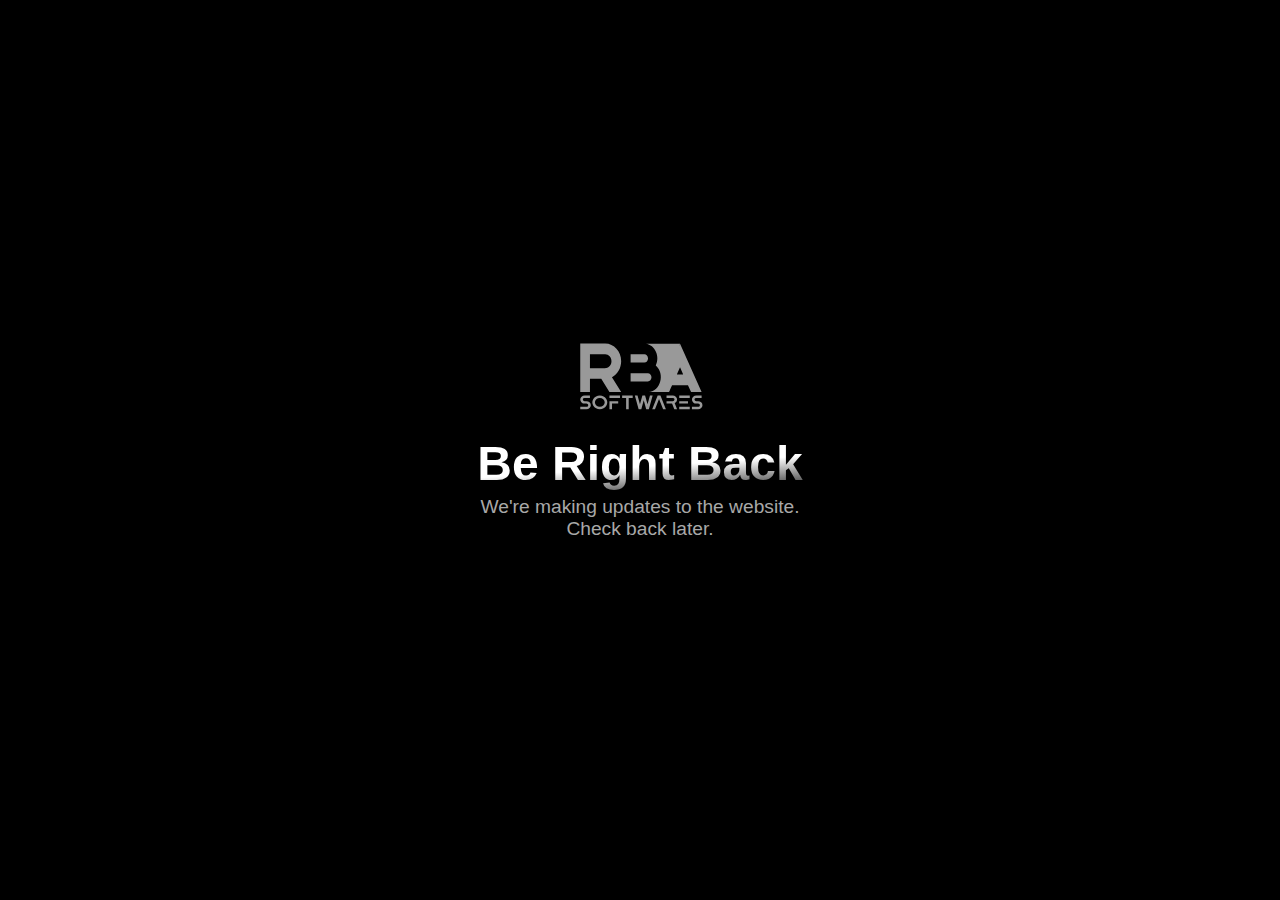
<file: index.html>
<!DOCTYPE html>
<html lang="en">
<head>
    <meta charset="UTF-8">
    <meta name="viewport" content="width=device-width, initial-scale=1.0">
    <title>Have some Patience</title>
    <style>
        body, html {
    margin: 0;
    padding: 0;
    height: 100%;
    display: flex;
    justify-content: center;
    align-items: center;
    font-family: Arial, sans-serif;
    background-color: black;
}
.container {
    text-align: center;
}
.container img {
    width: 130px;
    height: auto;
    opacity: 0.6;
}
.container h1 {
    margin-top: 20px;
    font-size: 3em;
    background:linear-gradient(to bottom right, #FFFFFF 38%, #222222 69%) ;
    -webkit-background-clip: text;
    background-clip: text;
    color: transparent;
    background-size: 250% auto
    
}
.container p {
    margin-top: -1.75rem;
    font-size: 1.2em;
    color: #a8a8a8;
}
    </style>
</head>
<body>
    <div class="container">
        <img src="SVG/RBA Logo.svg" alt="Logo">
        <h1>Be Right Back</h1>
        <p>We're making updates to the website. <br>Check back later.</p>
    </div>
</body>
</html>
<script nomodule src="https://unpkg.com/ionicons@7.1.0/dist/ionicons/ionicons.js"></script>
</body>
</html>
</file>
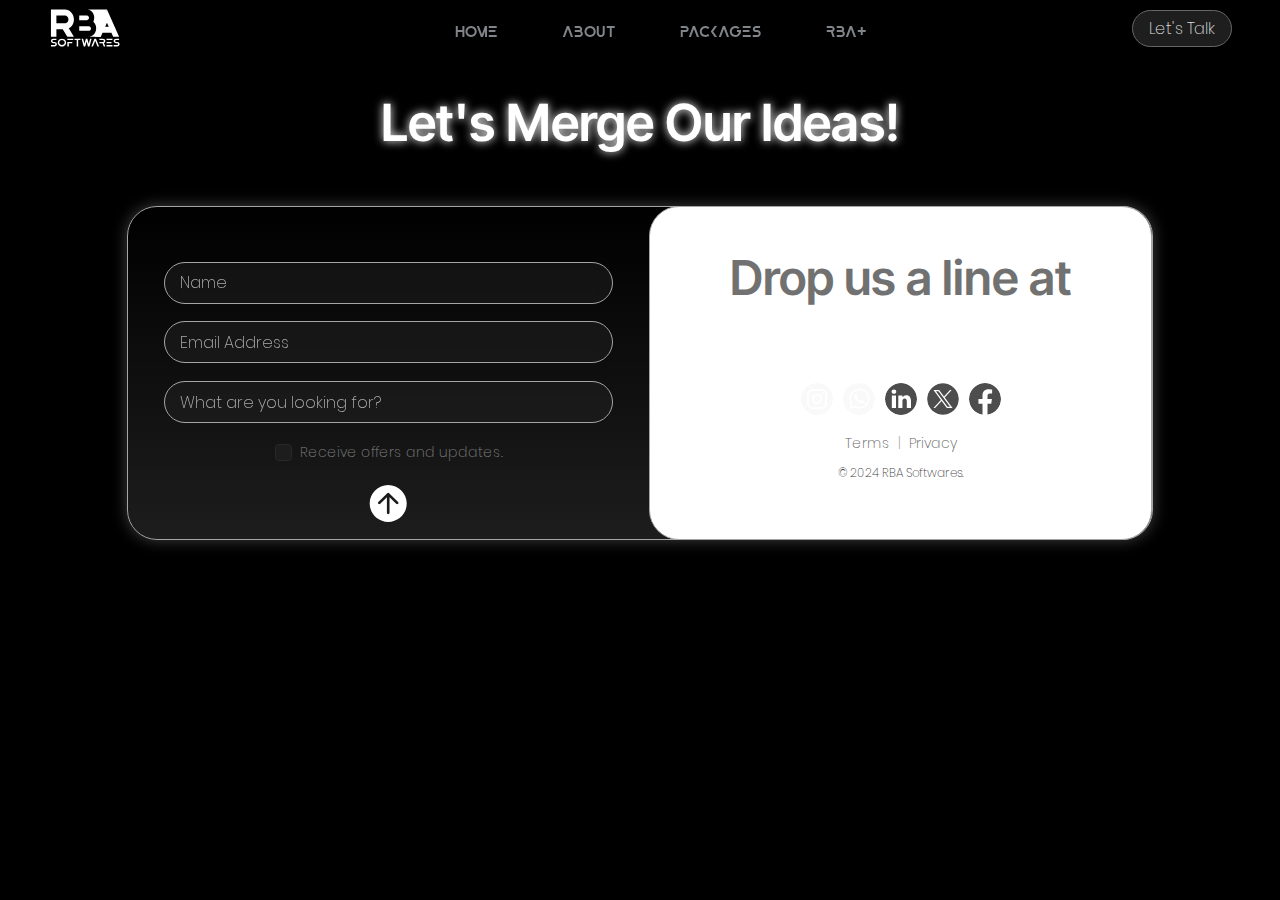
<file: contact.html>
<!DOCTYPE html>
<html lang="en">
<head>
    <!-- Google tag (gtag.js) -->
<script async src="https://www.googletagmanager.com/gtag/js?id=G-VMRQVXQX7F"></script>
<script>
  window.dataLayer = window.dataLayer || [];
  function gtag(){dataLayer.push(arguments);}
  gtag('js', new Date());

  gtag('config', 'G-VMRQVXQX7F');
</script>
<script type="application/ld+json">
  {
    "@context": "https://schema.org",
    "@type": "ProfessionalService", 
    "url": "https://www.rbasoftwares.com/",
    "logo": "https://www.rbasoftwares.com/Images/rbaLB.png",
    "name": "RBA Softwares",
    "description": "RBA Softwares offers premium quality web design and development services in UAE and India. Get your custom websites and SEO services at the most affordable rates.",
    "sameAs": [
      "https://www.facebook.com/rbasoftwares",
      "https://twitter.com/rbasoftwares",
      "https://www.linkedin.com/company/rbasoftwares"
    ],
    "contactPoint": [{
      "@type": "ContactPoint",
      "telephone": "+971544397659",
      "contactType": "Customer Service",
      "email": "info@rbasoftwares.com"
    }]
  }
  </script>
  <style>
    @import url('https://fonts.googleapis.com/css2?family=Inter+Tight:wght@100..900&display=swap');
    </style>
    <meta charset="UTF-8">
    <link rel="icon" href="Images/RBA round.png">
    <meta name="viewport" content="width=device-width, initial-scale=1.0">
    <title>Contact RBA Softwares | Get a Free Web Design Consultation</title>
      <meta name="description" content="Contact RBA Softwares for expert web design and development services in the Middle East and India. Get in touch for a free consultation or quote.">
    <meta name="keywords" content="contact RBA Softwares, web design consultation, web development inquiry, Middle East, UAE, India">
    
    <meta property="og:title" content="Contact RBA Softwares | Get a Free Web Design Consultation" />
<meta property="og:description" content="Contact RBA Softwares for expert web design, development, and SEO services for the most affordable price! We're here to help you create the perfect online presence. Reach out to us today!" />
<meta property="og:url" content="https://www.rbasoftwares.com/contact" />
<meta property="og:image" content="https://www.rbasoftwares.com/Images/rbaLB.png" />
<meta property="og:type" content="website" />
<meta property="og:site_name" content="RBA Softwares" />
    
    <link rel="stylesheet" href="CSS/styles.css">
    <link rel="canonical" href="https://www.rbasoftwares.com/contact">
  <script src="https://ajax.googleapis.com/ajax/libs/jquery/3.5.1/jquery.min.js"></script>
<script src="https://code.jquery.com/jquery-3.5.1.min.js"></script>
</head>
<body>

                                         <!-- Loading Page code:  -->


    <div class="loading-page">
        <div class="logo-container">
            <img src="SVG/RBA Logo.svg" class="logoLOAD"  style=" height: 4em;" alt="Content is loading, please wait">
        </div>   

    </div>

                                                    <!-- Header Starts From here   -->

 <section class="main2">
  <div id="myNav" class="overlay">
    <div class="overlay-content">
      <a href="/" Class="spNav" style="transition-delay: 150ms;">Home</a>
      <a href="about" Class="spNav" style="color: white; transition-delay: 250ms;">About</a>
      <a href="packages" Class="spNav" style="transition-delay: 350ms;">Packages</a>
      <a href="contact" Class="spNav" style="transition-delay: 450ms;">Contact</a>
      <a href="rbaplus" Class="spNav" style="transition-delay: 550ms;">RBA+</a>    
      </div>
    
    </div>
  
  </div>
  <header id="header" class="HeadMobi firstHeader" >
    <div style="display: flex; justify-content: space-between; align-items: center; padding: 5px 0 5px 0;">
      <a class="logofix" href="/" style="cursor: pointer;"><img class="logo" src="SVG/RBA Logo.svg"></a>
      <div class="menu-container">
        <div class="line line-1">
          <div class="line-inner line-inner-1"></div>
        </div>
        <div class="line line-2">
          <div class="line-inner line-inner-2"></div>
        </div>
      </div>
      <div class="NavItDesk">
        <div class="menuItems">
          <div class="navI" style="display: flex; gap: 4em; justify-content: center; align-items: center; " >
            <a href="/">Home</a>
            <a href="about">About</a>
            <a href="packages" >Packages</a>
            <a href="rbaplus">RBA+</a>
           </div>
        </div>
        <div class="Cbtn">
          <div class="childCbtn">
            <a href="contact">Let's Talk</a>
          </div>
        </div>
      </div>
    </div>
  </header>

                                                    <!--  From here Main Content Starts  -->  
   <div class="CpHead" style="
          background-color: rgb(0, 0, 0);
          max-width: 100%;
          display: flex;
          flex-direction: column;
          align-items: center;
        "
      >
        <h1 class="supportHead" style="font-family: Inter Tight; font-weight: 600;">Let's Merge Our Ideas!</h1>



        <br />
        <div class="parentSupport">
<div class="thanku" style="color: white; display: none;">
  <h1 class="supportHead" >We Got It!

<figcaption class="outlinetext" style="padding-top: 1em;">
  Thanks for dropping us a line! Our crew will hit you up real soon. Stay tuned to your inbox!
</figcaption>

  </h1>
  <img src="SVG/undraw_message_sent_re_q2kl.svg" class="vector">
</div>
            <div class="formDiv" style="display: flex;">
              <form id="submit-form" action="" style="display: flex; flex-direction: column; justify-content: center; align-items: center; width: 95%;" novalidate>
                <input type="text" class="formContent" id="fname" name="Name" required placeholder="Name">
                <span style="text-align: center;" class="error-message" id="name-error"></span>
                <input type="email" class="formContent" id="lname" name="Email" required placeholder="Email Address">
                <span style="text-align: center;" class="error-message" id="email-error"></span>
                <input type="text" class="formContent" id="subject" name="Message" placeholder="What are you looking for?">
                <span style="text-align: center;" class="error-message" id="message-error"></span>
                                <label class="cBox" style="color: grey; font-family: PoppinsExtraLight; font-size: 14px;">
                    Receive offers and updates.
                    <input type="checkbox" id="promoCheckbox" onclick="updateCheckbox()">
                    <span class="checkmark"></span>
                </label>
                <input type="hidden" id="promoInput" name="Promotion" value="No">
                <input type="hidden" name="Enquiry Type" value="2A">
                <button class="sendbtn" type="submit" value="Submit"><img class="cbimg" style="width: 45px;" src="SVG/sendIcon.svg" alt="Send Button"></button>
            </form>

            </div>


            <div class="contactDiv">

              <h2 class="textFoot "  data-aos-duration="1500" style=" font-family: Inter Tight; font-weight: 600; text-align: center;">
                Drop us a line at</h2>
            
                <p style="text-align: center; font-family: PoppinsExtraLight; font-weight: 100; color: rgb(255, 255, 255);" class="mb6"> 
                  <span>    
                    <a href="mailto:support@rbasoftwares.com" 
                  style="
                  text-decoration: none;
                  color: rgb(255, 255, 255);
                  "
                  >support@rbasoftwares.com <ion-icon name="arrow-forward-outline" style="transform: rotate(-50deg); "></ion-icon></a></span> <br> 
                  <span>    
                    <a 
                    href="tel:+971544397659" 
                    style="
                    text-decoration: none;
                    color: rgb(255, 255, 255);
                    "
                    >+971544397659 <ion-icon name="arrow-forward-outline" style="transform: rotate(-50deg); "></ion-icon></a></span></p>
            
            

                <div class="SMicons" style="justify-content: center; gap: 10px;">
                  <a href="https://instagram.com/rbasoftwares"> <img class="sm1 "  src="SVG/ig.svg" style="width: 2em" alt="Follow us on Instagram"></a>
                  <a href="https://wa.me/message/JULIKF7NSTQLH1"> <img class="sm1 "  src="SVG/wp.svg" style="width: 2em" alt="Follow us on Instagram"></a>
                  <a href="https://www.linkedin.com/company/rbasoftwares"> <img class="sm1 "  src="SVG/li.svg" style="width: 2em" alt="Follow us on Instagram"></a>
                  <a href="https://x.com/rbasoftwares_"> <img class="sm1 "  src="SVG/xx.svg" style="width: 2em" alt="Follow us on Instagram"></a>
                  <a href="https://www.facebook.com/people/RBA-Softwares/61562.888222.8592.85/"> <img class="sm1 "  src="SVG/fb.svg" style="width: 2em" alt="Follow us on Instagram"></a>
            
                 </div> 
                 <p style="margin-bottom: 10px; font-size: 14px; color: rgb(148, 148, 148);"><span><a style=" text-decoration: none; color: rgb(100, 100, 100); " href="terms">Terms </a></span>&nbsp;|&nbsp;<a style="text-decoration: none; color: rgb(100, 100, 100); " href="privacy"> Privacy</a></p>

                 <p  style="font-size: 12px; color: rgb(72, 72, 72);  margin: 0; text-align: center; padding-bottom:0.8em;" >© 2024 RBA Softwares.</p>

               </div>
            </div>


          </div>



        </div>
      </div>
    </section>

                                                            <!-- Content Ends Here -->

    <script src="script.js"> </script>
    <script src="second.js"></script>
    <script src="updates.js"></script>
</body>
</html>
</file>
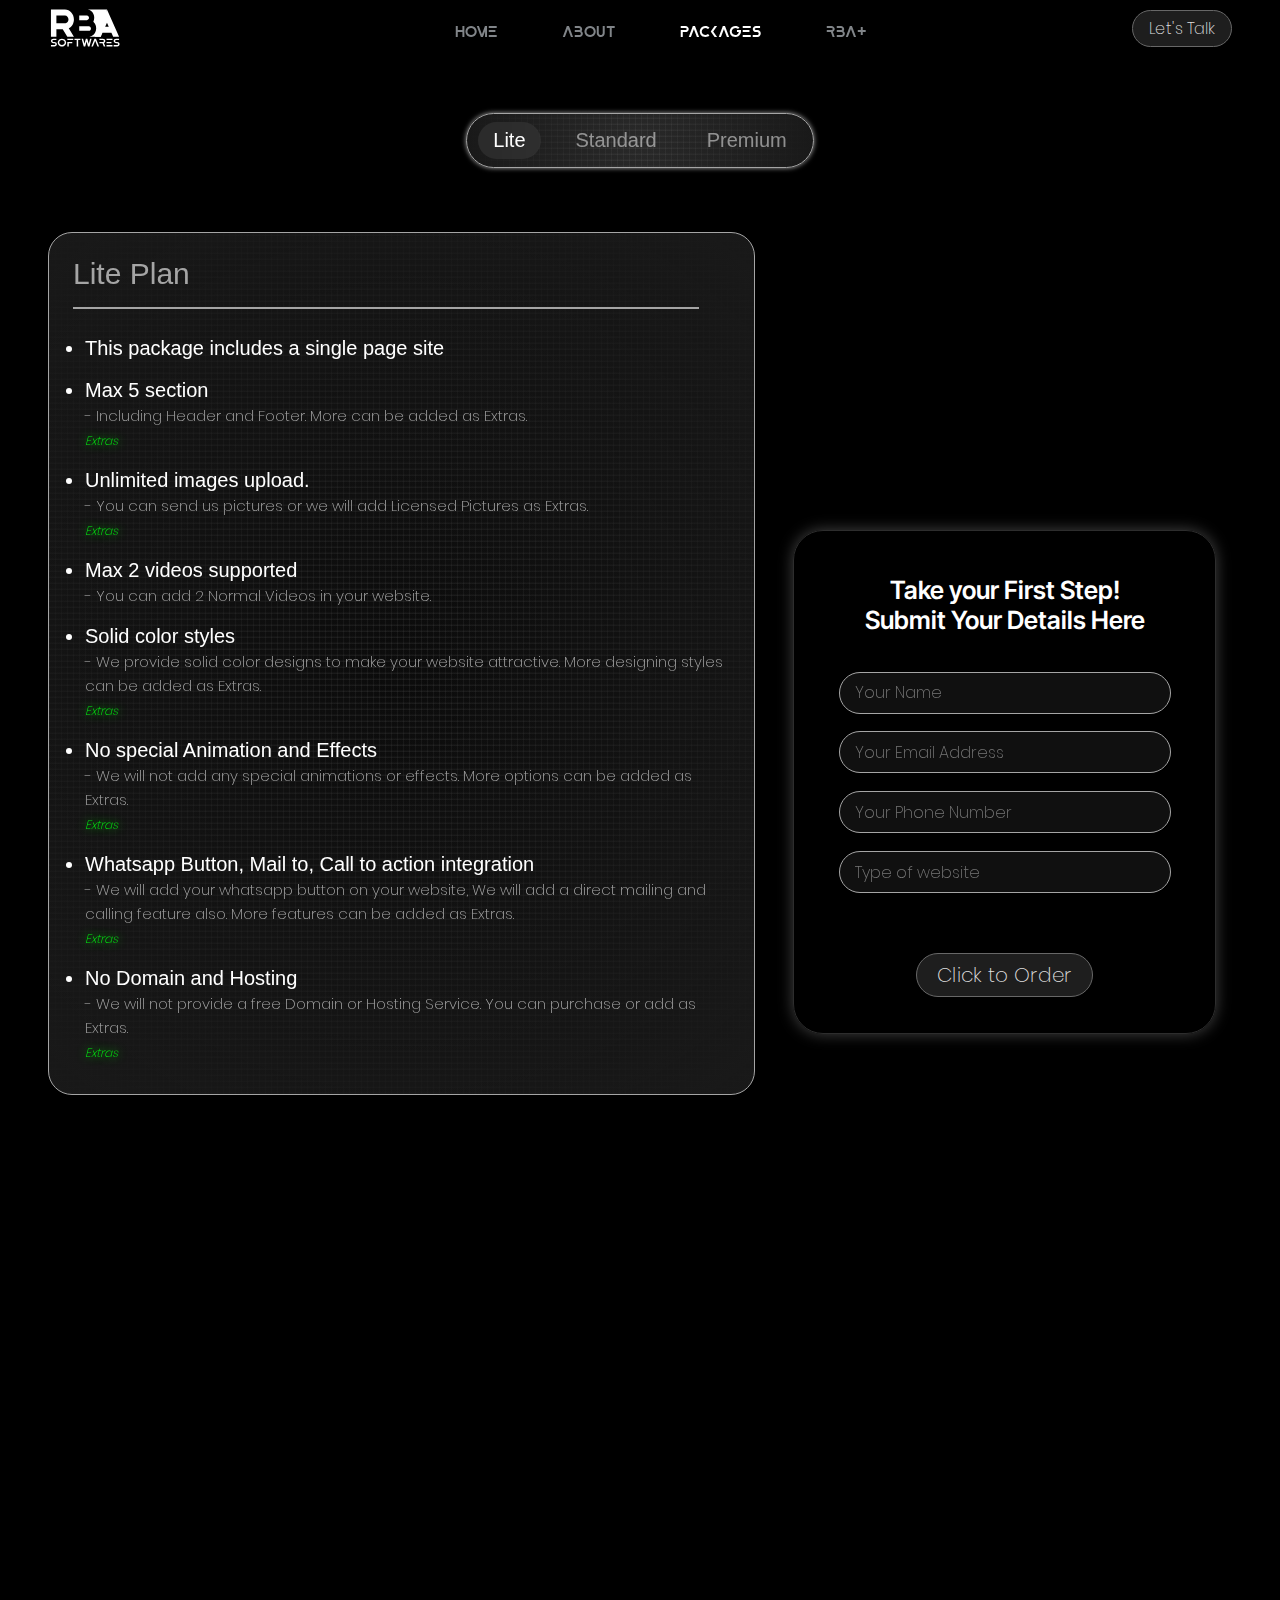
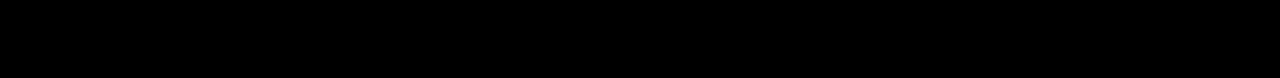
<file: packages.html>
<!DOCTYPE html>
<html lang="en">
  <head>
      <!-- Google tag (gtag.js) -->
<script async src="https://www.googletagmanager.com/gtag/js?id=G-VMRQVXQX7F"></script>
<script src="https://www.google.com/recaptcha/api.js" async defer></script>
<script>
  window.dataLayer = window.dataLayer || [];
  function gtag(){dataLayer.push(arguments);}
  gtag('js', new Date());

  gtag('config', 'G-VMRQVXQX7F');
</script>
<script type="application/ld+json">
  {
    "@context": "https://schema.org",
    "@type": "ProfessionalService", 
    "url": "https://www.rbasoftwares.com/",
    "logo": "https://www.rbasoftwares.com/Images/rbaLB.png",
    "name": "RBA Softwares",
    "description": "RBA Softwares offers premium quality web design and development services in UAE and India. Get your custom websites and SEO services at the most affordable rates.",
    "sameAs": [
      "https://www.facebook.com/rbasoftwares",
      "https://twitter.com/rbasoftwares",
      "https://www.linkedin.com/company/rbasoftwares"
    ],
    "contactPoint": [{
      "@type": "ContactPoint",
      "telephone": "+971544397659",
      "contactType": "Customer Service",
      "email": "info@rbasoftwares.com"
    }]
  }
  </script>
    <meta charset="UTF-8" />
    <link rel="icon" href="Images/RBA round.png">
    <meta name="viewport" content="width=device-width, initial-scale=1.0" />
    <title>Web Design & Development Packages | RBA Softwares</title>
      <meta name="description" content="Explore our comprehensive web design and development packages. Get the best eCommerce websites, SEO services, and custom solutions at competitive rates.">
    <meta name="keywords" content="web design packages, web development, eCommerce development, SEO services, affordable web design, RBA Pricing, Web design price uae, premium affordable websites uae, rba packages, affordable web designing uae">
    
    <meta property="og:title" content=" Web Design & Development Packages | RBA Softwares" />
<meta property="og:description" content="Explore our affordable packages for web design, development, eCommerce solutions, and SEO services. Get high-quality, customized solutions for your business needs." />
<meta property="og:url" content="https://www.rbasoftwares.com/packages" />
<meta property="og:image" content="https://www.rbasoftwares.com/Images/rbaLB.png" />
<meta property="og:type" content="product" />
<meta property="og:site_name" content="RBA Softwares" />
<style>
  @import url('https://fonts.googleapis.com/css2?family=Inter+Tight:wght@100..900&display=swap');
  </style>
    <link rel="stylesheet" href="CSS/styles.css" />
    <link rel="stylesheet" href="CSS/design.css" />
    <link rel="stylesheet" href="CSS/second.css">
    <link rel="canonical" href="https://www.rbasoftwares.com/packages">
    <script src="https://ajax.googleapis.com/ajax/libs/jquery/3.5.1/jquery.min.js"></script>
<script src="https://code.jquery.com/jquery-3.5.1.min.js"></script>
<link rel="stylesheet" href="https://cdn.jsdelivr.net/npm/aos@2.3.4/dist/aos.css" />

  </head>
  <body >
    <!-- Loading Page code:  -->

    <div class="loading-page">
      <div class="logo-container">
        <img
          src="SVG/RBA Logo.svg"
          class="logoLOAD"
          style="height: 4em"
          alt="Content is loading, please wait"
        />
      </div>
    </div>

    <!-- Header Starts From here   -->

    <section class="main2">
      <div id="myNav" class="overlay">
        <div class="overlay-content">
          <a href="/" Class="spNav" style="transition-delay: 150ms;">Home</a>
          <a href="about" Class="spNav" style="color: white; transition-delay: 250ms;">About</a>
          <a href="packages" Class="spNav" style="transition-delay: 350ms;">Packages</a>
          <a href="contact" Class="spNav" style="transition-delay: 450ms;">Contact</a>
          <a href="rbaplus" Class="spNav" style="transition-delay: 550ms;">RBA+</a>    
          </div>
        
        </div>
      
      </div>
      <header id="header" class="HeadMobi firstHeader" >
        <div style="display: flex; justify-content: space-between; align-items: center; padding: 5px 0 5px 0;">
          <a class="logofix" href="/" style="cursor: pointer;"><img class="logo" src="SVG/RBA Logo.svg"></a>
          <div class="menu-container">
            <div class="line line-1">
              <div class="line-inner line-inner-1"></div>
            </div>
            <div class="line line-2">
              <div class="line-inner line-inner-2"></div>
            </div>
          </div>
          <div class="NavItDesk">
            <div class="menuItems">
              <div class="navI" style="display: flex; gap: 4em; justify-content: center; align-items: center; " >
                <a href="/">Home</a>
                <a href="about">About</a>
                <a href="packages" style="color: white;">Packages</a>
                <a href="rbaplus">RBA+</a>
               </div>
            </div>
            <div class="Cbtn">
              <div class="childCbtn">
                <a href="contact">Let's Talk</a>
              </div>
            </div>
          </div>
        </div>
      </header>

      <!--  From here Main Content Starts  -->
      <nav class="mynav">
        <ul>
          <li><button>Lite</button></li>
          <li><button>Standard</button></li>
          <li style="z-index: 10"><button>Premium</button></li>
        </ul>
      </nav>

      <div class="target"></div>

      <section
        style="
          background-color: rgb(0, 0, 0);
          width: 100%;
          display: flex;
          justify-content: center;
          
        "
      >
        <div class="pckInfo1" id="pck1"> 


            <div class="pckContainer">

            <div class="sectionLeft">

              <div class="pckInfo">

                <span class="InfoH1" style="color: rgb(165, 165, 165)">Lite Plan</span>
                <hr style="margin-top: 1em;">
<div class="infoText" style="padding-top: 0.2em;">
    <ul>
        <li class="t1">This package includes a single page site</li><br>

        <li class="t1">Max 5 section <br> <span class="t2">- Including Header and Footer. More can be added as Extras.<br><span class="t3">Extras</span></span></li><br>

        <li class="t1">Unlimited images upload. <br> <span class="t2">- You can send us pictures or we will add Licensed Pictures as Extras. <br><span class="t3">Extras</span></span></li><br>

        <li class="t1">Max 2 videos supported <br> <span class="t2">- You can add 2 Normal Videos in your website.</span></li><br>

        <li class="t1">Solid color styles <br> <span class="t2">- We provide solid color designs to make your website attractive. More designing styles can be added as Extras. <br><span class="t3">Extras</span></span></li><br>

        <li class="t1">No special Animation and Effects <br> <span class="t2">- We will not add any special animations or effects. More options can be added as Extras. <br> <span class="t3">Extras</span> </span></li><br>

        <li class="t1">Whatsapp Button, Mail to, Call to action integration <br> <span class="t2">- We will add your whatsapp button on your website, We will add a direct mailing and calling feature also. More features can be added as Extras. <br><span class="t3">Extras</span></span></li><br>

        <li class="t1">No Domain and Hosting <br> <span class="t2">- We will not provide a free Domain or Hosting Service. You can purchase or add as Extras. <br><span class="t3">Extras</span></span></li>
    </ul>
    
    
    

</div>



              </div>

            </div>

            <div class="sectionRight">

              


            <div class="pckContact">
               <div class="form-border">
                  <h2 style="color: white; text-align: center; 
                  font-size: 25px; margin: 0.5em 0 0 0; width: 100%;  padding-top: 15px;">

                    Take your First Step! <br>
                    Submit Your Details Here

                </h2>
                  <form
                  novalidate
                      class="supportForm"
                      id="submit-form"
                      action=""
                      style="
                        flex-direction: column;
                        justify-content: center;
                        align-items: center;
                        display: flex;
                        padding-top: 1.5em;"
                    >
                    
                      <input
                        type="text"
                        class="formFill"
                        id="fname"
                        name="Name"
                        required
                        placeholder="Your Name"
                      />
                      <span class="error-message" id="name-error"></span>

                      <input
                        type="email"
                        class="formFill"
                        id="lname"
                        name="Email"
                        required
                        placeholder="Your Email Address"
                      />
                      <span class="error-message" id="email-error"></span>

                      <input
                      type="tel"
                      class="formFill"
                      name="Phone"
                      id="phone"
                      required
                      placeholder="Your Phone Number"
                    />
                    <span class="error-message" id="phone-error"></span>

             
                      
                      
                  <input
                  type="text"
                  class="formFill"
                  name="Website Type"
                  id="notes"
                  required
                  placeholder="Type of website"
                />
                <span class="error-message" id="notes-error"></span>

                      <input type="hidden" name="Package type" value="Lite" />
                      <div id="captcha" data-callback="onCaptchaSuccess" class="g-recaptcha" data-theme="dark" data-sitekey="6Ldk80sqAAAAAAwdm_7CMtVwcLBUJGjeNJc-JioW" style="margin-top: 2rem; "></div>
                    <span class="error-message" id="captcha-error"></span><br>
                      <button type="submit" value="Submit" class="submitBtn">
                        Click to Order
                      </button>
                    </form></div>
                 
            </div>
        
        
        </div>

          </div>


        </div>

        <div class="pckInfo2" id="pck2">
        <div class="pckContainer">
          <div class="sectionLeft">
            <div class="pckInfo">
              <span class="InfoH1" style="color: rgb(165, 165, 165)">Standard Plan</span>
              <hr style="margin-top: 1em" />
              <div class="infoText" style="padding-top: 0.2em">
                <ul>
                  <li class="t1">This package includes upto 5 pages</li>
                  <br />

                  <li class="t1">
                    Max 4 section for each page<br />
                    <span class="t2">- Including Header and Footer, More can be added as
                      Extras.<br /><span class="t3">Extras</span></span>
                  </li>
                  <br />

                  <li class="t1">
                    Unlimited images upload. <br />
                    <span class="t2">- You can send us pictures or we will add Licensed
                      Pictures as Extras. <br /><span class="t3">Extras</span></span>
                  </li>
                  <br />

                  <li class="t1">
                    Max 4 videos supported (Supports GIF)<br />
                    <span class="t2">- You can add 4 Normal Videos in your website.</span>
                  </li>
                  <br />

                  <li class="t1">
                    Gradient and Solid color styles <br />
                    <span class="t2">- We provide special Gradient and solid color designs
                      to make you website even more attractive.<br />
                      More designing styles can be added as Extras.
                      <br /><span class="t3">Extras</span></span>
                  </li>
                  <br />

                  <li class="t1">
                    Normal Animation and Effects <br />
                    <span class="t2">- We will add normal animations and effects. More
                      options can be added as Extras. <br />
                      <span class="t3">Extras</span>
                    </span>
                  </li>
                  <br />

                  <li class="t1">
                    Whatsapp Button, Mail to, Call to action integration,
                    Business locating Map, Standard Form integration
                    <br />
                    <span class="t2">- We will add your whatsapp button on your website, We
                      will add a direct mailing and calling feature also. Maps
                      help customers find your shop and navigate easily. We
                      also provide standard Fillable form. More features can
                      be added as Extras. <br /><span class="t3">Extras</span></span>
                  </li>
    1              <br />

                  <li class="t1">
                    Free Domain and Hosting <br />
                    <span class="t2">- We will provide 1 year free Domain and Hosting
                      Service. <br /><span class="t3">Domain only for ".com" domains
                      </span></span>
                  </li>
                </ul>
              </div>
            </div>
          </div>
          <div class="sectionRight">

              


            <div class="pckContact">
              <div class="form-border">
                <h2 style="color: white; text-align: center; 
                font-size: 25px; margin: 0.5em 0 0 0; width: 100%;  padding-top: 15px;">

                  Take your First Step! <br>
                  Submit Your Details Here

              </h2>
                <form
                novalidate
                    class="supportForm"
                    id="submit-form2"
                    action=""
                    style="
                      flex-direction: column;
                      justify-content: center;
                      align-items: center;
                      display: flex;
                      padding-top: 1.5em;"
                  >
                  
                    <input
                      type="text"
                      class="formFill"
                      id="fname"
                      name="Name"
                      required
                      placeholder="Your Name"
                    />
                    <span class="error-message" id="name-error"></span>

                    <input
                      type="email"
                      class="formFill"
                      id="lname"
                      name="Email"
                      required
                      placeholder="Your Email Address"
                    />
                    <span class="error-message" id="email-error"></span>

                    <input
                    type="tel"
                    class="formFill"
                    name="Phone"
                    id="phone"
                    required
                    placeholder="Your Phone Number"
                  />
                  <span class="error-message" id="phone-error"></span>

           
                    
                    
                <input
                type="text"
                class="formFill"
                name="Website Type"
                id="notes"
                required
                placeholder="Type of website"
              />
              <span class="error-message" id="notes-error"></span>

                    <input type="hidden" name="Package type" value="Standard" />
                    <div id="captcha" class="g-recaptcha" data-theme="dark" data-callback="onCaptchaSuccess" data-sitekey="6Ldk80sqAAAAAAwdm_7CMtVwcLBUJGjeNJc-JioW" style="margin-top: 2rem; "></div>
                    <span class="error-message" id="captcha-error"></span><br>
                    <button type="submit" value="Submit" class="submitBtn">
                      Click to Order
                    </button>
                  </form></div>
      
                 
            </div>
        
        
        </div>
        </div>
      </div>
      <div class="pckInfo3" id="pck3">
        <div class="pckContainer">
          <div class="sectionLeft">
            <div class="pckInfo">
              <span class="InfoH1" style="color: rgb(165, 165, 165)">Premium Plan</span>
              <hr style="margin-top: 1em" />
              <div class="infoText" style="padding-top: 0.2em">
                <ul>
                  <li class="t1">This package includes upto 9 pages</li>
                  <br />

                  <li class="t1">
                    Unlimited Sections<br />

                  </li>
                  <br />

                  <li class="t1">
                    Free Licensed images. <br />
                    <span class="t2">- You can send us pictures or we will add Licensed
                      Pictures.

                  </li>
                  <br />

                  <li class="t1">
                    Max 10 videos supported<br />
                    <span class="t2">- You can add 10 Normal Videos in your website.</span>
                  </li>
                  <br />

                  <li class="t1">
                    Premium color styles <br />
                    <span class="t2">- We provide Animated, Textured, Parallax styles
                      for your website to give it a premium finish.<br>

                  </li>
                  <br />

                  <li class="t1">
                    Premium Animations and Effects <br />

                  </li>
                  <br />

                  <li class="t1">
                    Everything in Standard Package + Special forms, Chatbots, Checkout Pages
                    <br />
                    <span class="t2">- We will include all the features from our previous packages + Specially made
                      Forms that can be integrated with your Gmail for Email Automation, Chatbots on websites to provide
                      instant assistance to users, enhancing customer experience, Payment Checkout Pages. <br />
                  </li>
                  <br />

                  <li class="t1">
                    Free Domain and Hosting <br />
                    <span class="t2">- We will provide 1 year free Domain and Hosting
                      Service. <br /><span class="t3">Domain only for ".com" domains
                      </span></span>
                  </li>
                  <br>
                  <li class="t1">
                    Free 1 month <a href="rbaplus.html" style="text-decoration: none; color: rgba(255, 255, 255, 0.707);"><span style="font-family: cFont;">RBA+ </span></a><br />
                    <span class="t2">- <span style="font-family: cFont;">RBA+</span> is a service by RBA Softwares.<br /></span>
                  </li>
                </ul>
              </div>
            </div>
          </div>
          <div class="sectionRight">

              


            <div class="pckContact">
              <div class="form-border">
                <h2 style="color: white; text-align: center; 
                font-size: 25px; margin: 0.5em 0 0 0; width: 100%;  padding-top: 15px;">

                  Take your First Step! <br>
                  Submit Your Details Here

              </h2>
                <form
                novalidate
                    class="supportForm"
                    id="submit-form3"
                    action=""
                    style="
                      flex-direction: column;
                      justify-content: center;
                      align-items: center;
                      display: flex;
                      padding-top: 1.5em;"
                  >
                  
                    <input
                      type="text"
                      class="formFill"
                      id="fname"
                      name="Name"
                      required
                      placeholder="Your Name"
                    />
                    <span class="error-message" id="name-error"></span>

                    <input
                      type="email"
                      class="formFill"
                      id="lname"
                      name="Email"
                      required
                      placeholder="Your Email Address"
                    />
                    <span class="error-message" id="email-error"></span>

                    <input
                    type="tel"
                    class="formFill"
                    name="Phone"
                    id="phone"
                    required
                    placeholder="Your Phone Number"
                  />
                  <span class="error-message" id="phone-error"></span>

           
                    
                    
                <input
                type="text"
                class="formFill"
                name="Website Type"
                id="notes"
                required
                placeholder="Type of website"
              />
              <span class="error-message" id="notes-error"></span>

                    <input type="hidden" name="Package type" value="Premium" />
                    <div id="captcha" data-callback="onCaptchaSuccess" class="g-recaptcha" data-theme="dark" data-sitekey="6Ldk80sqAAAAAAwdm_7CMtVwcLBUJGjeNJc-JioW" style="margin-top: 2rem; "></div>
                    <span class="error-message" id="captcha-error"></span><br>
                    <button type="submit" value="Submit" class="submitBtn">
                      Click to Order
                    </button>
                  </form></div>
      
                 
            </div>
        
        
        </div>
        </div>
      </div>
      </section>
   


      <footer data-aos="fade-in"  data-aos-duration="1000" data-aos-delay="200"   class="Footer2" >
<div style="display: flex; height: auto; justify-content: center;  align-items: center;">
  
  <div class="side1" style=" width: 100%;">
      
  <h2 class="textFoot "  data-aos-duration="1500" style=" font-family: Inter Tight; font-weight: 600; text-align: start;">
    Drop us a <br> line at,</h2>

    <p style="text-align: start; font-family: PoppinsExtraLight; font-weight: 100; color: rgb(255, 255, 255);" class="mb6"> 
      <span>    
        <a href="mailto:support@rbasoftwares.com" 
      style="
      text-decoration: none;
      color: rgb(255, 255, 255);
      "
      >support@rbasoftwares.com <ion-icon name="arrow-forward-outline" style="transform: rotate(-50deg); "></ion-icon></a></span> <br> 
      <span>    
        <a 
        href="tel:+971544397659" 
        style="
        text-decoration: none;
        color: rgb(255, 255, 255);
        "
        >+971544397659 <ion-icon name="arrow-forward-outline" style="transform: rotate(-50deg); "></ion-icon></a></span></p>

          <div class="SMicons mb5" style="justify-content: start; gap: 10px; margin-top: 0.5em;">
       <a href="https://instagram.com/rbasoftwares"> <img class="sm1 "  src="SVG/ig.svg" style="width: 1.6em;" alt="Follow us on Instagram"></a>
       <a href="https://wa.me/message/JULIKF7NSTQLH1"> <img class="sm1 "  src="SVG/wp.svg" style="width: 1.6em;" alt="Follow us on Instagram"></a>
       <a href="https://www.linkedin.com/company/rbasoftwares"> <img class="sm1 "  src="SVG/li.svg" style="width: 1.6em;" alt="Follow us on Instagram"></a>
       <a href="https://x.com/rbasoftwares_"> <img class="sm1 "  src="SVG/xx.svg" style="width: 1.6em;" alt="Follow us on Instagram"></a>
       <a href="https://www.facebook.com/people/RBA-Softwares/61562.888222.8592.85/"> <img class="sm1 "  src="SVG/fb.svg" style="width: 1.6em;" alt="Follow us on Instagram"></a>

      </div> 

        <p class="mb4" style=" font-size: 14px; color: rgb(148, 148, 148); text-align: start;"><span><a style=" text-decoration: none; color: rgb(100, 100, 100); " href="terms">Terms </a></span>&nbsp;|&nbsp;<a style="text-decoration: none; color: rgb(100, 100, 100); padding-right: 5px;" href="privacy"> Privacy</a></p>
        <p class="mb4" style="font-size: 12px; color: rgb(72, 72, 72);  margin: 0; text-align: start; padding: 0 0 1em 0" >© 2024 RBA Softwares.</p>

  </div>


  <div class="side2" style=" width: 100%; margin-top: 2em;">
    <p>UAE, India</p>
    <div class="SMicons" >
      <a href="https://instagram.com/rbasoftwares"> <img class="sm1 "  src="SVG/ig.svg" style="width: 2em" alt="Follow us on Instagram"></a>
      <a href="https://wa.me/message/JULIKF7NSTQLH1"> <img class="sm1 "  src="SVG/wp.svg" style="width: 2em" alt="Follow us on Instagram"></a>
      <a href="https://www.linkedin.com/company/rbasoftwares"> <img class="sm1 "  src="SVG/li.svg" style="width: 2em" alt="Follow us on Instagram"></a>
      <a href="https://x.com/rbasoftwares_"> <img class="sm1 "  src="SVG/xx.svg" style="width: 2em" alt="Follow us on Instagram"></a>
      <a href="https://www.facebook.com/people/RBA-Softwares/61562.888222.8592.85/"> <img class="sm1 "  src="SVG/fb.svg" style="width: 2em" alt="Follow us on Instagram"></a>

     </div> 
    
    <p style="padding-top: 0.4em; font-size: 14px; color: rgb(148, 148, 148);"><span><a style=" text-decoration: none; color: rgb(100, 100, 100); " href="terms">Terms </a></span>&nbsp;|&nbsp;<a style="text-decoration: none; color: rgb(100, 100, 100); " href="privacy"> Privacy</a></p>

  </div>




</div>
 <p class="mb3" style="font-size: 12px; color: rgb(72, 72, 72);  margin: 0; text-align: center; padding: 3em 0 1.5em 0" >© 2024 RBA Softwares.</p>
   </footer>
        
        </section>

    <!-- Content Ends Here -->
    <script src="main.js"></script>
    <script src="script.js"></script>
<script src="pck.js"></script>
<script src="https://cdn.jsdelivr.net/npm/aos@2.3.4/dist/aos.js"></script>
<script>
   AOS.init();
</script>
    
    <script>
// Get the height of the header
const headerHeight = document.querySelector(".firstHeader").offsetHeight;

// Calculate the top value for the sticky section, limited to a maximum of 70 pixels
let topValue = headerHeight;
if (headerHeight > 60) {
    topValue = 60;
}

// Set the top value for each .pckInfo div
document.querySelectorAll(".pckInfo").forEach(pckInfo => {
    pckInfo.style.top = `${topValue}px`;
});

    </script>



  </body>
</html>
</file>
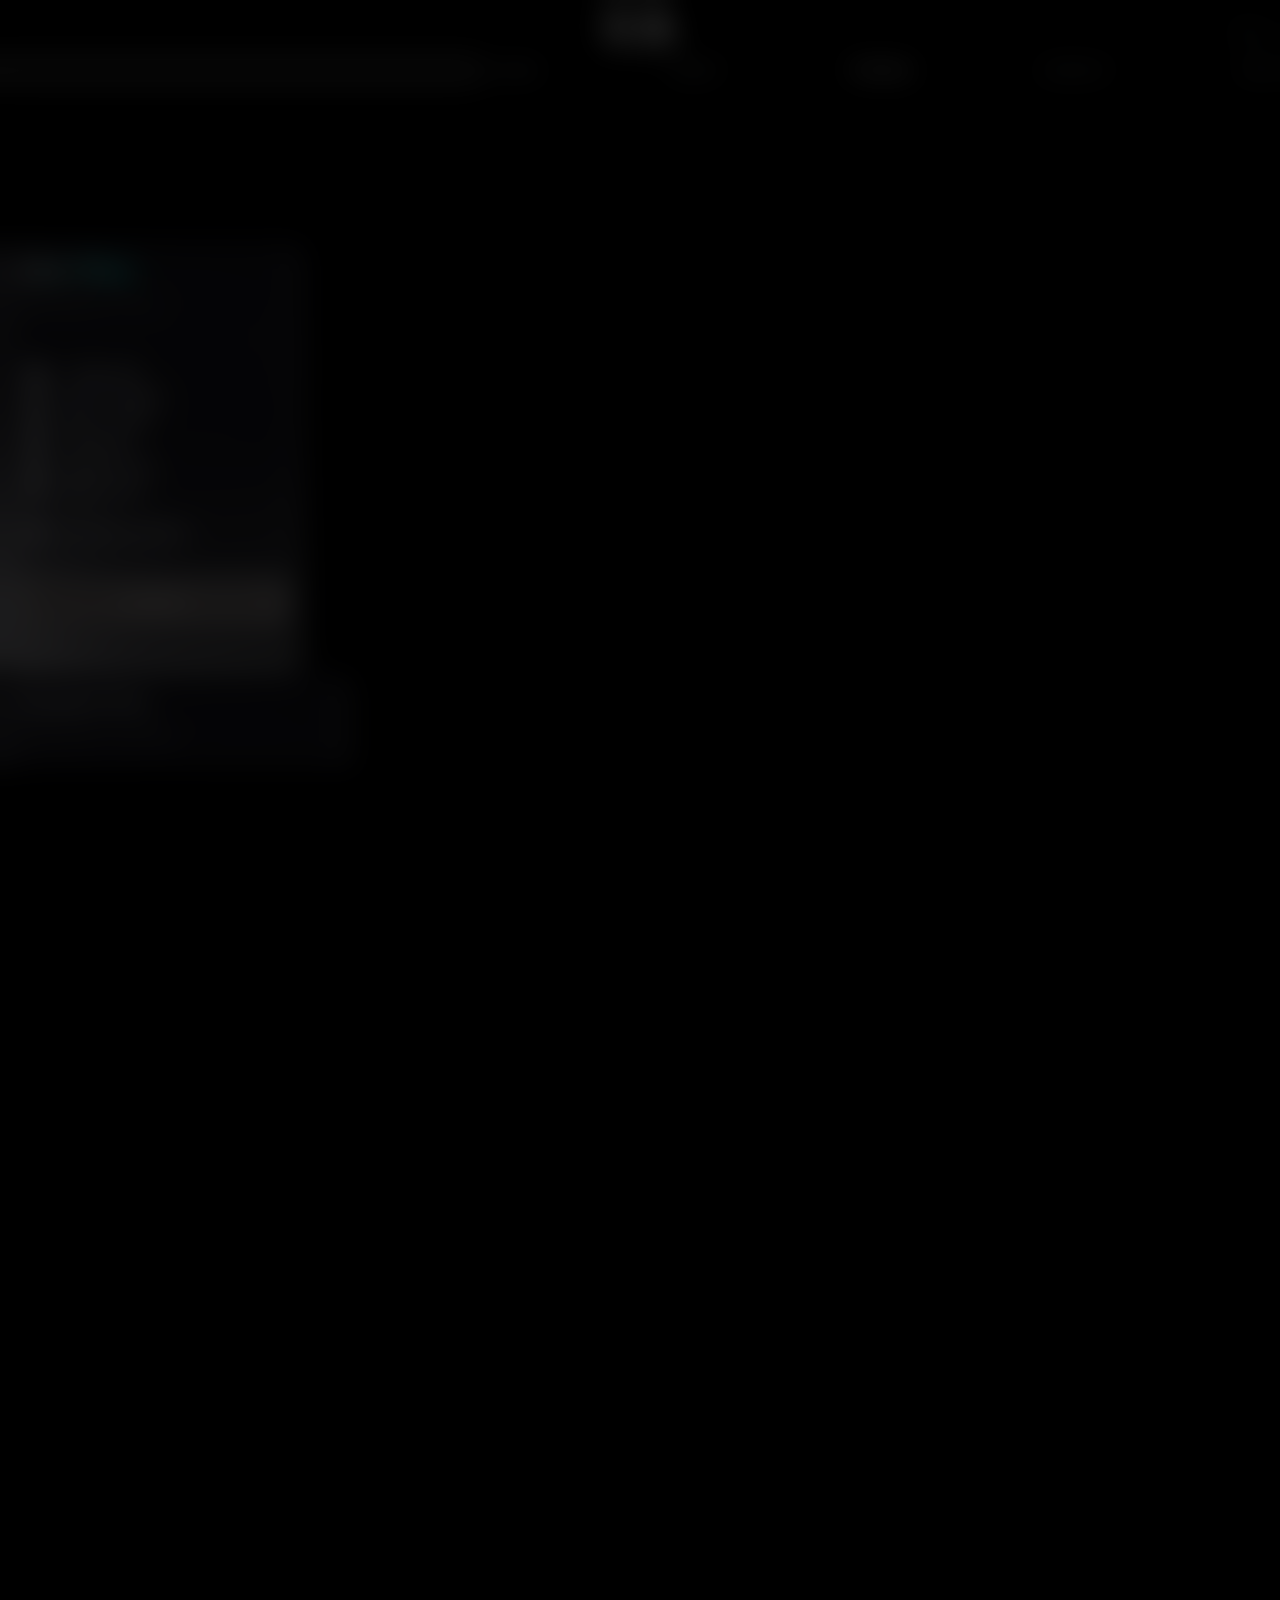
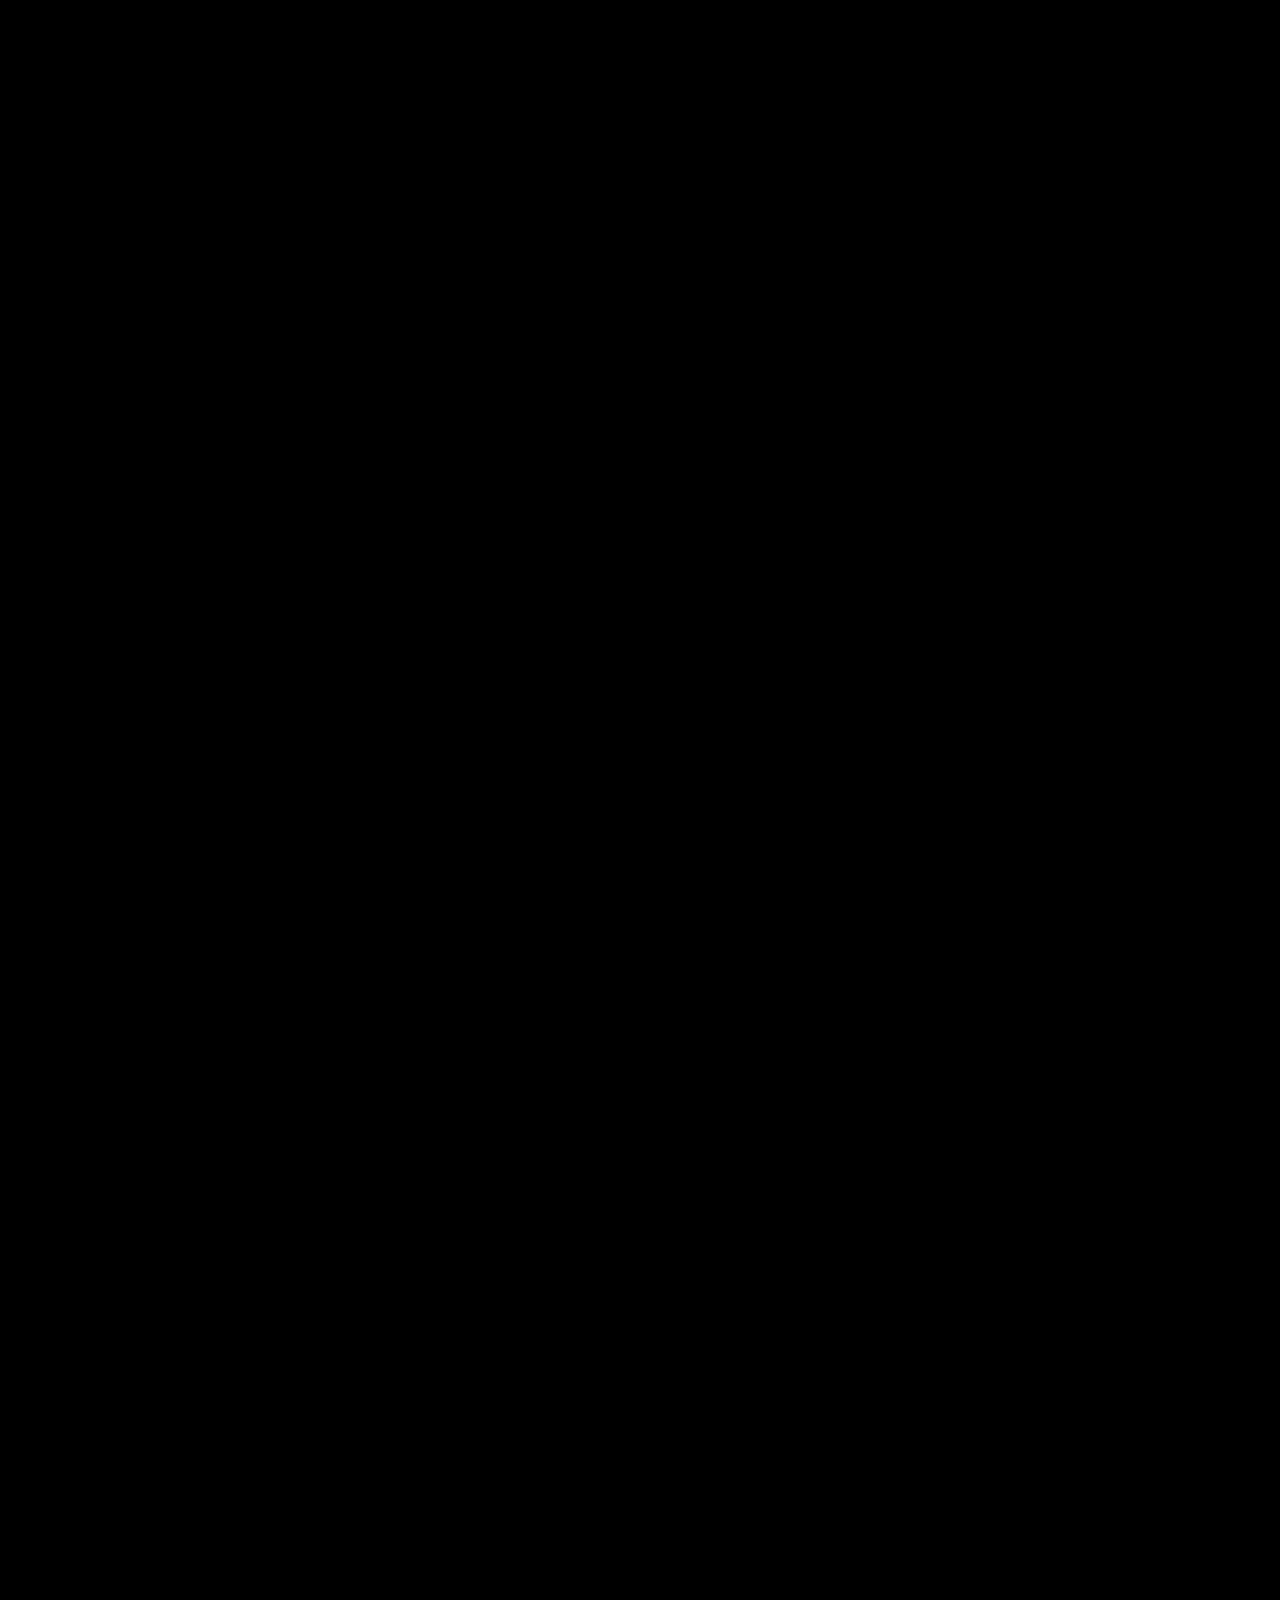
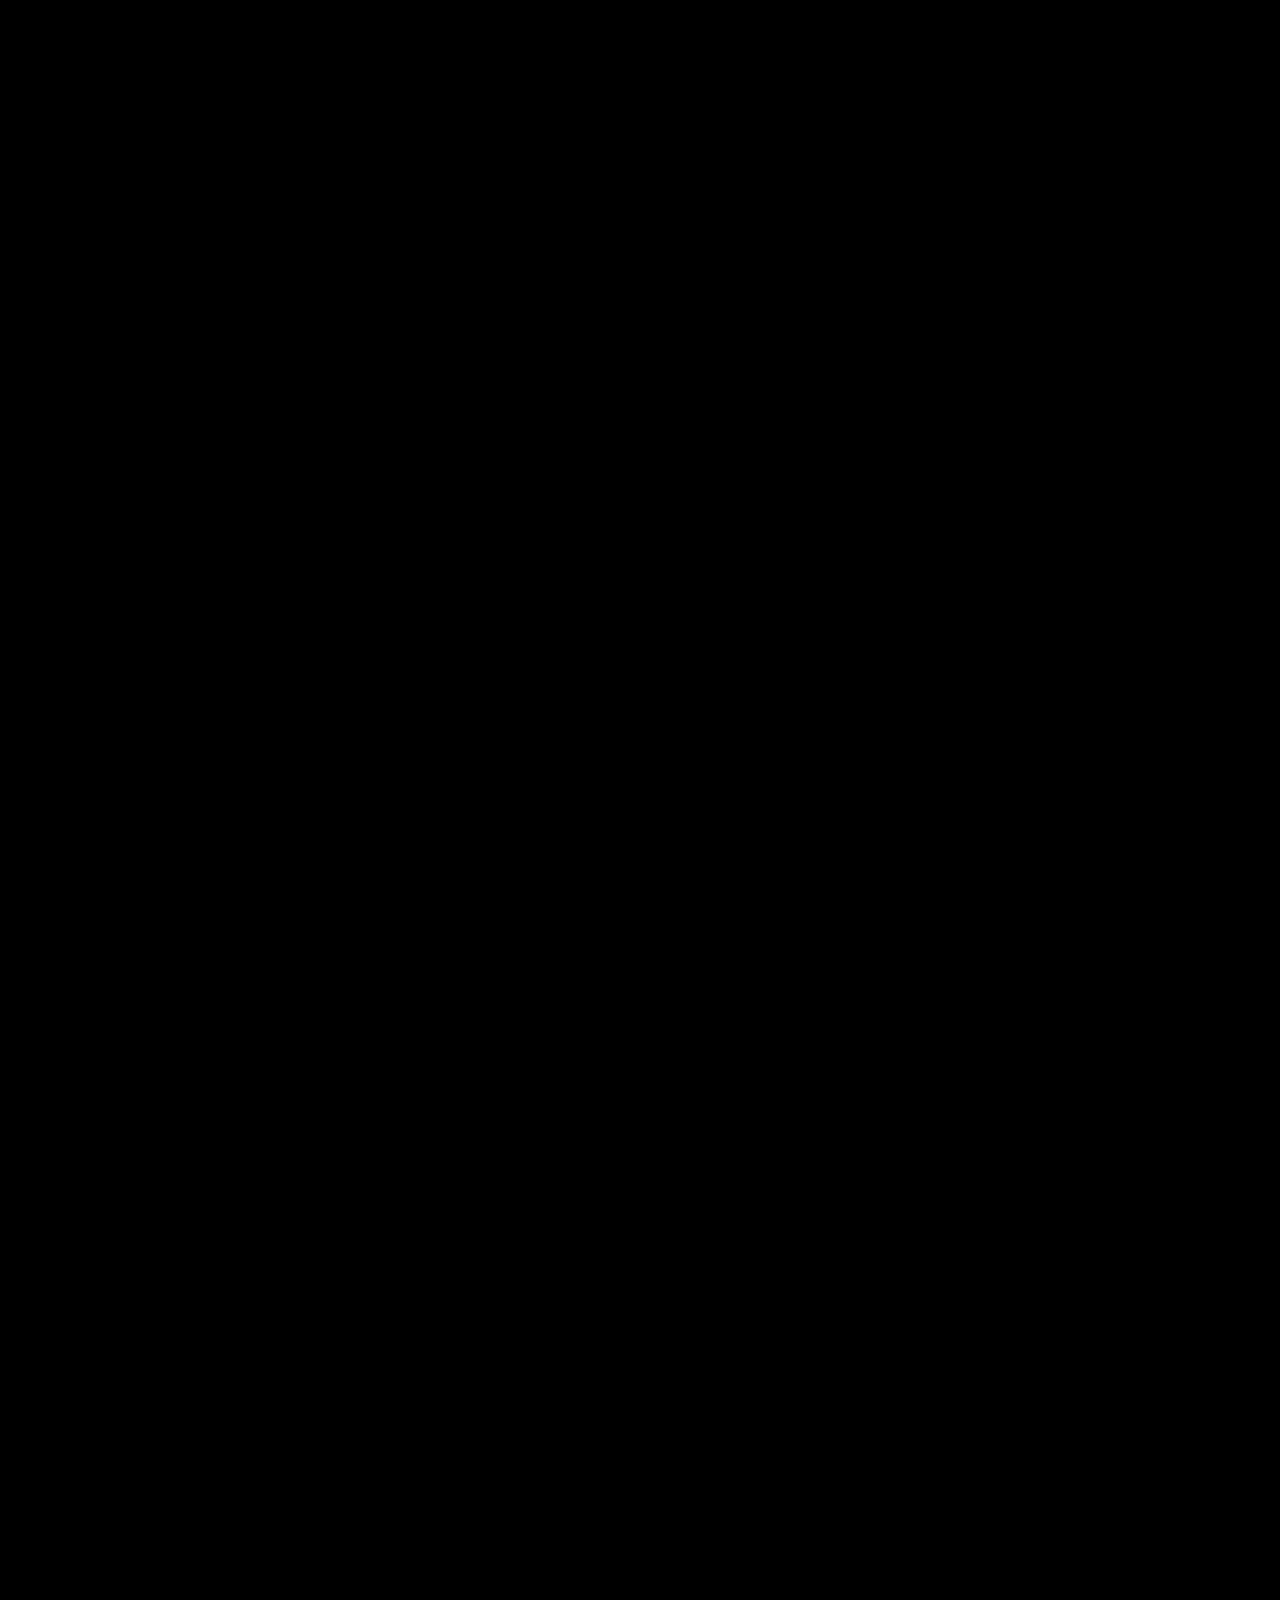
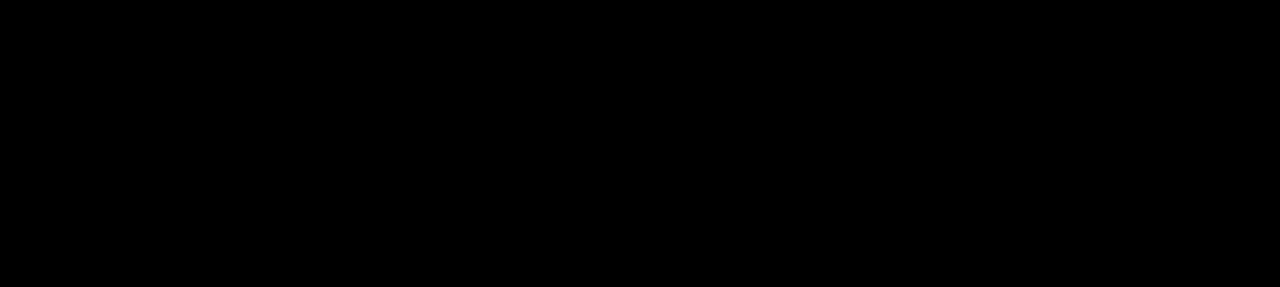
<file: pricing.html>
<!DOCTYPE html>
<html lang="en">

<head>
  <meta charset="UTF-8">
  <meta name="viewport" content="width=device-width, initial-scale=1.0">
  <title>Pricing</title>
  <link rel="stylesheet" href="CSS/styles.css">
  <link rel="stylesheet" href="CSS/second.css">

</head>

<body>
  <!-- Loading Page code:  -->


  <div class="loading-page">
    <div class="logo-container">
      <img src="SVG/RBA Logo.svg" class="logoLOAD" style=" height: 4em;" alt="Logo">
    </div>

  </div>

  <!-- Header Starts From here   -->

  <section class="main2">

    <header class="HeadMobi firstHeader">
      <div style="display: flex; justify-content: space-between; align-items: center; padding-top: 10px; ">
        <a href="index.html" style="margin-left: auto; margin-right: auto; cursor: pointer;"><img class="logo"
            src="SVG/RBA Logo.svg"></a>
        <span class="openbtn"
          style="font-size: 1em; cursor: pointer; color: #818589; right: 0;  position: absolute; padding-right: 10px;"
          onclick="openNav()">Menu</span>
      </div>
    </header>


    <header class="NavItDesk secondHeader">
      <hr
        style="border: 1px solid rgb(200, 200, 200); width: 80%; box-shadow: 0 0px 8px rgb(255, 255, 255); border-radius: 20px">
      <div class="navI"
        style="display: flex; gap: 8em; justify-content: center; align-items: center; padding-left: 15px; padding-bottom: 10px; padding-top: 5px;">
        <a href="index.html">Home</a>
        <a href="about.html">About</a>
        <a href="pricing.html" style="color: white;">Pricing</a>
        <a href="contact.html">Contact</a>
        <a href="rbaplus.html">RBA+</a>
      </div>

    </header>

    <div id="myNav" class="overlay">
      <a href="javascript:void(0)" class="closebtn" onclick="closeNav()"
        style="font-size: 1em; right: 0; padding-right: 10px; color: #ffffff;">Close</a>
      <div class="overlay-content">
        <a href="index.html" Class="spNav">Home</a>
        <a href="about.html" Class="spNav">About</a>
        <a href="pricing.html" Class="spNav" style="color: white;">Pricing</a>
        <a href="contact.html" Class="spNav">Contact</a>
        <a href="rbaplus.html" Class="spNav">RBA+</a>
      </div>
    </div>

    <!--  From here Main Content Starts  -->


    <!--  From here Main Content Starts  -->



    <div style="background-color: rgb(0, 0, 0); height: 5000px;">
      <section style="overflow: hidden;">
        <div class="pkgtaglinediv">
          <h1 class="pkgtagline">A Universal solution for all<br>your software needs at<br>your price point</h1>
        </div>
        <div class="boxes">
          <div class="box box1">
            <div class="card__border"></div>
            <div class="card_title__container">
              <span class="card_title">Lite Plan</span>
              <p class="card_paragraph">
                Most Suitable For Portfolio
              </p>
            </div>
            <hr class="line" />
            <ul class="card__list">
              <li class="card__list_item">
                <span class="check">
                  <svg xmlns="http://www.w3.org/2000/svg" viewBox="0 0 16 16" fill="currentColor" class="check_svg">
                    <path fill-rule="evenodd"
                      d="M12.416 3.376a.75.75 0 0 1 .208 1.04l-5 7.5a.75.75 0 0 1-1.154.114l-3-3a.75.75 0 0 1 1.06-1.06l2.353 2.353 4.493-6.74a.75.75 0 0 1 1.04-.207Z"
                      clip-rule="evenodd"></path>
                  </svg>
                </span>
                <span class="list_text">1 Page Site</span>
              </li>
              <li class="card__list_item">
                <span class="check">
                  <svg xmlns="http://www.w3.org/2000/svg" viewBox="0 0 16 16" fill="currentColor" class="check_svg">
                    <path fill-rule="evenodd"
                      d="M12.416 3.376a.75.75 0 0 1 .208 1.04l-5 7.5a.75.75 0 0 1-1.154.114l-3-3a.75.75 0 0 1 1.06-1.06l2.353 2.353 4.493-6.74a.75.75 0 0 1 1.04-.207Z"
                      clip-rule="evenodd"></path>
                  </svg>
                </span>
                <span class="list_text">Upto 5 Images</span>
              </li>
              <li class="card__list_item">
                <span class="check">
                  <svg xmlns="http://www.w3.org/2000/svg" viewBox="0 0 16 16" fill="currentColor" class="check_svg">
                    <path fill-rule="evenodd"
                      d="M12.416 3.376a.75.75 0 0 1 .208 1.04l-5 7.5a.75.75 0 0 1-1.154.114l-3-3a.75.75 0 0 1 1.06-1.06l2.353 2.353 4.493-6.74a.75.75 0 0 1 1.04-.207Z"
                      clip-rule="evenodd"></path>
                  </svg>
                </span>
                <span class="list_text">Upto 2 Video</span>
              </li>
              <li class="card__list_item">
                <span class="check">
                  <svg xmlns="http://www.w3.org/2000/svg" viewBox="0 0 16 16" fill="currentColor" class="check_svg">
                    <path fill-rule="evenodd"
                      d="M12.416 3.376a.75.75 0 0 1 .208 1.04l-5 7.5a.75.75 0 0 1-1.154.114l-3-3a.75.75 0 0 1 1.06-1.06l2.353 2.353 4.493-6.74a.75.75 0 0 1 1.04-.207Z"
                      clip-rule="evenodd"></path>
                  </svg>
                </span>
                <span class="list_text">4 Sections</span>
              </li>
              <li class="card__list_item">
                <span class="check">
                  <svg xmlns="http://www.w3.org/2000/svg" viewBox="0 0 16 16" fill="currentColor" class="check_svg">
                    <path fill-rule="evenodd"
                      d="M12.416 3.376a.75.75 0 0 1 .208 1.04l-5 7.5a.75.75 0 0 1-1.154.114l-3-3a.75.75 0 0 1 1.06-1.06l2.353 2.353 4.493-6.74a.75.75 0 0 1 1.04-.207Z"
                      clip-rule="evenodd"></path>
                  </svg>
                </span>
                <span class="list_text">Default Fonts</span>
              </li>
              <li class="card__list_item">
                <span class="check">
                  <svg xmlns="http://www.w3.org/2000/svg" viewBox="0 0 16 16" fill="currentColor" class="check_svg">
                    <path fill-rule="evenodd"
                      d="M12.416 3.376a.75.75 0 0 1 .208 1.04l-5 7.5a.75.75 0 0 1-1.154.114l-3-3a.75.75 0 0 1 1.06-1.06l2.353 2.353 4.493-6.74a.75.75 0 0 1 1.04-.207Z"
                      clip-rule="evenodd"></path>
                  </svg>
                </span>
                <span class="list_text">Solid Colors<br><span style="font-size: small; color: #818589;">(2
                    Colors)</span></span>
              </li>
              <li class="card__list_item">
                <span class="check">
                  <svg xmlns="http://www.w3.org/2000/svg" viewBox="0 0 16 16" fill="currentColor" class="check_svg">
                    <path fill-rule="evenodd"
                      d="M12.416 3.376a.75.75 0 0 1 .208 1.04l-5 7.5a.75.75 0 0 1-1.154.114l-3-3a.75.75 0 0 1 1.06-1.06l2.353 2.353 4.493-6.74a.75.75 0 0 1 1.04-.207Z"
                      clip-rule="evenodd"></path>
                  </svg>
                </span>
                <span class="list_text">No Special Effects<br><span style="font-size: small; color: #818589;">(25AED For
                    Extra)</span></span>
              </li>
            </ul>
            <button class="button">Get Started</button>
          </div>
          <div class="box box2">
            <div class="card__border"></div>
            <div class="card_title__container">
              <span class="card_title">Standard Plan</span>
              <p class="card_paragraph">
                Most Suitable For Buisnesses
              </p>
            </div>
            <hr class="line" />
            <ul class="card__list">
              <li class="card__list_item">
                <span class="check">
                  <svg xmlns="http://www.w3.org/2000/svg" viewBox="0 0 16 16" fill="currentColor" class="check_svg">
                    <path fill-rule="evenodd"
                      d="M12.416 3.376a.75.75 0 0 1 .208 1.04l-5 7.5a.75.75 0 0 1-1.154.114l-3-3a.75.75 0 0 1 1.06-1.06l2.353 2.353 4.493-6.74a.75.75 0 0 1 1.04-.207Z"
                      clip-rule="evenodd"></path>
                  </svg>
                </span>
                <span class="list_text">5 Page Site</span>
              </li>
              <li class="card__list_item">
                <span class="check">
                  <svg xmlns="http://www.w3.org/2000/svg" viewBox="0 0 16 16" fill="currentColor" class="check_svg">
                    <path fill-rule="evenodd"
                      d="M12.416 3.376a.75.75 0 0 1 .208 1.04l-5 7.5a.75.75 0 0 1-1.154.114l-3-3a.75.75 0 0 1 1.06-1.06l2.353 2.353 4.493-6.74a.75.75 0 0 1 1.04-.207Z"
                      clip-rule="evenodd"></path>
                  </svg>
                </span>
                <span class="list_text">Unlimited Images</span>
              </li>
              <li class="card__list_item">
                <span class="check">
                  <svg xmlns="http://www.w3.org/2000/svg" viewBox="0 0 16 16" fill="currentColor" class="check_svg">
                    <path fill-rule="evenodd"
                      d="M12.416 3.376a.75.75 0 0 1 .208 1.04l-5 7.5a.75.75 0 0 1-1.154.114l-3-3a.75.75 0 0 1 1.06-1.06l2.353 2.353 4.493-6.74a.75.75 0 0 1 1.04-.207Z"
                      clip-rule="evenodd"></path>
                  </svg>
                </span>
                <span class="list_text">Upto 4 Videos</span>
              </li>
              <li class="card__list_item">
                <span class="check">
                  <svg xmlns="http://www.w3.org/2000/svg" viewBox="0 0 16 16" fill="currentColor" class="check_svg">
                    <path fill-rule="evenodd"
                      d="M12.416 3.376a.75.75 0 0 1 .208 1.04l-5 7.5a.75.75 0 0 1-1.154.114l-3-3a.75.75 0 0 1 1.06-1.06l2.353 2.353 4.493-6.74a.75.75 0 0 1 1.04-.207Z"
                      clip-rule="evenodd"></path>
                  </svg>
                </span>
                <span class="list_text">4 Section For Each Page</span>
              </li>
              <li class="card__list_item">
                <span class="check">
                  <svg xmlns="http://www.w3.org/2000/svg" viewBox="0 0 16 16" fill="currentColor" class="check_svg">
                    <path fill-rule="evenodd"
                      d="M12.416 3.376a.75.75 0 0 1 .208 1.04l-5 7.5a.75.75 0 0 1-1.154.114l-3-3a.75.75 0 0 1 1.06-1.06l2.353 2.353 4.493-6.74a.75.75 0 0 1 1.04-.207Z"
                      clip-rule="evenodd"></path>
                  </svg>
                </span>
                <span class="list_text">10 Reddit Posts</span>
              </li>
              <li class="card__list_item">
                <span class="check">
                  <svg xmlns="http://www.w3.org/2000/svg" viewBox="0 0 16 16" fill="currentColor" class="check_svg">
                    <path fill-rule="evenodd"
                      d="M12.416 3.376a.75.75 0 0 1 .208 1.04l-5 7.5a.75.75 0 0 1-1.154.114l-3-3a.75.75 0 0 1 1.06-1.06l2.353 2.353 4.493-6.74a.75.75 0 0 1 1.04-.207Z"
                      clip-rule="evenodd"></path>
                  </svg>
                </span>
                <span class="list_text">Gradient And Solid Colors</span>
              </li>
              <li class="card__list_item">
                <span class="check">
                  <svg xmlns="http://www.w3.org/2000/svg" viewBox="0 0 16 16" fill="currentColor" class="check_svg">
                    <path fill-rule="evenodd"
                      d="M12.416 3.376a.75.75 0 0 1 .208 1.04l-5 7.5a.75.75 0 0 1-1.154.114l-3-3a.75.75 0 0 1 1.06-1.06l2.353 2.353 4.493-6.74a.75.75 0 0 1 1.04-.207Z"
                      clip-rule="evenodd"></path>
                  </svg>
                </span>
                <span class="list_text">Normal Animations And Effects<br><span style="font-size: small; color: #818589;">(25AED For
                  Special Effects)</span></span>
              </li>
              <li class="card__list_item">
                <span class="check">
                  <svg xmlns="http://www.w3.org/2000/svg" viewBox="0 0 16 16" fill="currentColor" class="check_svg">
                    <path fill-rule="evenodd"
                      d="M12.416 3.376a.75.75 0 0 1 .208 1.04l-5 7.5a.75.75 0 0 1-1.154.114l-3-3a.75.75 0 0 1 1.06-1.06l2.353 2.353 4.493-6.74a.75.75 0 0 1 1.04-.207Z"
                      clip-rule="evenodd"></path>
                  </svg>
                </span>
                <span class="list_text">Integrations<br><span style="font-size: small; color: #818589;">(Whatsapp Chat, Location, Forms, etc.)</span></span>
              </li>
            </ul>
            <button class="button">Get Started</button>
          </div>
          <div class="box box3">
            <div class="card__border"></div>
            <div class="card_title__container">
              <span class="card_title">Premium Plan</span>
              <p class="card_paragraph">
                Most Suitable For E-Commerce
              </p>
            </div>
            <hr class="line" />
            <ul class="card__list">
              <li class="card__list_item">
                <span class="check">
                  <svg xmlns="http://www.w3.org/2000/svg" viewBox="0 0 16 16" fill="currentColor" class="check_svg">
                    <path fill-rule="evenodd"
                      d="M12.416 3.376a.75.75 0 0 1 .208 1.04l-5 7.5a.75.75 0 0 1-1.154.114l-3-3a.75.75 0 0 1 1.06-1.06l2.353 2.353 4.493-6.74a.75.75 0 0 1 1.04-.207Z"
                      clip-rule="evenodd"></path>
                  </svg>
                </span>
                <span class="list_text">9 Pages Site</span>
              </li>
              <li class="card__list_item">
                <span class="check">
                  <svg xmlns="http://www.w3.org/2000/svg" viewBox="0 0 16 16" fill="currentColor" class="check_svg">
                    <path fill-rule="evenodd"
                      d="M12.416 3.376a.75.75 0 0 1 .208 1.04l-5 7.5a.75.75 0 0 1-1.154.114l-3-3a.75.75 0 0 1 1.06-1.06l2.353 2.353 4.493-6.74a.75.75 0 0 1 1.04-.207Z"
                      clip-rule="evenodd"></path>
                  </svg>
                </span>
                <span class="list_text">Free Premium Licensed Images</span>
              </li>
              <li class="card__list_item">
                <span class="check">
                  <svg xmlns="http://www.w3.org/2000/svg" viewBox="0 0 16 16" fill="currentColor" class="check_svg">
                    <path fill-rule="evenodd"
                      d="M12.416 3.376a.75.75 0 0 1 .208 1.04l-5 7.5a.75.75 0 0 1-1.154.114l-3-3a.75.75 0 0 1 1.06-1.06l2.353 2.353 4.493-6.74a.75.75 0 0 1 1.04-.207Z"
                      clip-rule="evenodd"></path>
                  </svg>
                </span>
                <span class="list_text">Upto 10 videos</span>
              </li>
              <li class="card__list_item">
                <span class="check">
                  <svg xmlns="http://www.w3.org/2000/svg" viewBox="0 0 16 16" fill="currentColor" class="check_svg">
                    <path fill-rule="evenodd"
                      d="M12.416 3.376a.75.75 0 0 1 .208 1.04l-5 7.5a.75.75 0 0 1-1.154.114l-3-3a.75.75 0 0 1 1.06-1.06l2.353 2.353 4.493-6.74a.75.75 0 0 1 1.04-.207Z"
                      clip-rule="evenodd"></path>
                  </svg>
                </span>
                <span class="list_text">Unlimited Sections</span>
              </li>
              <li class="card__list_item">
                <span class="check">
                  <svg xmlns="http://www.w3.org/2000/svg" viewBox="0 0 16 16" fill="currentColor" class="check_svg">
                    <path fill-rule="evenodd"
                      d="M12.416 3.376a.75.75 0 0 1 .208 1.04l-5 7.5a.75.75 0 0 1-1.154.114l-3-3a.75.75 0 0 1 1.06-1.06l2.353 2.353 4.493-6.74a.75.75 0 0 1 1.04-.207Z"
                      clip-rule="evenodd"></path>
                  </svg>
                </span>
                <span class="list_text">2 Hours Marketing Consultation</span>
              </li>
              <li class="card__list_item">
                <span class="check">
                  <svg xmlns="http://www.w3.org/2000/svg" viewBox="0 0 16 16" fill="currentColor" class="check_svg">
                    <path fill-rule="evenodd"
                      d="M12.416 3.376a.75.75 0 0 1 .208 1.04l-5 7.5a.75.75 0 0 1-1.154.114l-3-3a.75.75 0 0 1 1.06-1.06l2.353 2.353 4.493-6.74a.75.75 0 0 1 1.04-.207Z"
                      clip-rule="evenodd"></path>
                  </svg>
                </span>
                <span class="list_text">Premium Animations and Effects</span>
              </li>
              <li class="card__list_item">
                <span class="check">
                  <svg xmlns="http://www.w3.org/2000/svg" viewBox="0 0 16 16" fill="currentColor" class="check_svg">
                    <path fill-rule="evenodd"
                      d="M12.416 3.376a.75.75 0 0 1 .208 1.04l-5 7.5a.75.75 0 0 1-1.154.114l-3-3a.75.75 0 0 1 1.06-1.06l2.353 2.353 4.493-6.74a.75.75 0 0 1 1.04-.207Z"
                      clip-rule="evenodd"></path>
                  </svg>
                </span>
                <span class="list_text">Special Forms, Chatbots, Checkout Pages</span>
              </li>
            </ul>
            <button class="button">Get Started</button>
          </div>
        </div>
        <div class="dots-container" id="dots-container"></div>
      </section>
    </div>

  </section>
  <!-- Content Ends Here -->


  <script src="script.js"> </script>
</body>

</html>
</file>
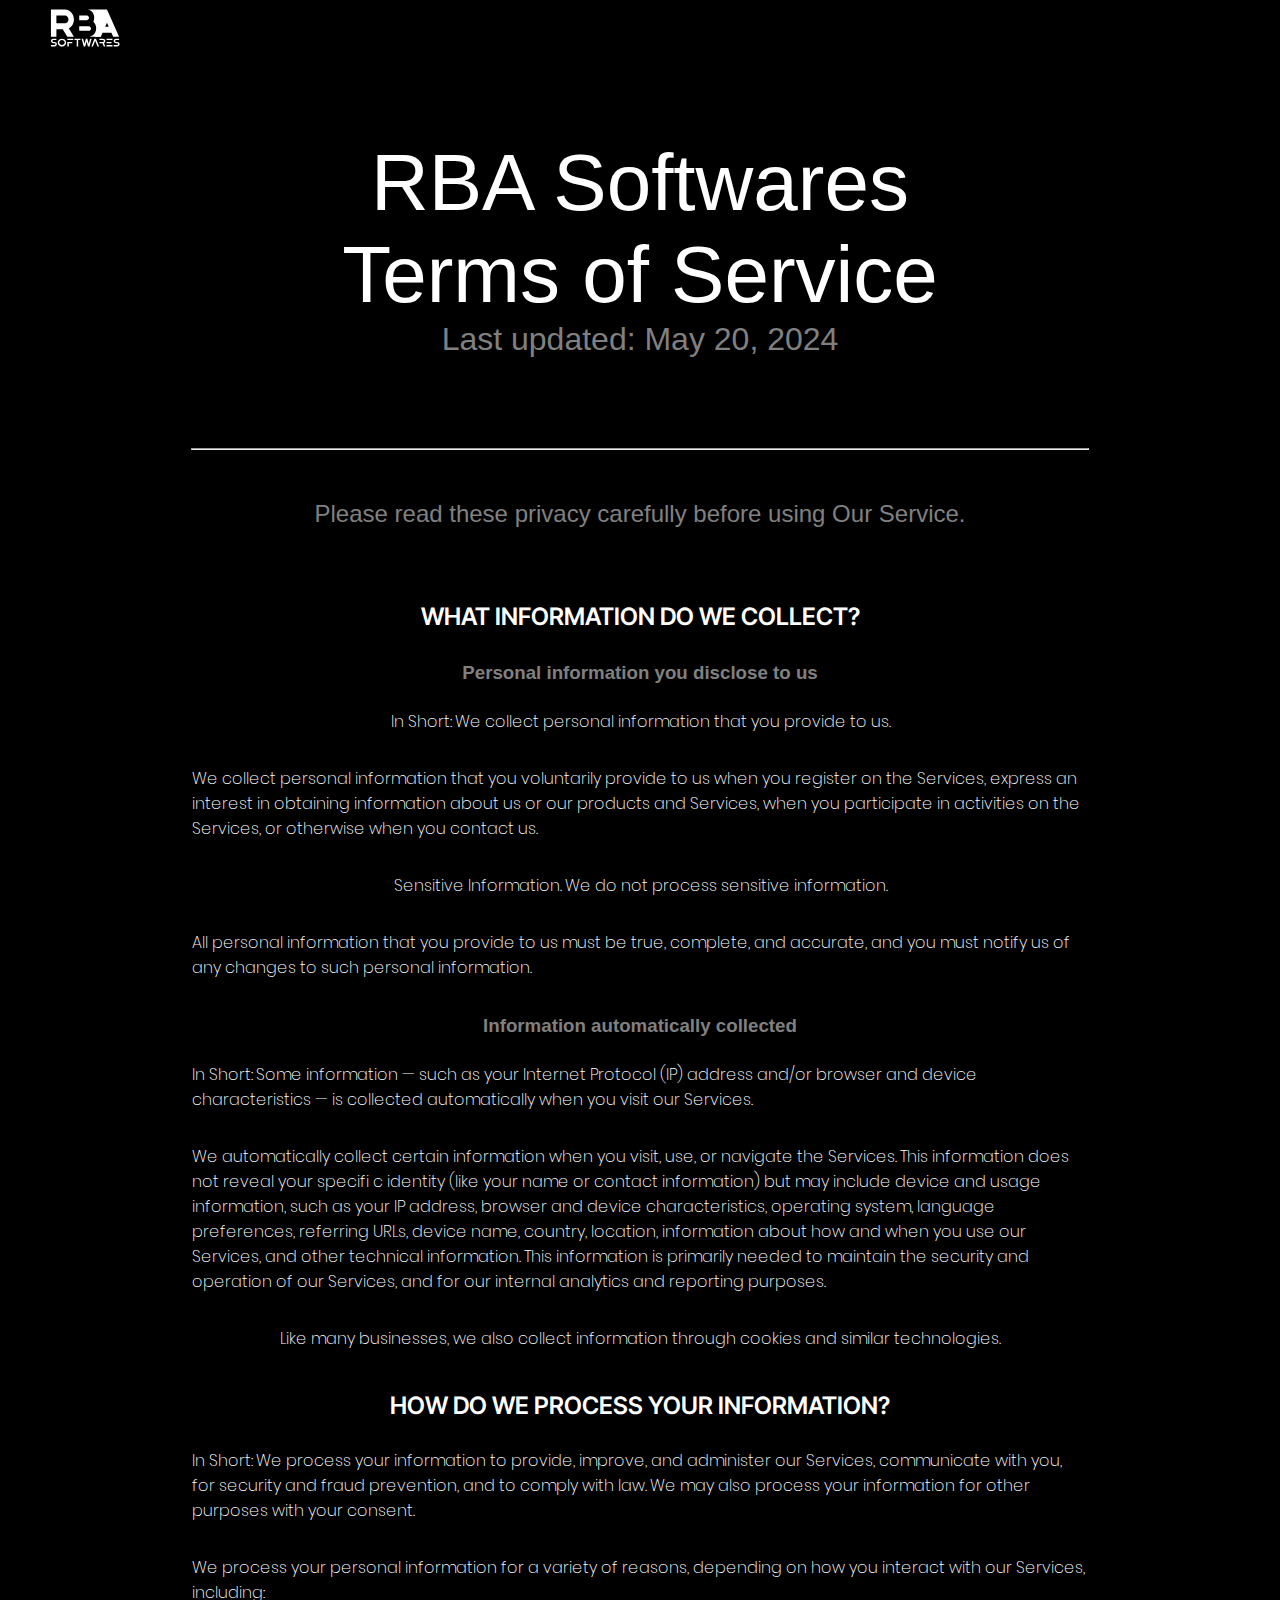
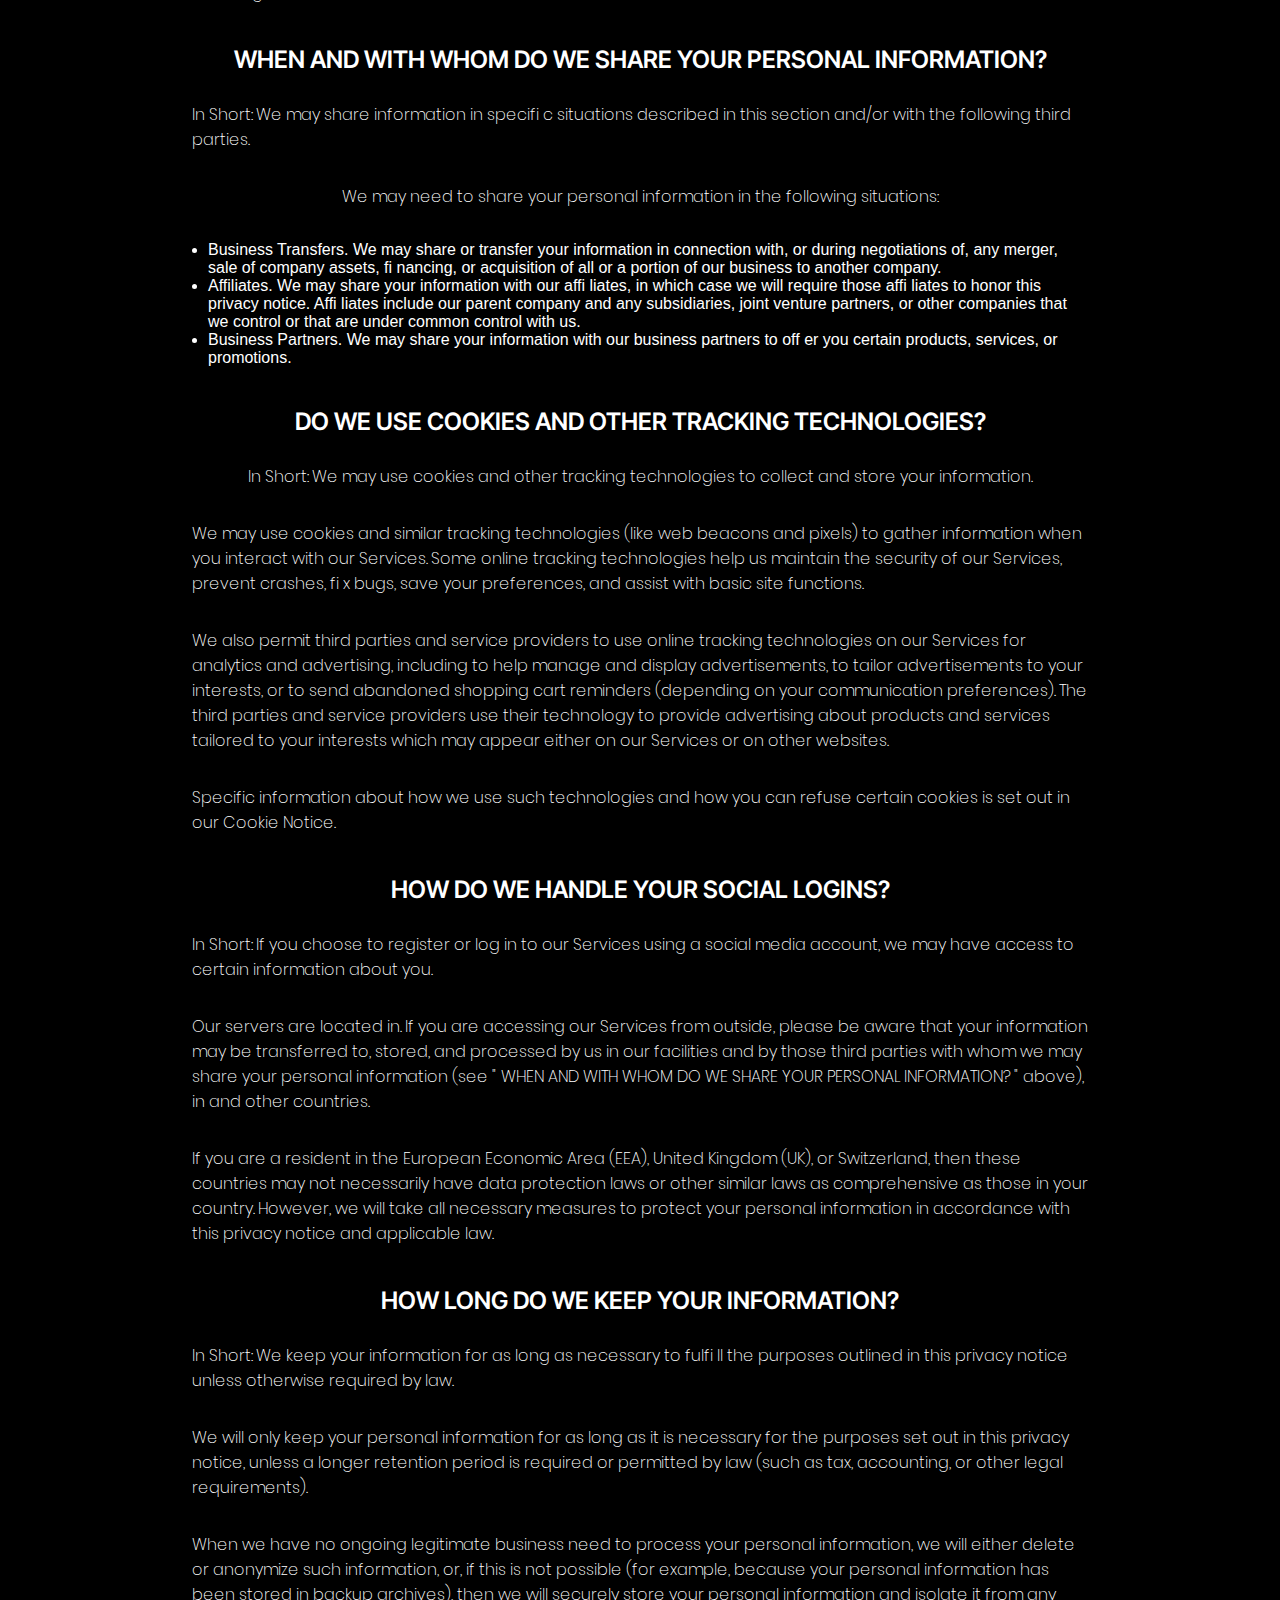
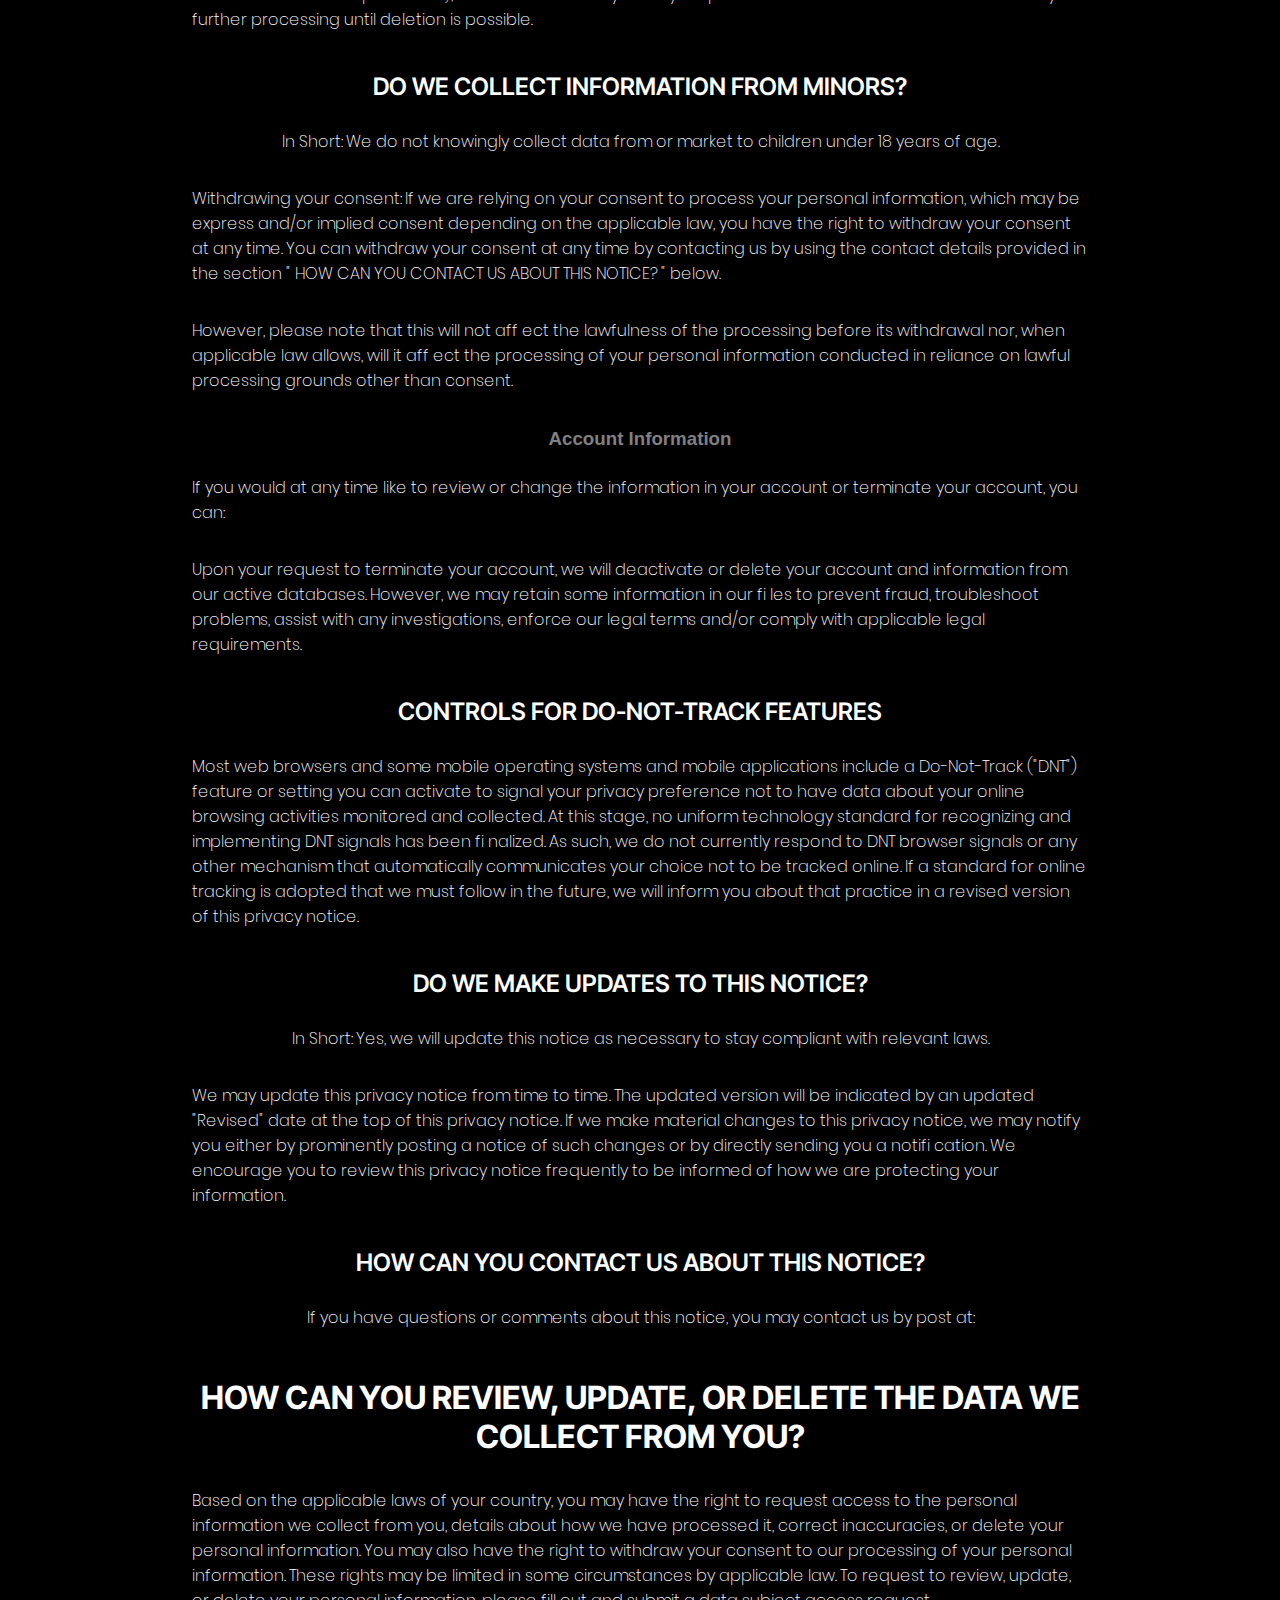
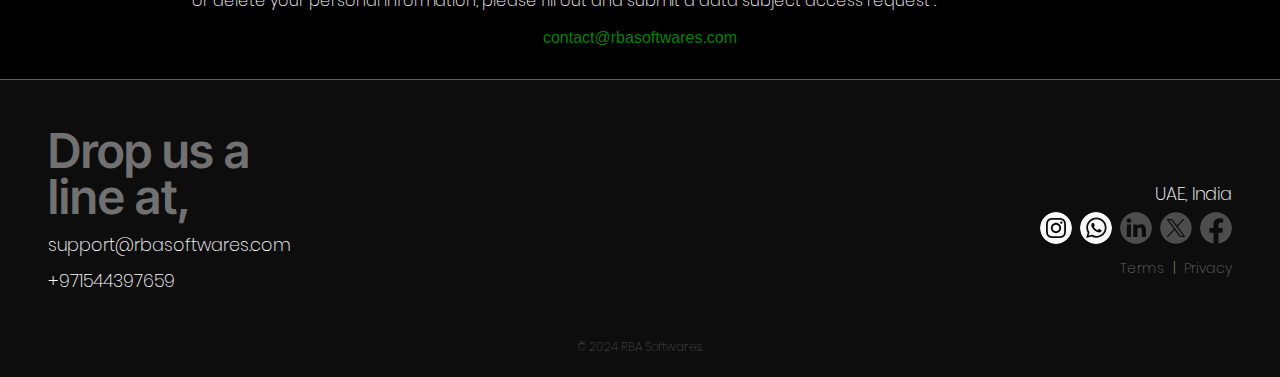
<file: privacy.html>
<!DOCTYPE html>
<html lang="en">

<head>
  <meta charset="UTF-8">
  <meta name="viewport" content="width=device-width, initial-scale=1.0">
  <title>Privacy</title>
  <script type="application/ld+json">
    {
      "@context": "https://schema.org",
      "@type": "ProfessionalService", 
      "url": "https://www.rbasoftwares.com/",
      "logo": "https://www.rbasoftwares.com/Images/rbaLB.png",
      "name": "RBA Softwares",
      "description": "RBA Softwares offers premium quality web design and development services in UAE and India. Get your custom websites and SEO services at the most affordable rates.",
      "sameAs": [
        "https://www.facebook.com/rbasoftwares",
        "https://twitter.com/rbasoftwares",
        "https://www.linkedin.com/company/rbasoftwares"
      ],
      "contactPoint": [{
        "@type": "ContactPoint",
        "telephone": "+971544397659",
        "contactType": "Customer Service",
        "email": "info@rbasoftwares.com"
      }]
    }
    </script>
    <style>
      @import url('https://fonts.googleapis.com/css2?family=Inter+Tight:wght@100..900&display=swap');
      </style>
  <link rel="stylesheet" href="CSS/styles.css">
  <link rel="stylesheet" href="CSS/terms.css">
  <link rel="preconnect" href="https://fonts.googleapis.com">
  <link rel="preconnect" href="https://fonts.gstatic.com" crossorigin>
  <link rel="icon" href="Images/RBA round.png">
  <link rel="canonical" href="https://www.rbasoftwares.com/privacy">
  <link href="https://fonts.googleapis.com/css2?family=Encode+Sans:wght@100..900&display=swap" rel="stylesheet">

</head>

<body>

  <!-- Loading Page code:  -->

   <div class="loading-page">
    <div class="logo-container">
      <img src="SVG/RBA Logo.svg" class="logoLOAD" style=" height: 4em;" alt="Content is loading, please wait">
    </div>

  </div>


  <!-- Header Starts From here   -->
  <section class="main2">


    <div id="myNav" class="overlay">
      <div class="overlay-content">
        <a href="/" Class="spNav" style=" transition-delay: 150ms;">Home</a>
        <a href="about" Class="spNav" style="transition-delay: 250ms;">About</a>
        <a href="packages" Class="spNav" style="transition-delay: 350ms;">Packages</a>
        <a href="contact" Class="spNav" style="transition-delay: 450ms;">Contact</a>
        <a href="rbaplus" Class="spNav" style="transition-delay: 550ms;">RBA+</a>    
    
    
        </div>
      
      </div>
    
    </div>
    <header id="header" class="HeadMobi firstHeader" >
      <div style="display: flex; justify-content: space-between; align-items: center; padding: 5px 0 5px 0;">
        <a class="logofix" href="/" style="cursor: pointer;"><img class="logo" src="SVG/RBA Logo.svg"></a>
        <div class="menu-container">
          <div class="line line-1">
            <div class="line-inner line-inner-1"></div>
          </div>
          <div class="line line-2">
            <div class="line-inner line-inner-2"></div>
          </div>
        </div>
      </div>
    </header>

    <!--  From here Main Content Starts  -->


    <div
      style="background-color: rgb(0, 0, 0); height: auto; display: flex; justify-content: center; align-items: center; flex-direction: row;">
      <div style="display: flex; flex-direction: column; align-items: center; width: 70%; justify-content: center;">
        <div class="mainHead">RBA Softwares <br> Terms of Service <span style="font-size: 2rem; color: grey;">Last
            updated:
            May 20, 2024</span></div>
        <hr style="margin: 10px; width: 100%; margin-bottom: 50px;">
        <div style="font-size: 1.5rem; color: grey; display: flex;
        flex-direction: column;
        align-items: center; margin-bottom: 50px;">Please read these privacy carefully before using Our
          Service.</div>
        <h2>WHAT INFORMATION DO WE COLLECT?</h2>

        <h3>Personal information you disclose to us</h3>

        <p>In Short:
          We collect personal information that you provide to us.</p>

        <p>We collect personal information that you voluntarily provide to us when you register on the Services, express
          an interest in obtaining information about us or our products and Services, when you participate in activities
          on the Services, or otherwise when you contact us.</p>
        <p>Sensitive Information.
          We do not process sensitive information.</p>
        <p>All personal information that you provide to us must be true, complete, and accurate, and you must notify us
          of any changes to such personal information.</p>
        <h3>Information automatically collected</h3>
        <p>In Short:
          Some information — such as your Internet Protocol (IP) address and/or browser and device characteristics — is
          collected automatically when you visit our Services.</p>
        <p>We automatically collect certain information when you visit, use, or navigate the Services. This information
          does not reveal your specifi c identity (like your name or contact information) but may include device and
          usage information, such as your IP address, browser and device characteristics, operating system, language
          preferences, referring URLs, device name, country, location, information about how and when you use our
          Services, and other technical information. This information is primarily needed to maintain the security and
          operation of our Services, and for our internal analytics and reporting purposes.</p>
        <p>Like many businesses, we also collect information through cookies and similar technologies.</p>
        <h2>HOW DO WE PROCESS YOUR INFORMATION?</h2>
        <p>In Short:
          We process your information to provide, improve, and administer our Services, communicate with you, for
          security and fraud prevention, and to comply with law. We may also process your information for other purposes
          with your consent.</p>
        <p>We process your personal information for a variety of reasons, depending on how you interact with our
          Services, including:</p>
        <h2>WHEN AND WITH WHOM DO WE SHARE YOUR PERSONAL INFORMATION?</h2>
        <p>In Short:
          We may share information in specifi c situations described in this section and/or with the following third
          parties.</p>
        <p>We may need to share your personal information in the following situations: <br>
        <ul>

          <li>Business Transfers.
            We may share or transfer your information in connection with, or during negotiations of, any merger, sale of
            company assets, fi nancing, or acquisition of all or a portion of our business to another company.</li>
          <li>Affiliates.
            We may share your information with our affi liates, in which case we will require those affi liates to honor
            this privacy notice. Affi liates include our parent company and any subsidiaries, joint venture partners, or
            other companies that we control or that are under common control with us.</li>
          <li>Business Partners.
            We may share your information with our business partners to off er you certain products, services, or
            promotions.</li>
        </ul>
        <h2>DO WE USE COOKIES AND OTHER TRACKING TECHNOLOGIES?</h2>
        <p>In Short:
          We may use cookies and other tracking technologies to collect and store your information.</p>
        <p>We may use cookies and similar tracking technologies (like web beacons and pixels) to gather information when
          you interact with our Services. Some online tracking technologies help us maintain the security of our
          Services, prevent crashes, fi x bugs, save your preferences, and assist with basic site functions.</p>
        <p>We also permit third parties and service providers to use online tracking technologies on our Services for
          analytics and advertising, including to help manage and display advertisements, to tailor advertisements to
          your interests, or to send abandoned shopping cart reminders (depending on your communication preferences).
          The third parties and service providers use their technology to provide advertising about products and
          services tailored to your interests which may appear either on our Services or on other websites.</p>
        <p>Specific information about how we use such technologies and how you can refuse certain cookies is set out in
          our Cookie Notice.</p>
        <h2>HOW DO WE HANDLE YOUR SOCIAL LOGINS?</h2>
        <p>In Short:
          If you choose to register or log in to our Services using a social media account, we may have access to
          certain information about you.</p>
        <p>Our servers are located in. If you are accessing our Services from outside, please be aware that your
          information may be transferred to, stored, and processed by us in our facilities and by those third parties
          with whom we may share your personal information (see "
          WHEN AND WITH WHOM DO WE SHARE YOUR PERSONAL INFORMATION?
          " above), in and other countries.</p>
        <p>If you are a resident in the European Economic Area (EEA), United Kingdom (UK), or Switzerland, then these
          countries may not necessarily have data protection laws or other similar laws as comprehensive as those in
          your country. However, we will take all necessary measures to protect your personal information in accordance
          with this privacy notice and applicable law.</p>
        <h2>HOW LONG DO WE KEEP YOUR INFORMATION?</h2>
        <p>In Short:
          We keep your information for as long as necessary to fulfi ll the purposes outlined in this privacy notice
          unless otherwise required by law.</p>
        <p>We will only keep your personal information for as long as it is necessary for the purposes set out in this
          privacy notice, unless a longer retention period is required or permitted by law (such as tax, accounting, or
          other legal requirements).</p>
        <p>When we have no ongoing legitimate business need to process your personal information, we will either delete
          or anonymize such information, or, if this is not possible (for example, because your personal information has
          been stored in backup archives), then we will securely store your personal information and isolate it from any
          further processing until deletion is possible.</p>
        <h2>DO WE COLLECT INFORMATION FROM MINORS?</h2>
        <p>In Short:
          We do not knowingly collect data from or market to children under 18 years of age.</p>
        <p>Withdrawing your consent:
          If we are relying on your consent to process your personal information, which may be express and/or implied
          consent depending on the applicable law, you have the right to withdraw your consent at any time. You can
          withdraw your consent at any time by contacting us by using the contact details provided in the section "
          HOW CAN YOU CONTACT US ABOUT THIS NOTICE?
          " below.</p>
        <p>However, please note that this will not aff ect the lawfulness of the processing before its withdrawal nor,
          when applicable law allows, will it aff ect the processing of your personal information conducted in reliance
          on lawful processing grounds other than consent.</p>
        <h3>Account Information</h3>
        <p>If you would at any time like to review or change the information in your account or terminate your account,
          you can:</p>
        <p>Upon your request to terminate your account, we will deactivate or delete your account and information from
          our active databases. However, we may retain some information in our fi les to prevent fraud, troubleshoot
          problems, assist with any investigations, enforce our legal terms and/or comply with applicable legal
          requirements.</p>
        <h2>CONTROLS FOR DO-NOT-TRACK FEATURES</h2>
        <p>Most web browsers and some mobile operating systems and mobile applications include a Do-Not-Track ("DNT")
          feature or setting you can activate to signal your privacy preference not to have data about your online
          browsing activities monitored and collected. At this stage, no uniform technology standard for recognizing and
          implementing DNT signals has been fi nalized. As such, we do not currently respond to DNT browser signals or
          any other mechanism that automatically communicates your choice not to be tracked online. If a standard for
          online tracking is adopted that we must follow in the future, we will inform you about that practice in a
          revised version of this privacy notice.</p>
        <h2>DO WE MAKE UPDATES TO THIS NOTICE?</h2>
        <p>In Short:
          Yes, we will update this notice as necessary to stay compliant with relevant laws.</p>
        <p>We may update this privacy notice from time to time. The updated version will be indicated by an updated
          "Revised" date at the top of this privacy notice. If we make material changes to this privacy notice, we may
          notify you either by prominently posting a notice of such changes or by directly sending you a notifi cation.
          We encourage you to review this privacy notice frequently to be informed of how we are protecting your
          information.</p>
        <h2>HOW CAN YOU CONTACT US ABOUT THIS NOTICE?</h2>
        <p>If you have questions or comments about this notice, you may contact us by post at:</p>
        <h1>HOW CAN YOU REVIEW, UPDATE, OR DELETE THE DATA WE COLLECT FROM YOU?</h1>
        <p>Based on the applicable laws of your country, you may have the right to request access to the personal
          information we collect from you, details about how we have processed it, correct inaccuracies, or delete your
          personal information. You may also have the right to withdraw your consent to our processing of your personal
          information. These rights may be limited in some circumstances by applicable law. To request to review,
          update, or delete your personal information, please fill out and submit a
          data subject access request
          .</p>






        <a style="text-decoration: none; color: green; "
          href="mailto:contact@rbasoftwares.com">contact@rbasoftwares.com</a>






















      </div>
    </div>








    <footer data-aos="fade-in"  data-aos-duration="1000" data-aos-delay="200"   class="Footer2" >
      <div style="display: flex; height: auto; justify-content: center;  align-items: center;">
        
        <div class="side1" style=" width: 100%;">
            
        <h2 class="textFoot "  data-aos-duration="1500" style=" font-family: Inter Tight; font-weight: 600; text-align: start;">
          Drop us a <br> line at,</h2>
      
          <p style="text-align: start; font-family: PoppinsExtraLight; font-weight: 100; color: rgb(255, 255, 255);" class="mb6"> 
            <span>    
              <a href="mailto:support@rbasoftwares.com" 
            style="
            text-decoration: none;
            color: rgb(255, 255, 255);
            "
            >support@rbasoftwares.com <ion-icon name="arrow-forward-outline" style="transform: rotate(-50deg); "></ion-icon></a></span> <br> 
            <span>    
              <a 
              href="tel:+971544397659" 
              style="
              text-decoration: none;
              color: rgb(255, 255, 255);
              "
              >+971544397659 <ion-icon name="arrow-forward-outline" style="transform: rotate(-50deg); "></ion-icon></a></span></p>
      
                <div class="SMicons mb5" style="justify-content: start; gap: 10px; margin-top: 0.5em;">
             <a href="https://instagram.com/rbasoftwares"> <img class="sm1 "  src="SVG/ig.svg" style="width: 1.6em;" alt="Follow us on Instagram"></a>
             <a href="https://wa.me/message/JULIKF7NSTQLH1"> <img class="sm1 "  src="SVG/wp.svg" style="width: 1.6em;" alt="Follow us on Instagram"></a>
             <a href="https://www.linkedin.com/company/rbasoftwares"> <img class="sm1 "  src="SVG/li.svg" style="width: 1.6em;" alt="Follow us on Instagram"></a>
             <a href="https://x.com/rbasoftwares_"> <img class="sm1 "  src="SVG/xx.svg" style="width: 1.6em;" alt="Follow us on Instagram"></a>
             <a href="https://www.facebook.com/people/RBA-Softwares/61562.888222.8592.85/"> <img class="sm1 "  src="SVG/fb.svg" style="width: 1.6em;" alt="Follow us on Instagram"></a>
      
            </div> 
      
              <p class="mb4" style=" font-size: 14px; color: rgb(148, 148, 148); text-align: start;"><span><a style=" text-decoration: none; color: rgb(100, 100, 100); " href="terms">Terms </a></span>&nbsp;|&nbsp;<a style="text-decoration: none; color: rgb(100, 100, 100); padding-right: 5px;" href="privacy"> Privacy</a></p>
              <p class="mb4" style="font-size: 12px; color: rgb(72, 72, 72);  margin: 0; text-align: start; padding: 0 0 1em 0" >© 2024 RBA Softwares.</p>
      
        </div>
      
      
        <div class="side2" style=" width: 100%; margin-top: 2em;">
          <p>UAE, India</p>
          <div class="SMicons" >
            <a href="https://instagram.com/rbasoftwares"> <img class="sm1 "  src="SVG/ig.svg" style="width: 2em" alt="Follow us on Instagram"></a>
            <a href="https://wa.me/message/JULIKF7NSTQLH1"> <img class="sm1 "  src="SVG/wp.svg" style="width: 2em" alt="Follow us on Instagram"></a>
            <a href="https://www.linkedin.com/company/rbasoftwares"> <img class="sm1 "  src="SVG/li.svg" style="width: 2em" alt="Follow us on Instagram"></a>
            <a href="https://x.com/rbasoftwares_"> <img class="sm1 "  src="SVG/xx.svg" style="width: 2em" alt="Follow us on Instagram"></a>
            <a href="https://www.facebook.com/people/RBA-Softwares/61562.888222.8592.85/"> <img class="sm1 "  src="SVG/fb.svg" style="width: 2em" alt="Follow us on Instagram"></a>
      
           </div> 
          
          <p style="padding-top: 0.4em; font-size: 14px; color: rgb(148, 148, 148);"><span><a style=" text-decoration: none; color: rgb(100, 100, 100); " href="terms">Terms </a></span>&nbsp;|&nbsp;<a style="text-decoration: none; color: rgb(100, 100, 100); " href="privacy"> Privacy</a></p>
      
        </div>
      
      
      
      
      </div>
       <p class="mb3" style="font-size: 12px; color: rgb(72, 72, 72);  margin: 0; text-align: center; padding: 3em 0 1.5em 0" >© 2024 RBA Softwares.</p>
         </footer>

  </section>


  <!-- Content Ends Here -->


  <script src="script.js"> </script>

</body>

</html>
</file>
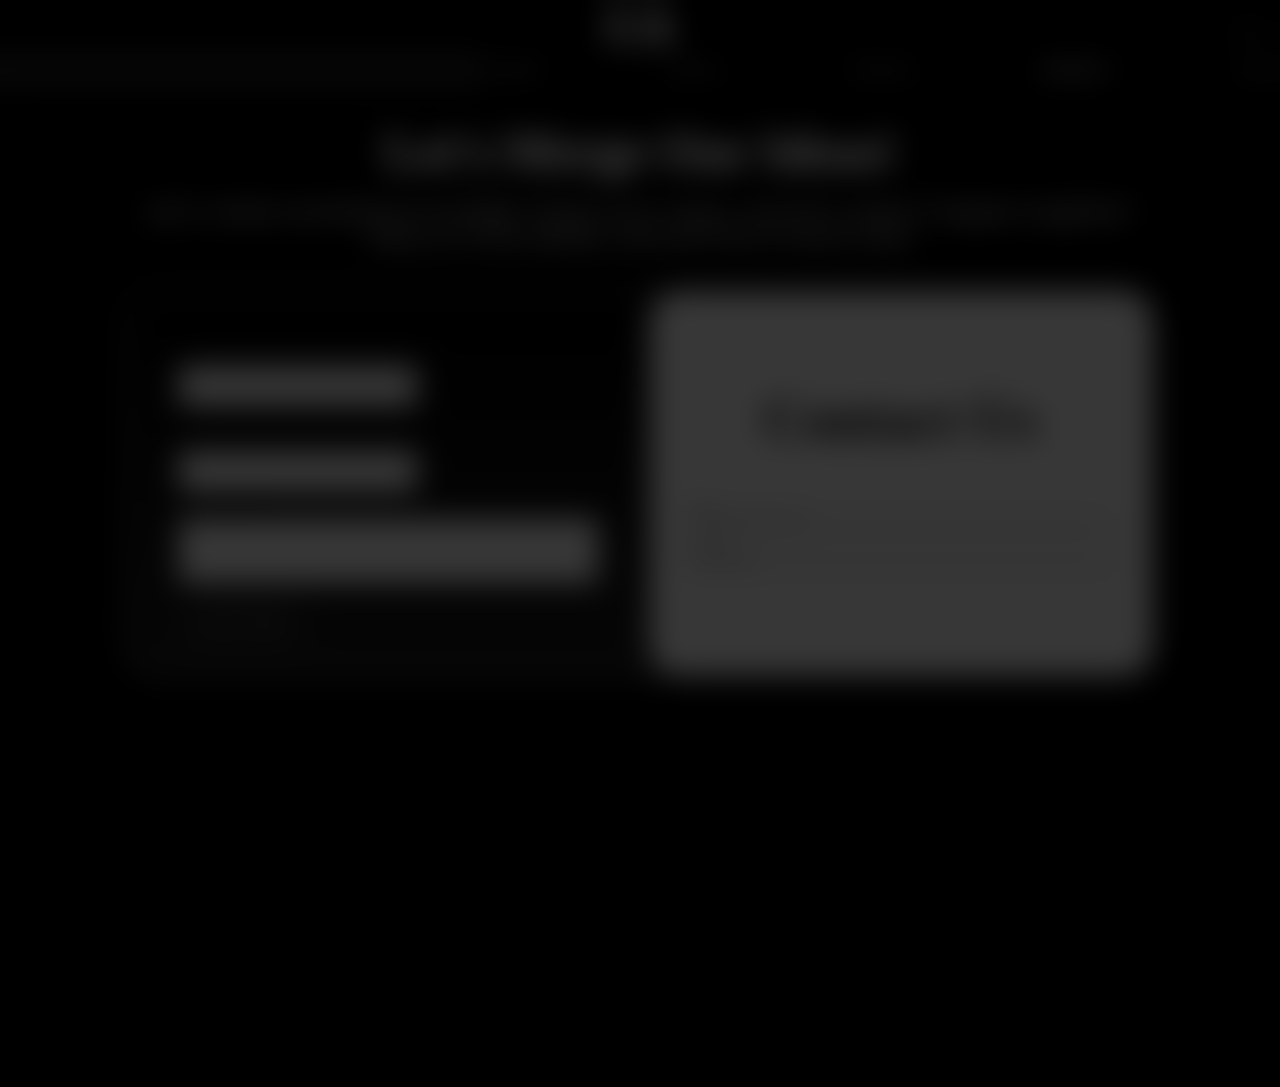
<file: support.html>
<!DOCTYPE html>
<html lang="en">
<head>
    <meta charset="UTF-8">
    <meta name="viewport" content="width=device-width, initial-scale=1.0">
    <title>Contact - RBA Softwares</title>
    <link rel="stylesheet" href="CSS/styles.css">

</head>
<body>

                                         <!-- Loading Page code:  -->


    <div class="loading-page">
        <div class="logo-container">
            <img src="SVG/RBA Logo.svg" class="logoLOAD"  style=" height: 4em;" alt="Logo">
        </div>   

    </div>

                                                    <!-- Header Starts From here   -->

 <section class="main2">

    <header class="HeadMobi firstHeader" >
        <div style="display: flex; justify-content: space-between; align-items: center; padding-top: 10px; ">
          <a href="index.html"style="margin-left: auto; margin-right: auto; cursor: pointer;"><img class="logo"   src="SVG/RBA Logo.svg" ></a> 
          <span class="openbtn" style="font-size: 1em; cursor: pointer; color: #818589; right: 0;  position: absolute; padding-right: 10px;" onclick="openNav()">Menu</span>
        </div>
      </header>
      
    
      <header class="NavItDesk secondHeader">
        <hr style="border: 1px solid rgb(200, 200, 200); width: 80%; box-shadow: 0 0px 8px rgb(255, 255, 255); border-radius: 20px">
       <div class="navI" style="display: flex; gap: 8em; justify-content: center; align-items: center; padding-left: 15px; padding-bottom: 10px; padding-top: 5px;" >
        <a href="index.html" >Home</a>
        <a href="about.html">About</a>
        <a href="pricing.html">Pricing</a>
        <a href="contact.html"style="color: white;">Contact</a>
        <a href="rbaplus.html">RBA+</a>
       </div>
    
      </header>    
        
        <div id="myNav" class="overlay">
      <a href="javascript:void(0)"  class="closebtn" onclick="closeNav()" style="font-size: 1em; right: 0; padding-right: 10px; color: #ffffff;">Close</a>
      <div class="overlay-content">
        <a href="index.html" Class="spNav" >Home</a>
        <a href="about.html" Class="spNav">About</a>
        <a href="pricing.html" Class="spNav">Pricing</a>
        <a href="contact.html" Class="spNav"style="color: white;">Contact</a>
        <a href="rbaplus.html" Class="spNav">RBA+</a>
      </div>
    </div>

                                                    <!--  From here Main Content Starts  -->  

<div
style="
background-color: rgb(0, 0, 0);
max-width: 100%;
height: 1000px;
display: flex;
flex-direction: column;
align-items: center;
"
>
<h1 class="supportHead">Let's Merge Our Ideas!</h1>
<p class="supportPara lapPara">
Let's create something incredible! Share your vision, and let's make
it happen together! <br />
Drop us a few details, and we'll be in touch soon
</p>

<p class="supportPara mobPara">
Let's create something incredible! Share your vision, and<br />
let's make it happen together! Drop us a few details,<br />
and we'll be in touch soon
</p>
<br>
<div class="parentSupport">
<div class="formDiv">
<form action="submit.php" method="POST">
<label for="name">Name</label><br>
<input type="text" id="name" name="name" required><br>

<label class="labelF-email" for="email">Email</label><br>
<input type="email" id="email" name="email" required><br>

<label class="labelF-message" for="message">Anything Else?</label><br>
<textarea id="message" name="message" rows="4" cols="50" required></textarea><br>

<input class="submitBtn" type="submit" value="Let's Talk">
</form>
</div>
<div class="contactDiv">
<h1 class="contactHead">
Contact Us
</h1>
<div class="emailDiv">
<p>Email</p>
<div style=" border-top: 2px solid lightgray; margin-top: -1rem; ">
<figcaption>hello@rbasoftwares.com</figcaption>
</div>
</div>
<div class="phoneDiv">
<p>Phone</p>
<div style=" border-top: 2px solid lightgray; margin-top: -1rem;">
<figcaption>+971567809870</figcaption>
</div>
</div>
<div class="sm-btnDiv">
<button class="sm-btn1"></button>
<button class="sm-btn2"></button>
<button class="sm-btn3"></button>
<button class="sm-btn4"></button>
</div>
</div>
</div>
</div>
</section>

    

                                                            <!-- Content Ends Here -->

    <script src="script.js"> </script>
</body>
</html>
</file>
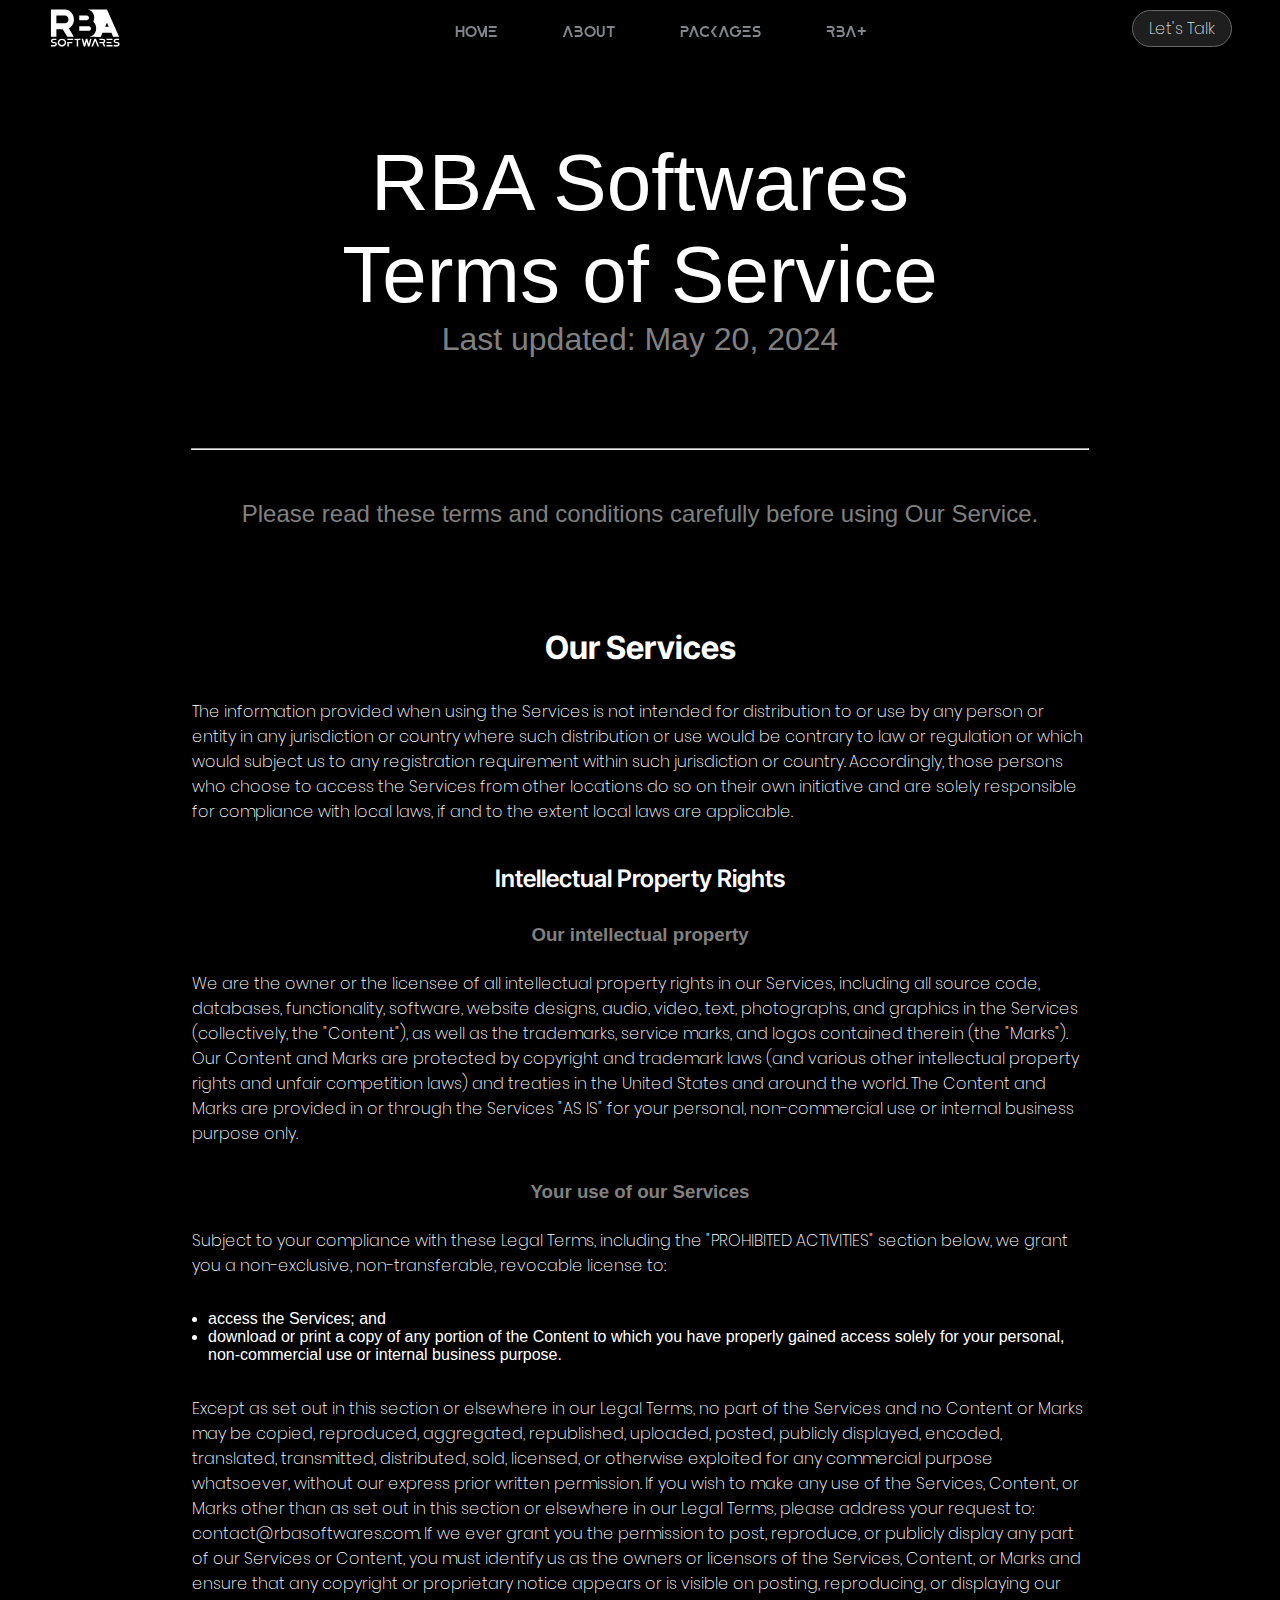
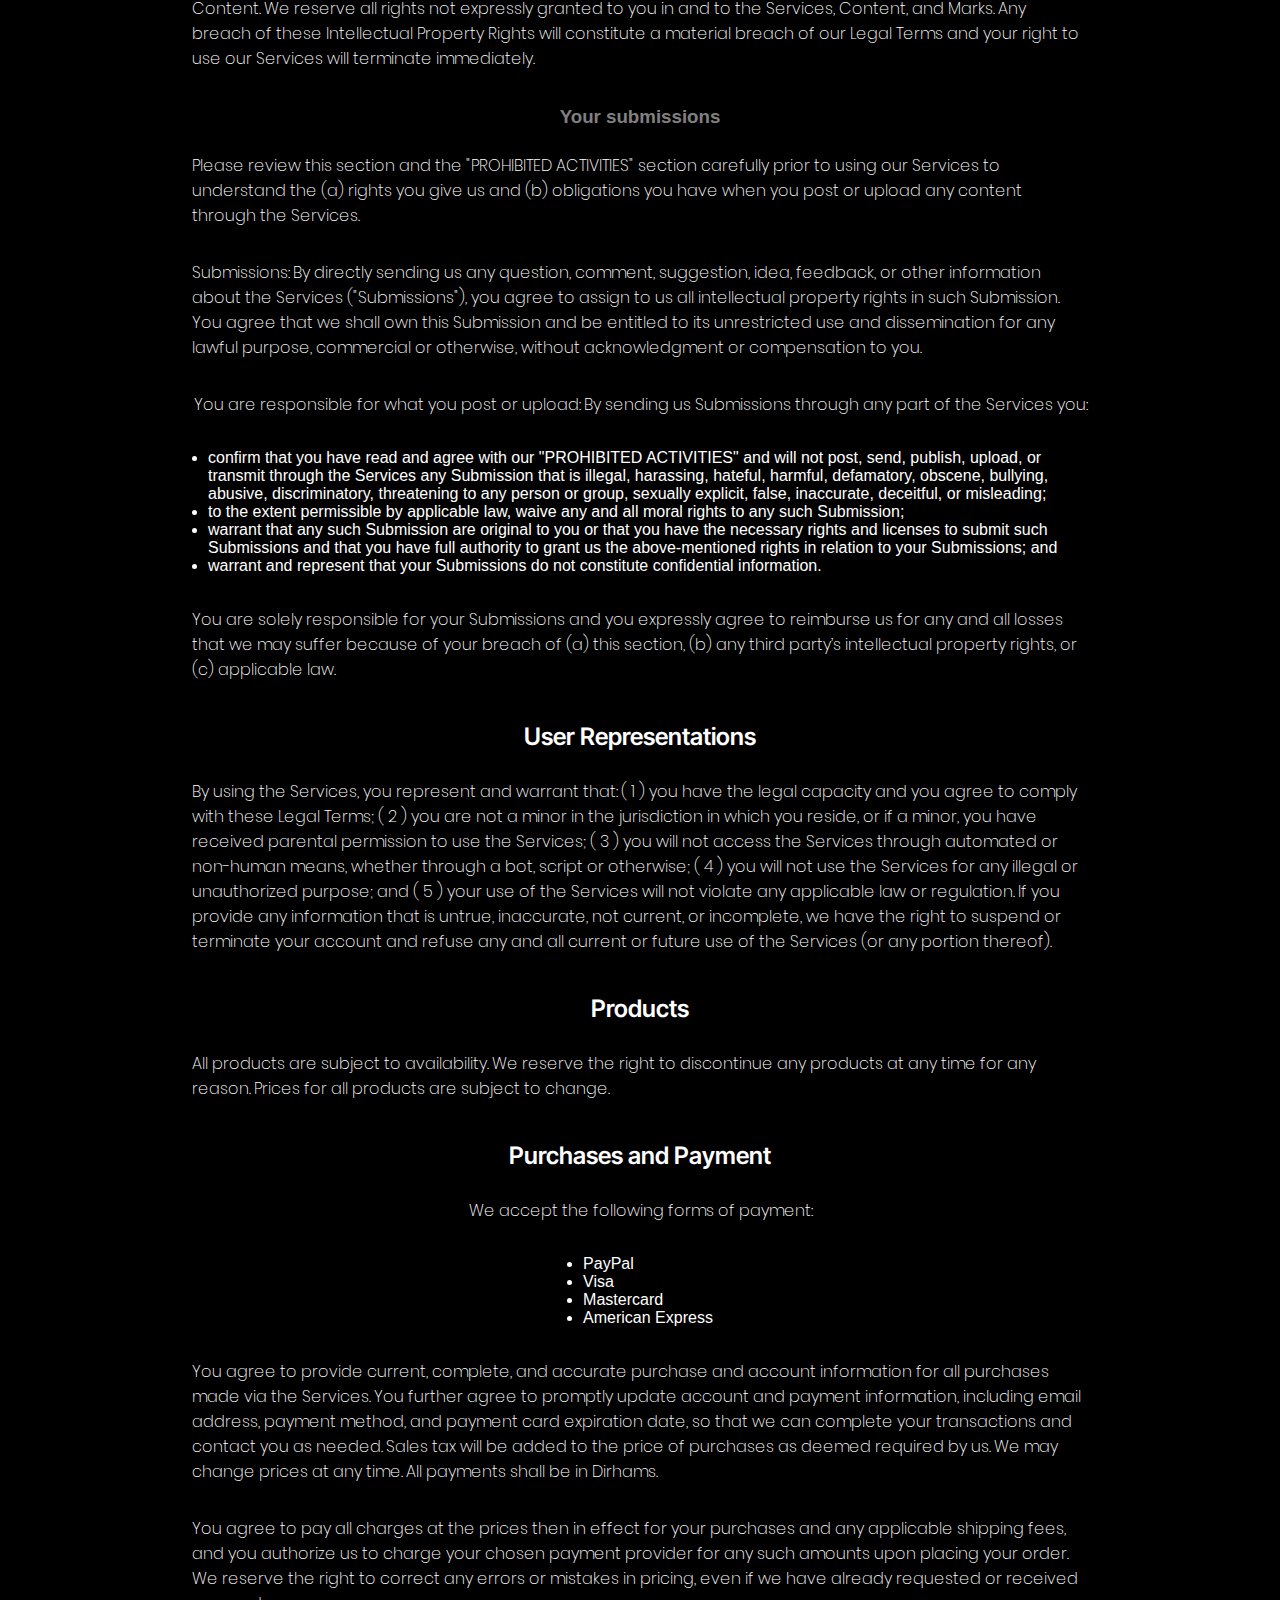
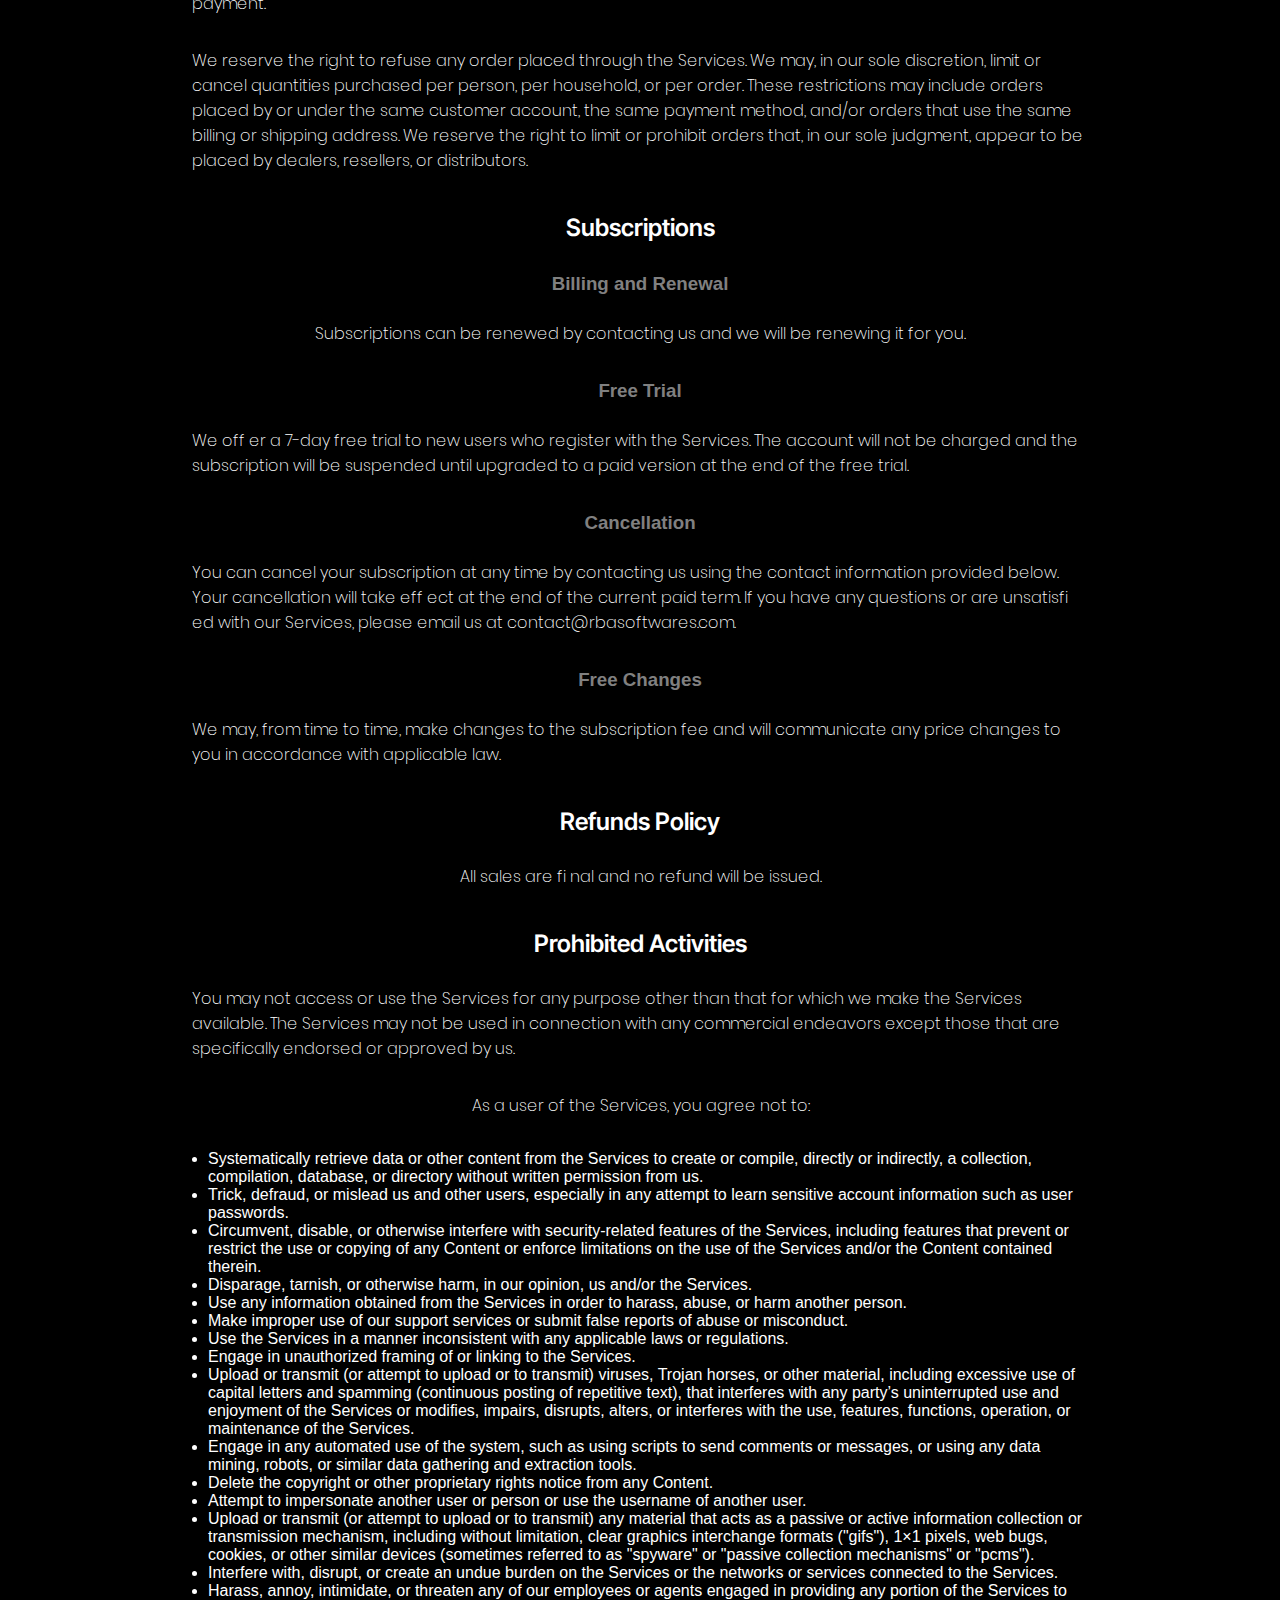
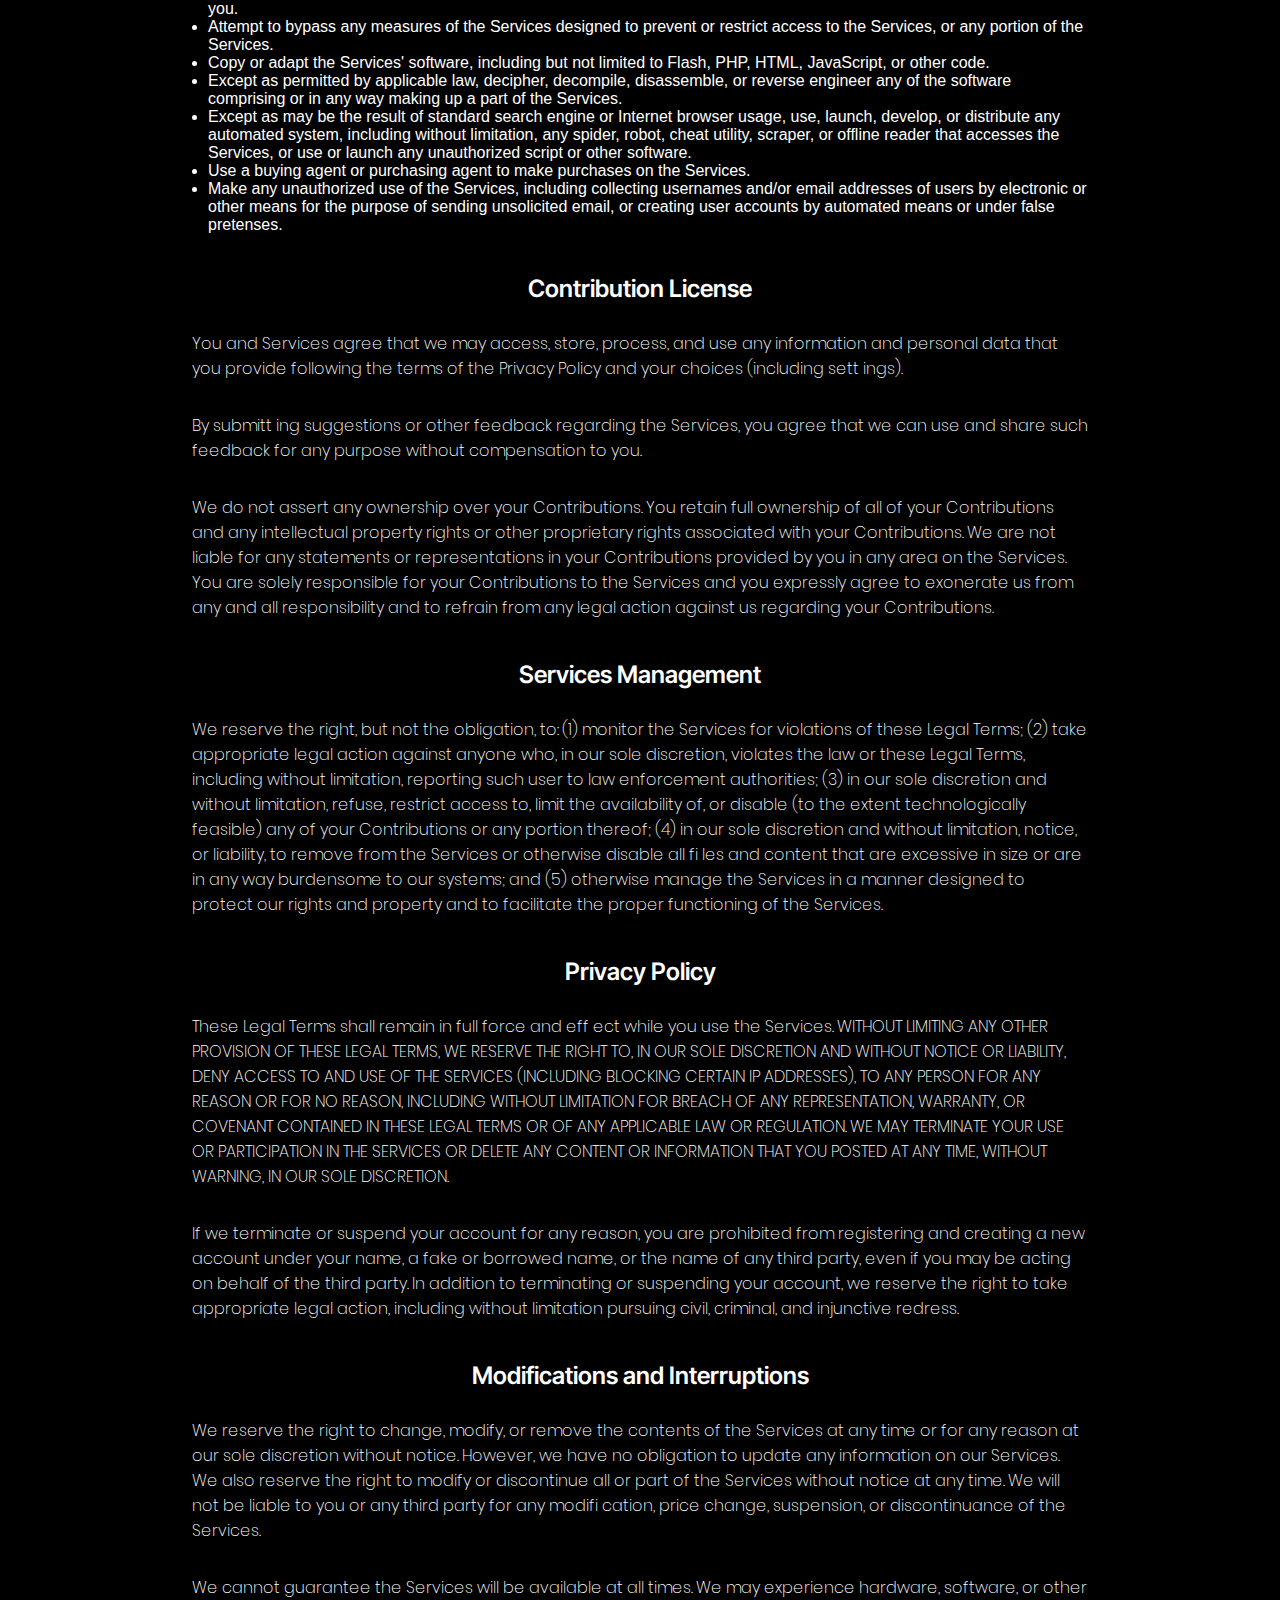
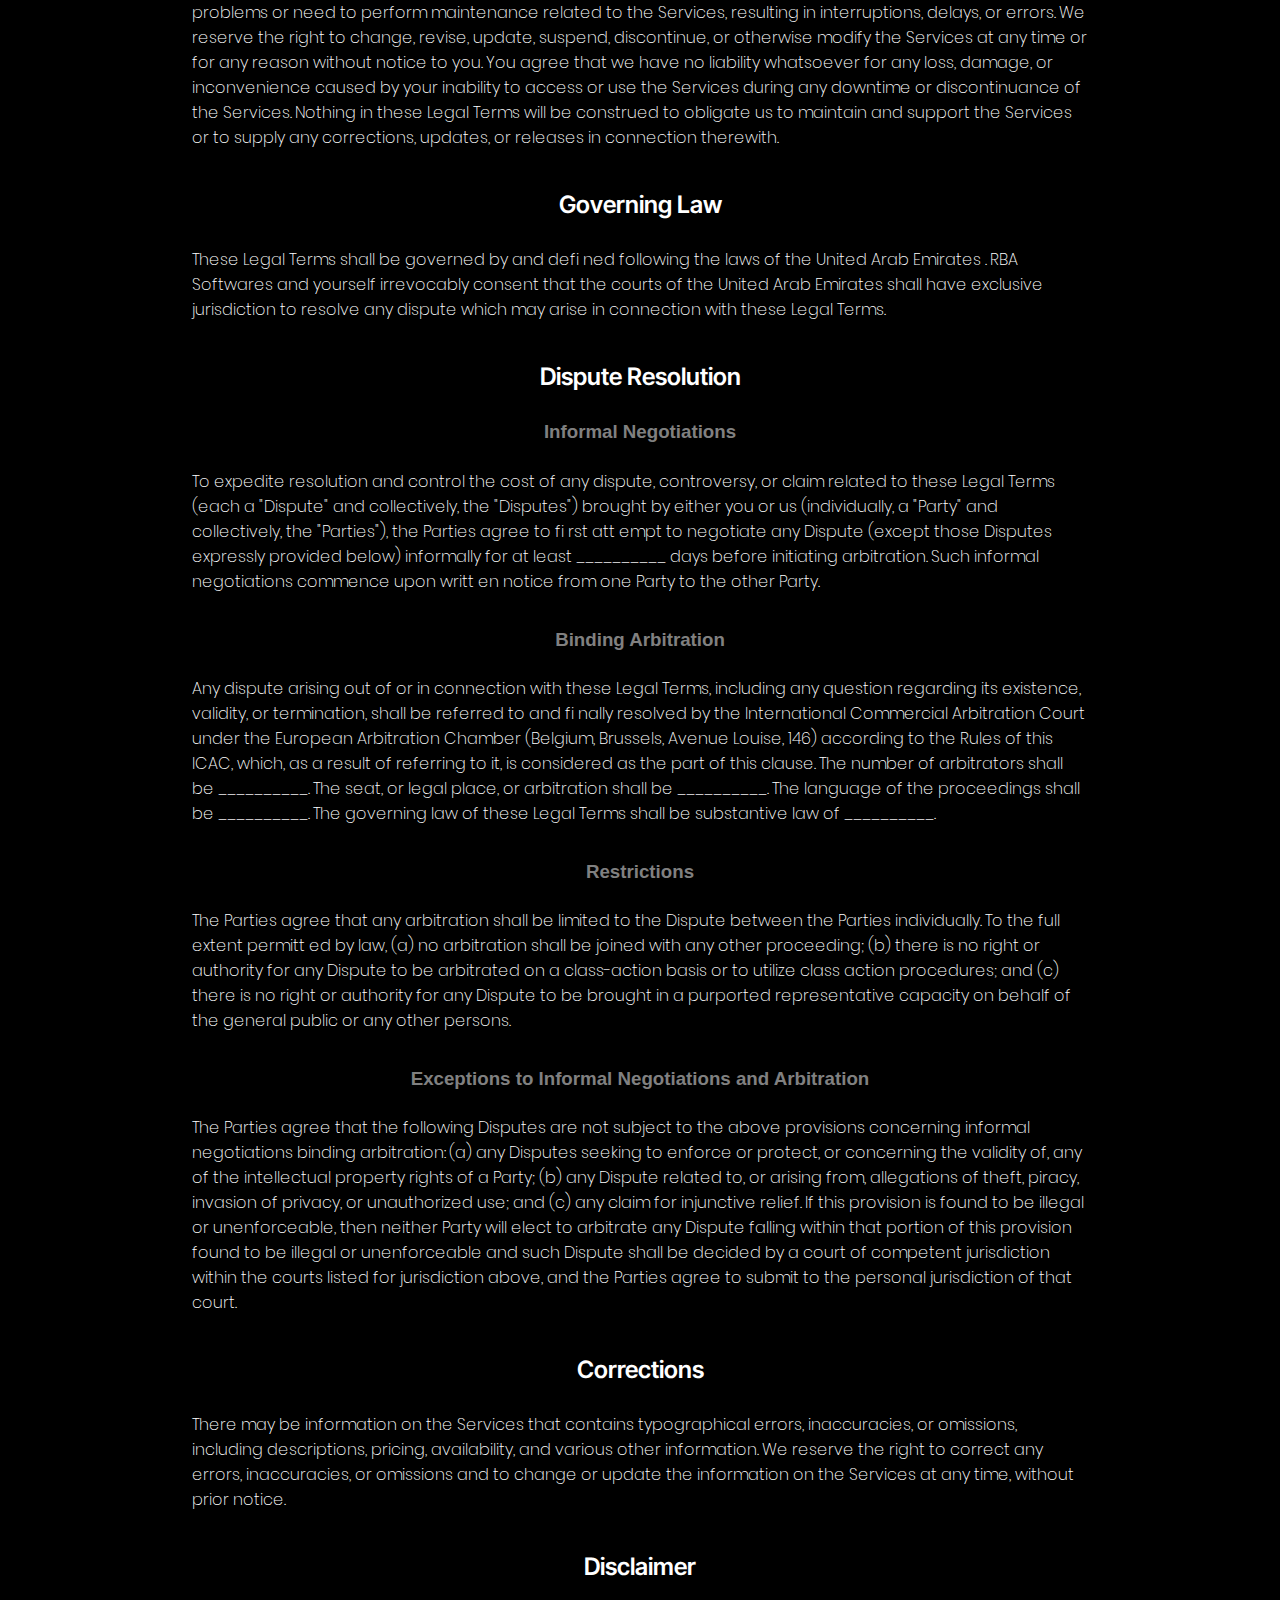
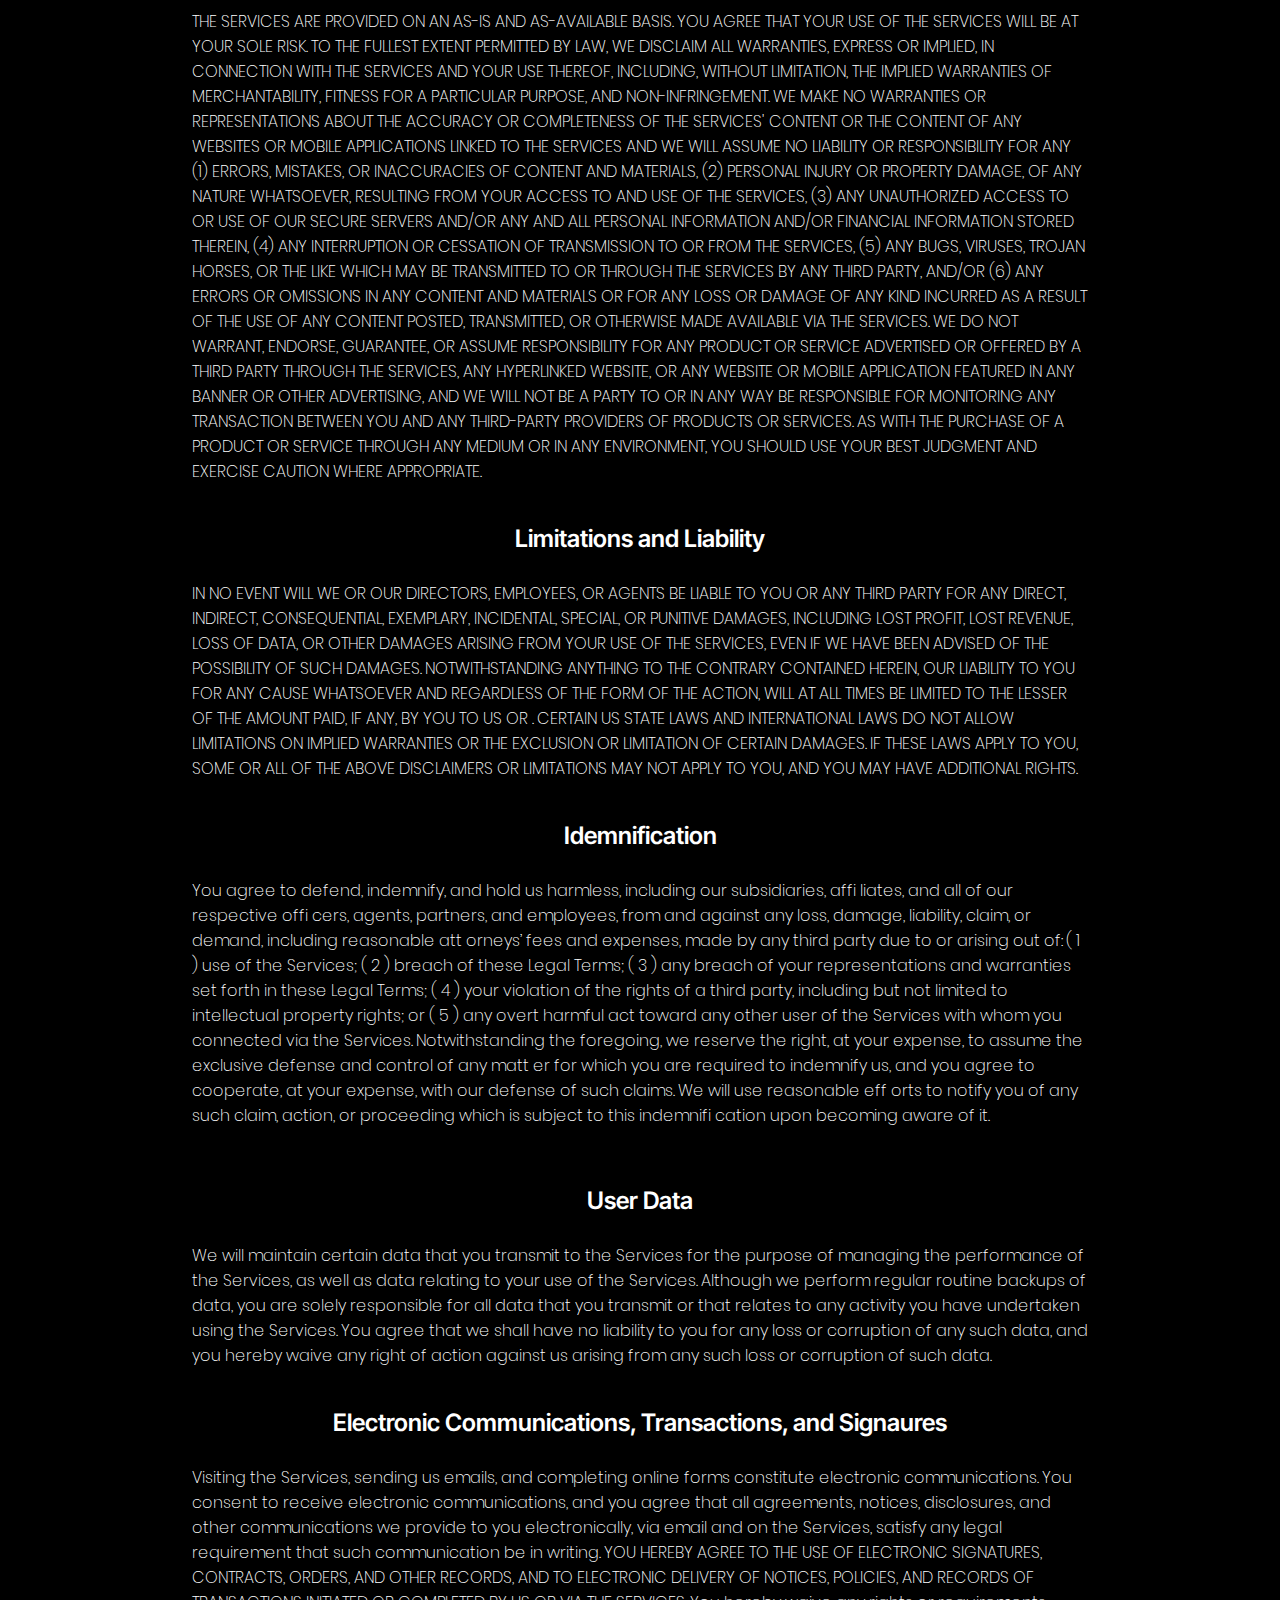
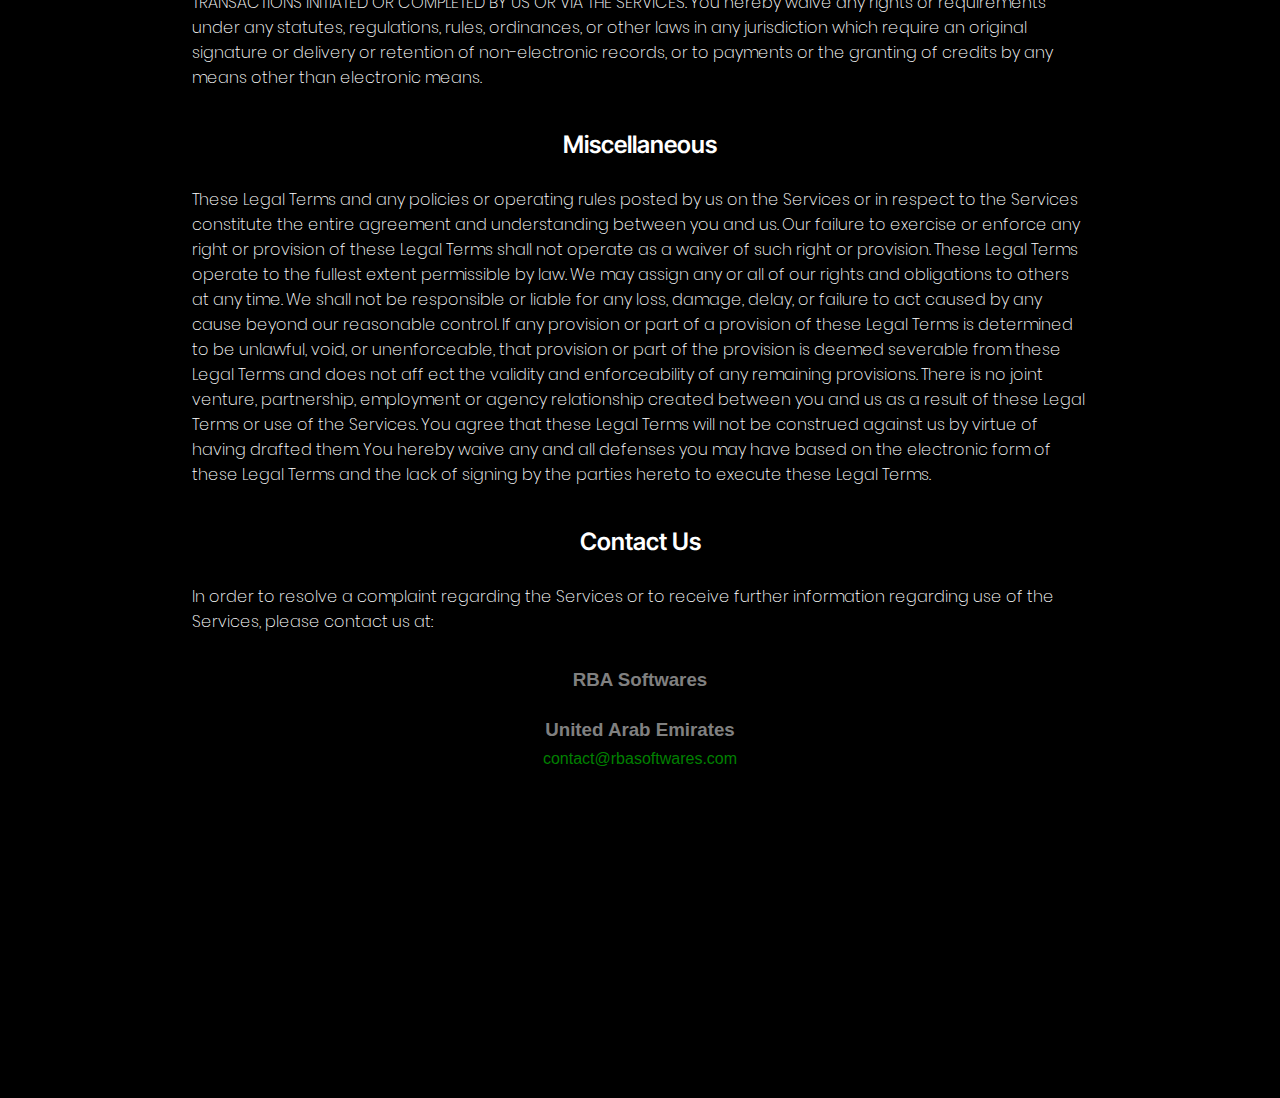
<file: terms.html>
<!DOCTYPE html>
<html lang="en">

<head>
    <!-- Google tag (gtag.js) -->
<script async src="https://www.googletagmanager.com/gtag/js?id=G-VMRQVXQX7F"></script>
<script>
  window.dataLayer = window.dataLayer || [];
  function gtag(){dataLayer.push(arguments);}
  gtag('js', new Date());

  gtag('config', 'G-VMRQVXQX7F');
</script>
<script type="application/ld+json">
  {
    "@context": "https://schema.org",
    "@type": "ProfessionalService", 
    "url": "https://www.rbasoftwares.com/",
    "logo": "https://www.rbasoftwares.com/Images/rbaLB.png",
    "name": "RBA Softwares",
    "description": "RBA Softwares offers premium quality web design and development services in UAE and India. Get your custom websites and SEO services at the most affordable rates.",
    "sameAs": [
      "https://www.facebook.com/rbasoftwares",
      "https://twitter.com/rbasoftwares",
      "https://www.linkedin.com/company/rbasoftwares"
    ],
    "contactPoint": [{
      "@type": "ContactPoint",
      "telephone": "+971544397659",
      "contactType": "Customer Service",
      "email": "info@rbasoftwares.com"
    }]
  }
  </script>
  <style>
    @import url('https://fonts.googleapis.com/css2?family=Inter+Tight:wght@100..900&display=swap');
    </style>
  <meta charset="UTF-8">
    <link rel="icon" href="Images/RBA round.png">
  <meta name="viewport" content="width=device-width, initial-scale=1.0">
    <title>Terms & Conditions | RBA Softwares</title>
      <meta name="description" content="Review the terms and conditions for using RBA Softwares' website and services. Understand your rights and responsibilities.">
    <meta name="keywords" content="terms and conditions, RBA Softwares terms, web development terms, service agreement">
    
    <meta property="og:title" content="Terms of Service | RBA Softwares" />
<meta property="og:description" content="Review the terms and conditions for using RBA Softwares' services, including web design, development, and other digital solutions. Stay informed about your rights and responsibilities." />
<meta property="og:url" content="https://www.rbasoftwares.com/terms" />
<meta property="og:image" content="https://www.rbasoftwares.com/Images/rbaLB.png" />
<meta property="og:type" content="website" />
<meta property="og:site_name" content="RBA Softwares" />

  <link rel="stylesheet" href="CSS/styles.css">
  <link rel="stylesheet" href="CSS/terms.css">
  <link rel="preconnect" href="https://fonts.googleapis.com">
  <link rel="canonical" href="https://www.rbasoftwares.com/terms">
  <link rel="preconnect" href="https://fonts.gstatic.com" crossorigin>
  <link href="https://fonts.googleapis.com/css2?family=Encode+Sans:wght@100..900&display=swap" rel="stylesheet">
  <link rel="stylesheet" href="https://cdn.jsdelivr.net/npm/aos@2.3.4/dist/aos.css" />
</head>

<body>

  <!-- Loading Page code:  -->

  <div class="loading-page">
    <div class="logo-container">
      <img src="SVG/RBA Logo.svg" class="logoLOAD" style=" height: 4em;" alt="Content is loading, please wait">
    </div>

  </div>


  <!-- Header Starts From here   -->
  <section class="main2">


    <div id="myNav" class="overlay">
      <div class="overlay-content">
        <a href="/" Class="spNav" style=" transition-delay: 150ms;">Home</a>
        <a href="about" Class="spNav" style="transition-delay: 250ms;">About</a>
        <a href="packages" Class="spNav" style="transition-delay: 350ms;">Packages</a>
        <a href="contact" Class="spNav" style="transition-delay: 450ms;">Contact</a>
        <a href="rbaplus" Class="spNav" style="transition-delay: 550ms;">RBA+</a>    
        </div>
      
      </div>
    
    </div>
    <header id="header" class="HeadMobi firstHeader" >
      <div style="display: flex; justify-content: space-between; align-items: center; padding: 5px 0 5px 0;">
        <a class="logofix" href="/" style="cursor: pointer;"><img class="logo" src="SVG/RBA Logo.svg"></a>
        <div class="menu-container">
          <div class="line line-1">
            <div class="line-inner line-inner-1"></div>
          </div>
          <div class="line line-2">
            <div class="line-inner line-inner-2"></div>
          </div>
        </div>
        <div class="NavItDesk">
          <div class="menuItems">
            <div class="navI" style="display: flex; gap: 4em; justify-content: center; align-items: center; " >
              <a href="/" >Home</a>
              <a href="about">About</a>
              <a href="packages">Packages</a>
              <a href="rbaplus">RBA+</a>
             </div>
          </div>
          <div class="Cbtn">
            <div class="childCbtn">
              <a href="contact">Let's Talk</a>
            </div>
          </div>
        </div>
      </div>
    </header>

    <!--  From here Main Content Starts  -->


    <div
      style="background-color: rgb(0, 0, 0); height: auto; display: flex; justify-content: center; align-items: center; flex-direction: row;">
      <div style="display: flex; flex-direction: column; align-items: center; width: 70%; justify-content: center;">
        <div class="mainHead">RBA Softwares <br> Terms of Service <span style="font-size: 2rem; color: grey;">Last updated:
            May 20, 2024</span></div>
        <hr style="margin: 10px; width: 100%; margin-bottom: 50px;">
        <div style="font-size: 1.5rem; color: grey; display: flex;
        flex-direction: column;
        align-items: center; margin-bottom: 50px;">Please read these terms and conditions carefully before using Our
          Service.</div>\
        <h1>Our Services</h1>
        <p>The information provided when using the Services is not intended for distribution to or use by any person or
          entity in any jurisdiction or country where such distribution or use would be contrary to law or regulation or
          which would subject us to any registration requirement within such jurisdiction or country. Accordingly, those
          persons who choose to access the Services from other locations do so on their own initiative and are solely
          responsible for compliance with local laws, if and to the extent local laws are applicable.</p>

        <h2>Intellectual Property Rights</h2>
        <h3>Our intellectual property</h3>
        <p>We are the owner or the licensee of all intellectual property rights in our Services, including all source
          code, databases, functionality, software, website designs, audio, video, text, photographs, and graphics in
          the Services (collectively, the "Content"), as well as the trademarks, service marks, and logos contained
          therein (the "Marks"). Our Content and Marks are protected by copyright and trademark laws (and various other
          intellectual property rights and unfair competition laws) and treaties in the United States and around the
          world. The Content and Marks are provided in or through the Services "AS IS" for your personal, non-commercial
          use or internal business purpose only.</p>

        <h3>Your use of our Services</h3>
        <p>Subject to your compliance with these Legal Terms, including the "PROHIBITED ACTIVITIES" section below, we
          grant you a non-exclusive, non-transferable, revocable license to:</p>
        <ul>
          <li>access the Services; and</li>
          <li>download or print a copy of any portion of the Content to which you have properly gained access solely for
            your personal, non-commercial use or internal business purpose.</li>
        </ul>
        <p>Except as set out in this section or elsewhere in our Legal Terms, no part of the Services and no Content or
          Marks may be copied, reproduced, aggregated, republished, uploaded, posted, publicly displayed, encoded,
          translated, transmitted, distributed, sold, licensed, or otherwise exploited for any commercial purpose
          whatsoever, without our express prior written permission. If you wish to make any use of the Services,
          Content, or Marks other than as set out in this section or elsewhere in our Legal Terms, please address your
          request to: contact@rbasoftwares.com. If we ever grant you the permission to post, reproduce, or publicly
          display any part of our Services or Content, you must identify us as the owners or licensors of the Services,
          Content, or Marks and ensure that any copyright or proprietary notice appears or is visible on posting,
          reproducing, or displaying our Content. We reserve all rights not expressly granted to you in and to the
          Services, Content, and Marks. Any breach of these Intellectual Property Rights will constitute a material
          breach of our Legal Terms and your right to use our Services will terminate immediately.</p>

        <h3>Your submissions</h3>
        <p>Please review this section and the "PROHIBITED ACTIVITIES" section carefully prior to using our Services to
          understand the (a) rights you give us and (b) obligations you have when you post or upload any content through
          the Services.</p>
        <p>Submissions: By directly sending us any question, comment, suggestion, idea, feedback, or other information
          about the Services ("Submissions"), you agree to assign to us all intellectual property rights in such
          Submission. You agree that we shall own this Submission and be entitled to its unrestricted use and
          dissemination for any lawful purpose, commercial or otherwise, without acknowledgment or compensation to you.
        </p>
        <p>You are responsible for what you post or upload: By sending us Submissions through any part of the Services
          you:</p>
        <ul>
          <li>confirm that you have read and agree with our "PROHIBITED ACTIVITIES" and will not post, send, publish,
            upload, or transmit through the Services any Submission that is illegal, harassing, hateful, harmful,
            defamatory, obscene, bullying, abusive, discriminatory, threatening to any person or group, sexually
            explicit, false, inaccurate, deceitful, or misleading;</li>
          <li>to the extent permissible by applicable law, waive any and all moral rights to any such Submission;</li>
          <li>warrant that any such Submission are original to you or that you have the necessary rights and licenses to
            submit such Submissions and that you have full authority to grant us the above-mentioned rights in relation
            to your Submissions; and</li>
          <li>warrant and represent that your Submissions do not constitute confidential information.</li>
        </ul>
        <p>You are solely responsible for your Submissions and you expressly agree to reimburse us for any and all
          losses that we may suffer because of your breach of (a) this section, (b) any third party’s intellectual
          property rights, or (c) applicable law.</p>
        <h2>User Representations</h2>
        <p>By using the Services, you represent and warrant that:
          (
          1
          ) you have the legal capacity and you agree to comply with these Legal Terms;
          (
          2
          ) you are not a minor in the jurisdiction in which you reside, or if a minor, you have received parental
          permission to use the Services; (
          3
          ) you will not access the Services through automated or non-human means, whether through a bot, script or
          otherwise; (
          4
          ) you will not use the Services for any illegal or unauthorized purpose; and (
          5
          ) your use of the Services will not violate any applicable law or regulation.
          If you provide any information that is untrue, inaccurate, not current, or incomplete, we have the right to
          suspend or terminate your account and refuse any and all current or future use of the Services (or any portion
          thereof).</p>
        <h2>Products</h2>
        <p>All products are subject to availability. We reserve the right to discontinue any products at any time for
          any reason. Prices for all products are subject to change.</p>

        <h2>Purchases and Payment</h2>
        <p>We accept the following forms of payment:</p>
        <ul>
          <li>PayPal</li>
          <li>Visa</li>
          <li>Mastercard</li>
          <li>American Express</li>
        </ul>
        <p>
          You agree to provide current, complete, and accurate purchase and account information for all purchases made
          via the Services. You further agree to promptly update account and payment information, including email
          address, payment method, and payment card expiration date, so that we can complete your transactions and
          contact you as needed. Sales tax will be added to the price of purchases as deemed required by us. We may
          change prices at any time. All payments shall be in Dirhams.
        </p>
        <p>
          You agree to pay all charges at the prices then in effect for your purchases and any applicable shipping
          fees, and you authorize us to charge your chosen payment provider for any such amounts upon placing your
          order. We
          reserve the right to correct any errors or mistakes in pricing, even if we have already requested or received
          payment.
        </p>
        <p>
          We reserve the right to refuse any order placed through the Services. We may, in our sole discretion, limit or
          cancel quantities purchased per person, per household, or per order. These restrictions may include orders
          placed by or under the same customer account, the same payment method, and/or orders that use the same billing
          or shipping address. We reserve the right to limit or prohibit orders that, in our sole judgment, appear to be
          placed by dealers, resellers, or distributors.
        </p>
        <h2>Subscriptions</h2>
        <h3>Billing and Renewal</h3>
        <p>Subscriptions can be renewed by contacting us and we will be renewing it for you.</p>
        <h3>Free Trial</h3>
        <p>We off er a 7-day free trial to new users who register with the Services. The account will not be charged and
          the subscription will be suspended until upgraded to a paid version at the end of the free trial.</p>
        <h3>Cancellation</h3>
        <p>You can cancel your subscription at any time by contacting us using the contact information provided below.
          Your cancellation will take eff ect at the end of the current paid term. If you have any questions or are
          unsatisfi ed with our Services, please email us at contact@rbasoftwares.com.</p>
        <h3>Free Changes</h3>
        <p>We may, from time to time, make changes to the subscription fee and will communicate any price changes to you
          in accordance with applicable law.</p>

        <h2>Refunds Policy</h2>
        <p>All sales are fi nal and no refund will be issued.</p>
        <h2>Prohibited Activities</h2>
        <p>You may not access or use the Services for any purpose other than that for which we make the Services
          available. The Services may not be used in connection with any commercial endeavors except those that are
          specifically endorsed or approved by us.</p>
        <p>As a user of the Services, you agree not to:</p>
        <ul>
          <li>Systematically retrieve data or other content from the Services to create or compile, directly or
            indirectly, a collection, compilation, database, or directory without written permission from us.</li>
          <li>Trick, defraud, or mislead us and other users, especially in any attempt to learn sensitive account
            information such as user passwords.</li>
          <li>Circumvent, disable, or otherwise interfere with security-related features of the Services, including
            features that prevent or restrict the use or copying of any Content or enforce limitations on the use of the
            Services and/or the Content contained therein.</li>
          <li>Disparage, tarnish, or otherwise harm, in our opinion, us and/or the Services.</li>
          <li>Use any information obtained from the Services in order to harass, abuse, or harm another person.</li>
          <li>Make improper use of our support services or submit false reports of abuse or misconduct.</li>
          <li>Use the Services in a manner inconsistent with any applicable laws or regulations.</li>
          <li>Engage in unauthorized framing of or linking to the Services.</li>
          <li>Upload or transmit (or attempt to upload or to transmit) viruses, Trojan horses, or other material,
            including excessive use of capital letters and spamming (continuous posting of repetitive text), that
            interferes with any party’s uninterrupted use and enjoyment of the Services or modifies, impairs, disrupts,
            alters, or interferes with the use, features, functions, operation, or maintenance of the Services.</li>
          <li>Engage in any automated use of the system, such as using scripts to send comments or messages, or using
            any data mining, robots, or similar data gathering and extraction tools.</li>
          <li>Delete the copyright or other proprietary rights notice from any Content.</li>
          <li>Attempt to impersonate another user or person or use the username of another user.</li>
          <li>Upload or transmit (or attempt to upload or to transmit) any material that acts as a passive or active
            information collection or transmission mechanism, including without limitation, clear graphics interchange
            formats ("gifs"), 1×1 pixels, web bugs, cookies, or other similar devices (sometimes referred to as
            "spyware" or "passive collection mechanisms" or "pcms").</li>
          <li>Interfere with, disrupt, or create an undue burden on the Services or the networks or services connected
            to the Services.</li>
          <li>Harass, annoy, intimidate, or threaten any of our employees or agents engaged in providing any portion of
            the Services to you.</li>
          <li>Attempt to bypass any measures of the Services designed to prevent or restrict access to the Services, or
            any portion of the Services.</li>
          <li>Copy or adapt the Services' software, including but not limited to Flash, PHP, HTML, JavaScript, or other
            code.</li>
          <li>Except as permitted by applicable law, decipher, decompile, disassemble, or reverse engineer any of the
            software comprising or in any way making up a part of the Services.</li>
          <li>Except as may be the result of standard search engine or Internet browser usage, use, launch, develop, or
            distribute any automated system, including without limitation, any spider, robot, cheat utility, scraper, or
            offline reader that accesses the Services, or use or launch any unauthorized script or other software.</li>
          <li>Use a buying agent or purchasing agent to make purchases on the Services.</li>
          <li>Make any unauthorized use of the Services, including collecting usernames and/or email addresses of users
            by electronic or other means for the purpose of sending unsolicited email, or creating user accounts by
            automated means or under false pretenses.</li>
        </ul>
        <h2>Contribution License</h2>
        <p>You and Services agree that we may access, store, process, and use any information and personal data that you
          provide following the terms of the Privacy Policy and your choices (including sett ings).</p>
        <p>By submitt ing suggestions or other feedback regarding the Services, you agree that we can use and share such
          feedback for any purpose without compensation to you.</p>
        <p>We do not assert any ownership over your Contributions. You retain full ownership of all of your
          Contributions and any intellectual property rights or other proprietary rights associated with your
          Contributions. We are not liable for any statements or representations in your Contributions provided by you
          in any area on the Services. You are solely responsible for your Contributions to the Services and you
          expressly agree to exonerate us from any and all responsibility and to refrain from any legal action against
          us regarding your Contributions.</p>
        <h2>Services Management</h2>
        <p>We reserve the right, but not the obligation, to: (1) monitor the Services for violations of these Legal
          Terms; (2) take appropriate legal action against anyone who, in our sole discretion, violates the law or these
          Legal Terms, including without limitation, reporting such user to law enforcement authorities; (3) in our sole
          discretion and without limitation, refuse, restrict access to, limit the availability of, or disable (to the
          extent technologically feasible) any of your Contributions or any portion thereof; (4) in our sole discretion
          and without limitation, notice, or liability, to remove from the Services or otherwise disable all fi les and
          content that are excessive in size or are in any way burdensome to our systems; and (5) otherwise manage the
          Services in a manner designed to protect our rights and property and to facilitate the proper functioning of
          the Services.</p>
        <h2>Privacy Policy</h2>
        <p>These Legal Terms shall remain in full force and eff ect while you use the Services. WITHOUT LIMITING ANY
          OTHER PROVISION OF THESE LEGAL TERMS, WE RESERVE THE RIGHT TO, IN OUR SOLE DISCRETION AND WITHOUT NOTICE OR
          LIABILITY, DENY ACCESS TO AND USE OF THE SERVICES (INCLUDING BLOCKING CERTAIN IP ADDRESSES), TO ANY PERSON FOR
          ANY REASON OR FOR NO REASON, INCLUDING WITHOUT LIMITATION FOR BREACH OF ANY REPRESENTATION, WARRANTY, OR
          COVENANT CONTAINED IN THESE LEGAL TERMS OR OF ANY APPLICABLE LAW OR REGULATION. WE MAY
          TERMINATE YOUR USE OR PARTICIPATION IN THE SERVICES OR DELETE ANY CONTENT OR INFORMATION THAT YOU POSTED AT
          ANY TIME, WITHOUT WARNING, IN OUR SOLE DISCRETION.</p>
        <p>If we terminate or suspend your account for any reason, you are prohibited from registering and creating a
          new account under your name, a fake or borrowed name, or the name of any third party, even if you may be
          acting on behalf of the third party. In addition to terminating or suspending your account, we reserve the
          right to take appropriate legal action, including without limitation pursuing civil, criminal, and injunctive
          redress.</p>
        <h2>Modifications and Interruptions</h2>
        <p>We reserve the right to change, modify, or remove the contents of the Services at any time or for any reason
          at our sole discretion without notice. However, we have no obligation to update any information on our
          Services. We also reserve the right to modify or discontinue all or part of the Services without notice at any
          time. We will not be liable to you or any third party for any modifi cation, price change, suspension, or
          discontinuance of the Services.</p>
        <p>We cannot guarantee the Services will be available at all times. We may experience hardware, software, or
          other problems or need to perform maintenance related to the Services, resulting in interruptions, delays, or
          errors. We reserve the right to change, revise, update, suspend, discontinue, or otherwise modify the Services
          at any time or for any reason without notice to you. You agree that we have no liability whatsoever for any
          loss, damage, or inconvenience caused by your inability to access or use the Services during any downtime or
          discontinuance of the Services. Nothing in these Legal Terms will be construed to obligate us to maintain and
          support the Services or to supply any corrections, updates, or releases in connection therewith.</p>
        <h2>Governing Law</h2>
        <p>These Legal Terms shall be governed by and defi ned following the laws of the United Arab Emirates
          . RBA Softwares and yourself irrevocably consent that the courts of
          the United Arab Emirates
          shall have exclusive jurisdiction to resolve any dispute which may arise in connection with these Legal Terms.
        </p>
        <h2>Dispute Resolution</h2>
        <h3>Informal Negotiations</h3>
        <p>To expedite resolution and control the cost of any dispute, controversy, or claim related to these Legal
          Terms (each a "Dispute" and collectively, the "Disputes") brought by either you or us (individually, a "Party"
          and collectively, the "Parties"), the Parties agree to fi rst att empt to negotiate any Dispute (except
          those Disputes expressly provided below) informally for at least __________ days before initiating
          arbitration. Such informal negotiations commence upon writt en notice from one Party to the other Party.</p>
        <h3>Binding Arbitration</h3>
        <p>Any dispute arising out of or in connection with these Legal Terms, including any question regarding its
          existence, validity, or termination, shall be referred to and fi nally resolved by the International
          Commercial Arbitration Court under the European Arbitration Chamber (Belgium, Brussels, Avenue Louise, 146)
          according to the Rules of this ICAC, which, as a result of referring to it, is considered as the part of this
          clause. The number of arbitrators shall be __________. The seat, or legal place, or arbitration shall be
          __________. The language of the proceedings shall be __________. The governing law of these Legal Terms shall
          be substantive law of __________.</p>
        <h3>Restrictions</h3>
        <p>The Parties agree that any arbitration shall be limited to the Dispute between the Parties individually. To
          the full extent permitt ed by law, (a) no arbitration shall be joined with any other proceeding; (b) there is
          no right or authority for any Dispute to be arbitrated on a class-action basis or to utilize class action
          procedures; and (c) there is no right or authority for any Dispute to be brought in a purported representative
          capacity on behalf of the general public or any other persons.</p>
        <h3>Exceptions to Informal Negotiations and Arbitration</h3>
        <p>The Parties agree that the following Disputes are not subject to the above provisions concerning informal
          negotiations binding arbitration: (a) any Disputes seeking to enforce or protect, or concerning the validity
          of, any of the intellectual property rights of a Party; (b) any Dispute related to, or arising from,
          allegations of theft, piracy, invasion of privacy, or unauthorized use; and (c) any claim for injunctive
          relief. If this provision is found to be illegal or unenforceable, then neither Party will elect to arbitrate
          any Dispute falling within that portion of this provision found to be illegal or unenforceable and such
          Dispute shall be decided by a court of competent jurisdiction within the courts listed for jurisdiction above,
          and the Parties agree to submit to the personal jurisdiction of that court.</p>
        <h2>Corrections</h2>
        <p>There may be information on the Services that contains typographical errors, inaccuracies, or omissions,
          including descriptions, pricing, availability, and various other information. We reserve the right to correct
          any errors, inaccuracies, or omissions and to change or update the information on the Services at any time,
          without prior notice.</p>
        <h2>Disclaimer</h2>
        <p>THE SERVICES ARE PROVIDED ON AN AS-IS AND AS-AVAILABLE BASIS. YOU AGREE THAT YOUR USE OF THE SERVICES WILL BE
          AT YOUR SOLE RISK. TO THE FULLEST EXTENT PERMITTED BY LAW, WE DISCLAIM ALL WARRANTIES, EXPRESS OR IMPLIED, IN
          CONNECTION WITH THE SERVICES AND YOUR USE THEREOF, INCLUDING, WITHOUT LIMITATION, THE IMPLIED WARRANTIES OF
          MERCHANTABILITY, FITNESS FOR A PARTICULAR PURPOSE, AND NON-INFRINGEMENT. WE MAKE NO WARRANTIES OR
          REPRESENTATIONS ABOUT THE ACCURACY OR COMPLETENESS OF THE SERVICES' CONTENT OR THE CONTENT OF ANY WEBSITES OR
          MOBILE APPLICATIONS LINKED TO THE SERVICES AND WE WILL ASSUME NO LIABILITY OR RESPONSIBILITY FOR ANY (1)
          ERRORS, MISTAKES, OR INACCURACIES OF CONTENT AND MATERIALS, (2) PERSONAL INJURY OR PROPERTY DAMAGE, OF ANY
          NATURE WHATSOEVER, RESULTING FROM YOUR ACCESS TO AND USE OF THE SERVICES, (3) ANY UNAUTHORIZED ACCESS TO OR
          USE OF OUR SECURE SERVERS AND/OR ANY AND ALL PERSONAL INFORMATION AND/OR FINANCIAL INFORMATION STORED THEREIN,
          (4) ANY INTERRUPTION OR CESSATION OF TRANSMISSION TO OR FROM THE SERVICES, (5) ANY BUGS, VIRUSES, TROJAN
          HORSES, OR THE LIKE WHICH MAY BE TRANSMITTED TO OR THROUGH THE SERVICES BY ANY THIRD PARTY, AND/OR (6) ANY
          ERRORS OR OMISSIONS IN ANY CONTENT AND MATERIALS OR FOR ANY LOSS OR DAMAGE OF ANY KIND INCURRED AS A RESULT OF
          THE USE OF ANY CONTENT POSTED, TRANSMITTED, OR OTHERWISE MADE AVAILABLE VIA THE SERVICES. WE DO NOT WARRANT,
          ENDORSE, GUARANTEE, OR ASSUME RESPONSIBILITY FOR ANY PRODUCT OR SERVICE ADVERTISED OR OFFERED BY A THIRD PARTY
          THROUGH THE SERVICES, ANY HYPERLINKED WEBSITE, OR ANY WEBSITE OR MOBILE APPLICATION FEATURED IN ANY BANNER OR
          OTHER ADVERTISING, AND WE WILL NOT BE A PARTY TO OR IN ANY WAY BE RESPONSIBLE FOR MONITORING ANY TRANSACTION
          BETWEEN YOU AND ANY THIRD-PARTY PROVIDERS OF PRODUCTS OR SERVICES. AS WITH THE PURCHASE OF A PRODUCT OR
          SERVICE THROUGH ANY MEDIUM OR IN ANY ENVIRONMENT, YOU SHOULD USE YOUR BEST JUDGMENT AND EXERCISE CAUTION WHERE
          APPROPRIATE.</p>
        <h2>Limitations and Liability</h2>
        <p>IN NO EVENT WILL WE OR OUR DIRECTORS, EMPLOYEES, OR AGENTS BE LIABLE TO YOU OR ANY THIRD PARTY FOR ANY
          DIRECT, INDIRECT, CONSEQUENTIAL, EXEMPLARY, INCIDENTAL, SPECIAL, OR PUNITIVE DAMAGES, INCLUDING LOST PROFIT,
          LOST REVENUE, LOSS OF DATA, OR OTHER DAMAGES ARISING FROM YOUR USE OF THE SERVICES, EVEN IF WE HAVE BEEN
          ADVISED OF THE POSSIBILITY OF SUCH DAMAGES.
          NOTWITHSTANDING ANYTHING TO THE CONTRARY CONTAINED HEREIN, OUR LIABILITY TO YOU FOR ANY CAUSE WHATSOEVER AND
          REGARDLESS OF THE FORM OF THE ACTION, WILL AT ALL TIMES BE LIMITED TO THE LESSER OF THE AMOUNT PAID, IF ANY,
          BY YOU TO US OR .
          CERTAIN US STATE LAWS AND INTERNATIONAL LAWS DO NOT ALLOW LIMITATIONS ON IMPLIED WARRANTIES OR THE EXCLUSION
          OR LIMITATION OF CERTAIN DAMAGES. IF THESE LAWS APPLY TO YOU, SOME OR ALL OF THE ABOVE DISCLAIMERS OR
          LIMITATIONS MAY NOT APPLY TO YOU, AND YOU MAY HAVE ADDITIONAL RIGHTS.</p>
        <h2>Idemnification</h2>
        <p>You agree to defend, indemnify, and hold us harmless, including our subsidiaries, affi liates, and all of our
          respective offi cers, agents, partners, and employees, from and against any loss, damage, liability, claim, or
          demand, including reasonable att orneys’ fees and expenses, made by any third party due to or arising out of:
          (
          1
          ) use of the Services; (
          2
          ) breach of these Legal Terms; (
          3
          ) any breach of your representations and warranties set forth in these Legal Terms; (
          4
          ) your violation of the rights of a third party, including but not limited to intellectual property rights; or
          (
          5
          ) any overt harmful act toward any other user of the Services with whom you connected via the Services.
          Notwithstanding the foregoing, we reserve the right, at your expense, to assume the exclusive defense and
          control of any matt er for which you are required to indemnify us, and you agree to cooperate, at your
          expense, with our defense of such claims. We will use reasonable eff orts to notify you of any such claim,
          action, or proceeding which is subject to this indemnifi cation upon becoming aware of it.</p>\
        <h2>User Data</h2>
        <p>We will maintain certain data that you transmit to the Services for the purpose of managing the performance
          of the Services, as well as data relating to your use of the Services. Although we perform regular routine
          backups of data, you are solely responsible for all data that you transmit or that relates to any activity you
          have undertaken using the Services. You agree that we shall have no liability to you for any loss or
          corruption of any such data, and you hereby waive any right of action against us arising from any such loss or
          corruption of such data.</p>
        <h2>Electronic Communications, Transactions, and Signaures</h2>
        <p>Visiting the Services, sending us emails, and completing online forms constitute electronic communications.
          You consent to receive electronic communications, and you agree that all agreements, notices, disclosures, and
          other communications we provide to you electronically, via email and on the Services, satisfy any legal
          requirement that such communication be in writing. YOU HEREBY AGREE TO THE USE OF ELECTRONIC SIGNATURES,
          CONTRACTS, ORDERS, AND OTHER RECORDS, AND TO ELECTRONIC DELIVERY OF NOTICES, POLICIES, AND RECORDS OF
          TRANSACTIONS INITIATED OR COMPLETED BY US OR VIA THE SERVICES. You hereby waive any rights or requirements
          under any statutes, regulations, rules, ordinances, or other laws in any jurisdiction which require an
          original signature or delivery or retention of non-electronic records, or to payments or the granting of
          credits by any means other than electronic means.</p>
        <h2>Miscellaneous</h2>
        <p>These Legal Terms and any policies or operating rules posted by us on the Services or in respect to the
          Services constitute the entire agreement and understanding between you and us. Our failure to exercise or
          enforce any right or provision of these Legal Terms shall not operate as a waiver of such right or provision.
          These Legal Terms operate to the fullest extent permissible by law. We may assign any or all of our rights
          and obligations to others at any time. We shall not be responsible or liable for any loss, damage, delay, or
          failure to act caused by any cause beyond our reasonable control. If any provision or part of a provision of
          these Legal Terms is determined to be unlawful, void, or unenforceable, that provision or part of the
          provision is deemed severable from these Legal Terms and does not aff ect the validity and enforceability of
          any remaining provisions. There is no joint venture, partnership, employment or agency relationship created
          between you and us as a result of these Legal Terms or use of the Services. You agree that these Legal Terms
          will not be construed against us by virtue of having drafted them. You hereby waive any and all defenses you
          may have based on the electronic form of these Legal Terms and the lack of signing by the parties hereto to
          execute these Legal Terms.</p>
          <h2>Contact Us</h2>
          <p>In order to resolve a complaint regarding the Services or to receive further information regarding use of the Services, please contact us at:</p>
          <h3>RBA Softwares</h3>
          <h3>United Arab Emirates</h3>


          <a style="text-decoration: none; color: green; " href="mailto:contact@rbasoftwares.com">contact@rbasoftwares.com</a>






















      </div>
    </div>








    <footer data-aos="fade-in"  data-aos-duration="1000" data-aos-delay="200"   class="Footer2" >
      <div style="display: flex; height: auto; justify-content: center;  align-items: center;">
        
        <div class="side1" style=" width: 100%;">
            
        <h2 class="textFoot "  data-aos-duration="1500" style=" font-family: Inter Tight; font-weight: 600; text-align: start;">
          Drop us a <br> line at,</h2>
      
          <p style="text-align: start; font-family: PoppinsExtraLight; font-weight: 100; color: rgb(255, 255, 255);" class="mb6"> 
            <span>    
              <a href="mailto:support@rbasoftwares.com" 
            style="
            text-decoration: none;
            color: rgb(255, 255, 255);
            "
            >support@rbasoftwares.com <ion-icon name="arrow-forward-outline" style="transform: rotate(-50deg); "></ion-icon></a></span> <br> 
            <span>    
              <a 
              href="tel:+971544397659" 
              style="
              text-decoration: none;
              color: rgb(255, 255, 255);
              "
              >+971544397659 <ion-icon name="arrow-forward-outline" style="transform: rotate(-50deg); "></ion-icon></a></span></p>
      
                <div class="SMicons mb5" style="justify-content: start; gap: 10px; margin-top: 0.5em;">
             <a href="https://instagram.com/rbasoftwares"> <img class="sm1 "  src="SVG/ig.svg" style="width: 1.6em;" alt="Follow us on Instagram"></a>
             <a href="https://wa.me/message/JULIKF7NSTQLH1"> <img class="sm1 "  src="SVG/wp.svg" style="width: 1.6em;" alt="Follow us on Instagram"></a>
             <a href="https://www.linkedin.com/company/rbasoftwares"> <img class="sm1 "  src="SVG/li.svg" style="width: 1.6em;" alt="Follow us on Instagram"></a>
             <a href="https://x.com/rbasoftwares_"> <img class="sm1 "  src="SVG/xx.svg" style="width: 1.6em;" alt="Follow us on Instagram"></a>
             <a href="https://www.facebook.com/people/RBA-Softwares/61562.888222.8592.85/"> <img class="sm1 "  src="SVG/fb.svg" style="width: 1.6em;" alt="Follow us on Instagram"></a>
      
            </div> 
      
              <p class="mb4" style=" font-size: 14px; color: rgb(148, 148, 148); text-align: start;"><span><a style=" text-decoration: none; color: rgb(100, 100, 100); " href="terms">Terms </a></span>&nbsp;|&nbsp;<a style="text-decoration: none; color: rgb(100, 100, 100); padding-right: 5px;" href="privacy"> Privacy</a></p>
              <p class="mb4" style="font-size: 12px; color: rgb(72, 72, 72);  margin: 0; text-align: start; padding: 0 0 1em 0" >© 2024 RBA Softwares.</p>
      
        </div>
      
      
        <div class="side2" style=" width: 100%; margin-top: 2em;">
          <p>UAE, India</p>
          <div class="SMicons" >
            <a href="https://instagram.com/rbasoftwares"> <img class="sm1 "  src="SVG/ig.svg" style="width: 2em" alt="Follow us on Instagram"></a>
            <a href="https://wa.me/message/JULIKF7NSTQLH1"> <img class="sm1 "  src="SVG/wp.svg" style="width: 2em" alt="Follow us on Instagram"></a>
            <a href="https://www.linkedin.com/company/rbasoftwares"> <img class="sm1 "  src="SVG/li.svg" style="width: 2em" alt="Follow us on Instagram"></a>
            <a href="https://x.com/rbasoftwares_"> <img class="sm1 "  src="SVG/xx.svg" style="width: 2em" alt="Follow us on Instagram"></a>
            <a href="https://www.facebook.com/people/RBA-Softwares/61562.888222.8592.85/"> <img class="sm1 "  src="SVG/fb.svg" style="width: 2em" alt="Follow us on Instagram"></a>
      
           </div> 
          
          <p style="padding-top: 0.4em; font-size: 14px; color: rgb(148, 148, 148);"><span><a style=" text-decoration: none; color: rgb(100, 100, 100); " href="terms">Terms </a></span>&nbsp;|&nbsp;<a style="text-decoration: none; color: rgb(100, 100, 100); " href="privacy"> Privacy</a></p>
      
        </div>
      
      
      
      
      </div>
       <p class="mb3" style="font-size: 12px; color: rgb(72, 72, 72);  margin: 0; text-align: center; padding: 3em 0 1.5em 0" >© 2024 RBA Softwares.</p>
         </footer>

  </section>


  <!-- Content Ends Here -->


  <script src="script.js"> </script>
  <script src="https://cdn.jsdelivr.net/npm/aos@2.3.4/dist/aos.js"></script>
  <script>
     AOS.init();
  </script>
</body>

</html>
</file>
<file: CSS/styles.css>
@font-face {
  font-family: einaRegular;
  src: url("Fonts/Eina01-Regular.ttf");
}

@font-face {
  font-family: cFont2;
  src: url("Fonts/RequestPersonalUse-axgZo.otf");
}


@font-face {
  font-family: PoppinsRegular;
  src: url("Fonts/Poppins-Regular.ttf");
}
@font-face {
  font-family: PoppinsExtraLight;
  src: url("Fonts/Poppins-ExtraLight.ttf.woff");
}

body {
  margin: 0;
  background-color: rgb(0, 0, 0);
}

body h1{
  font-family: Inter Tight;
  font-weight: 700;
}

body h2{
  font-family: Inter Tight;
  font-weight: 600;
}
body li{
  font-family: sans-serif;
}
body  p{
  font-family: PoppinsExtraLight;
}

.main {
  animation:1s fadeStart ease forwards;
  opacity: 1;
}

@keyframes fadeStart {
  0% {
    opacity: 0;
  }
  100% {
    opacity: 1;
  }
}
.overlay {
  height: 100%;
  width: 100%;
  position: fixed;
  top: 0;
  left: 0;
  background-color: rgba(0, 0, 0, 0.791);
  overflow: hidden;
  transition: opacity 1.5s ease, transform 1s ease-in-out;
  backdrop-filter: blur(15px);
  -webkit-backdrop-filter: blur(15px);
  z-index: 99;
  transform: translateY(-120%);
  opacity: 0;

}

.overlay-content {
  position: relative;
  width: 100%;
  height: 100%;
  text-align: center;
  overflow: hidden;
  backdrop-filter: blur(15px);
  -webkit-backdrop-filter: blur(15px);
  background-color: rgb(0, 0, 0);
  margin-top: 3.5em;
}
.overlay-content a {
  font-size: 100px;
}

.overlay a {
  text-decoration: none;
  font-size: 36px;
  color: #818589;
  display: block;
}

.overlay a:hover,
.overlay a:focus,
.navI a:hover {
  color: #f1f1f1;
  text-shadow: 0 0 2px white;
  cursor: pointer;
}
.Cbtn{
  height: 2.5em;
  position: absolute;
right: 0;
top: 0;
height: 100%;
display: flex;
align-items: center;
animation: F-R 1s ease;
}
.childCbtn{
background-color: #1e1e1e;
  height: 2.2em;
  display: flex;
  justify-content: center;
  align-items: center;
  border-radius: 100px;
  padding: 0 1em 0 1em;
  transition: 0.5s ease-in-out;
  opacity: 1;
  margin-right: 3em;
  border: 1px solid rgb(103, 103, 103);

}

.childCbtn:hover{
  border: 1px solid rgb(255, 255, 255);

}

.childCbtn:hover{
opacity: 0.8;
}

.childCbtn a{
  text-decoration: none;
  color: rgb(222, 222, 222);
  font-family: PoppinsExtraLight;
}
.menuItems{
  display: flex;
  justify-content: center;
  align-items: center;
  margin-right: 5em;
}
@media (max-height: 768px) {
  .overlay {
    overflow-y: auto;
  }
  .overlay .closebtn {
    font-size: 40px;
    top: 15px;
    right: 35px;
    z-index: 1;
  }


}
@media (min-width: 968px) {

  .logofix{
    margin-left: 3em;
  }
  .menu-container{
    display: none;
      }
  .navI{
    display: flex;
  }
  .NavItDesk {
    display: flex;
  }
  .HeadMobi {
    position: sticky;
    top: 0;
  }

.NavItDesk{
  margin-left: auto;
margin-right: auto;
}


}
  @keyframes example {
    from {
      opacity: 0;
      gap: 0em;
    }
    to {
      opacity: 1;
      gap: 7em;
    }
  }
@media (max-width: 968px) {
  .openbtn{
    padding-right: 12px;  
  }
  .closebtn{
    padding-right: 10px;
  }
  .logofix{
    margin-left: 2em;
  }

  .navI{
    display: none;
  }
  .NavItDesk {
    display: none;
  }
  .HeadMobi {
    position: sticky;
    top: 0;
  }
  .menu-container{
    display: block;
      }
  }

  

.navI a {
  color: #818589;
  text-decoration: none;
  font-size: 16px;
  transition: 0.3s;
  animation: F-R 1s ease;
  font-family: cFont;
}

@keyframes F-R {
  from {
    opacity: 0;
  }
  to {
    opacity: 1;
  }
}

.overlay .closebtn {
  position: absolute;
  padding-top: 0em;
  transition: 1s ease;
  z-index: 1;
}


.spNav {
  padding-top: 1em;
  transition: opacity 2s ease, transform 1s ease;
  font-family: cFont;
  opacity: 0;
  transform: translateY(0em);
}



.themes {
  color: white;
}

.logo {
  height: 2.5em;
  animation: F-R 1s ease;

}

  .logofix {
opacity: 1;
transition: 0.5s ease;
mix-blend-mode: difference;
padding-top: 0.2em;
padding-bottom: 0.2;
  }

  .logofix:hover{
    opacity: 0.8;

  }

.firstHeader {
  height: 3em;
  width: 100%;
  height: 100%;
  background: linear-gradient(to bottom, #000000, rgba(0, 0, 0, 0.338));
  backdrop-filter: blur(10px);
  -webkit-backdrop-filter: blur(10px);
  z-index: 999;
}
.secondHeader {
  height: auto;
  width: 100%;
  background-color: rgba(0, 0, 0, 0.4);
  text-align: center;
  padding-top: 0px;
  position: sticky;
  top: 0;
  backdrop-filter: blur(15px);
  -webkit-backdrop-filter: blur(15px);
  z-index: 50;
}

::selection {
  background: rgb(255, 255, 255);
}

html {
  user-select: none;
  -webkit-tap-highlight-color: transparent;
  -webkit-user-select: none;
  -moz-user-select: none;
  -ms-user-select: none;
  background-color: rgb(0, 0, 0);
}
html img {
  pointer-events: none;
}
@font-face {
  font-family: cFont;
  src: url("Fonts/IncompleetaRegular.ttf");
}

.starting-page {
  background-color: rgb(0, 0, 0);
  width: 100%;
  height: 100%;
  position: fixed;
  top: 0;
  left: 0;
  display: flex;
  justify-content: center;
  align-items: center;
  z-index: 9999;
  transition: all 0.5s ease;
}

.logo-container {
  text-align: center;
}

.logo-container img {
  max-width: 100%;
  max-height: 100%;
}

.hide {
  display: none;
}
@keyframes loopinout {
  0% {
    opacity: 0;
  }
  50% {
    opacity: 1;
  }
  100% {
    opacity: 0;
  }
}

.logoAnim {
  opacity: 0;
  animation: loopinout 4s ease infinite;
}

.loading-page {
  background-color: rgba(0, 0, 0, 0.786);
  width: 100%;
  height: 100%;
  position: fixed;
  top: 0;
  left: 0;
  display: flex;
  justify-content: center;
  align-items: center;
  z-index: 9999; /* ensure it's on top */
  transition: all 0.5s ease; /* smooth transition */
  backdrop-filter: blur(15px);
  -webkit-backdrop-filter: blur(15px);
}

.hideL {
  display: none;
}
.logoLOAD {
  opacity: 0;
  animation: loopinoutLOAD 1.5s ease infinite;
  transition: 0.5s ease;
}

@keyframes loopinoutLOAD {
  0% {
    opacity: 1;
  }

  100% {
    opacity: 0;
  }
}

.main2 {
  animation: 1s F-R ease;
}

.sptext {
  background: #FFFFFF;
  background: linear-gradient(to bottom right, #FFFFFF 38%, #222222 69%);
  -webkit-background-clip: text;
  -webkit-text-fill-color: transparent;
  text-align: center;
  animation: sptext 1.5s ease-in-out forwards;
  background-size: 500% auto;
  transition: 0.2s ease;
  font-weight: 500;
  opacity: 0;
  margin-bottom: 0px;
  line-height: 99%;
  font-family: Inter Tight;
}
@keyframes sptext {
  from {
    opacity: 0;
    transform: translateY(-90px); /* Start 10px above the original position */

  }
  to {
    opacity: 1;
    transform: translateY(0); /* Move to the original position */

  }
}
@keyframes sptext2 {
  from {
    opacity: 0;
    transform: translateY(-40px); /* Start 10px above the original position */

  }
  to {
    opacity: 1;
    transform: translateY(0); /* Move to the original position */

  }
}
@media (min-width: 600px) {
  .sptext {
    font-size: 4em;
  }
  .sptext2 {
    font-size: 1.5em;
  }
  .sptextDesk{
    visibility: visible;
  }
  .sptextMob{
    visibility: hidden;
    display: none;
  }

}

@media (max-width: 600px) {
  .sptext2 {
    font-size: 0.9em;
  }
  .sptext {
    font-size: 2.6em;
    margin: 0;
  }
  .sptextDesk{
    visibility: hidden;
    display: none;

  }
  .sptextMob{
    visibility: visible;
  }
}

.sptext2 {
  color: rgb(155, 155, 155);
  text-align: center;
  font-family: PoppinsExtraLight;
  animation: sptext2 1.5s ease-in-out forwards;
  transition: 0.5s ease;
  opacity: 0;
  animation-delay: 0.5s;
  margin-top: 10px;

}

@media (min-width: 600px) {
  .Body1{
    height:680px;
    }
  .animated-text {
    font-size: 60px;
  }

  .animated-text {
    padding-top: 1em;
  }
  .p2 {
    margin-left: 1.5em;
  }
  .Body2{
    background-size: 400px;
  }
  .Body2 h2{
    text-align: start;
    padding-left: 1em;
    font-size: 3em;
    margin: 1em 0 0 0 ;
  }
}

@media (max-width: 600px) {
  .Body1{
    height:600px;
    }
  .animated-text {
    font-size: 35px;
  }

  .animated-text {
    padding-top: 2em;
  }
  .Body2{
    background-size: 200px;
  }
  .Body2 h2{
    text-align: center;
    font-size: 2.2em;
    margin: 0;
  }
}

.animated-text {
  font-weight: 600;
  min-width: 280px;
  color: black;
  opacity: 1;
  transition: 2s;
}

.animated-text span {
  position: relative;
}

.animated-text span::before {
  content: "Websites";
  color: #ff0000;
  animation: words 20s infinite;
}

.animated-text span::after {
  content: "";
  position: absolute;
  width: calc(100% + 8px);
  height: 100%;
  background-color: #ffffff;
  border-left: 2px solid #ff0000;
  right: -8px;
  animation: cursor 0.8s infinite, typing 20s steps(14) infinite;
}

@keyframes cursor {
  to {
    border-left: 2px solid #ff7f5000;
  }
}

@keyframes words {
  0%,
  20% {
    content: "Apps";
  }
  21%,
  40% {
    content: "Websites";
  }
  41%,
  60% {
    content: "Apps";
  }
  61%,
  80% {
    content: "Websites";
  }
  81%,
  100% {
    content: "Websites";
  }
}

@keyframes typing {
  10%,
  15%,
  30%,
  35%,
  50%,
  55%,
  70%,
  75%,
  90%,
  95% {
    width: 0;
  }
  5%,
  20%,
  25%,
  40%,
  45%,
  60%,
  65%,
  80%,
  85% {
    width: calc(100% + 8px);
  }
}

.Body2 {
  background-color: rgb(0, 0, 0);
  transition: 1s;
    background-repeat: no-repeat;
    background-position: right;
  height: 300px;
  overflow: hidden;
  position: relative;
}
.Body2 h2{
  background: #FFFFFF;
  background: linear-gradient(to bottom right, #FFFFFF , #4f4f4fb8);
  -webkit-background-clip: text;
  -webkit-text-fill-color: transparent;

}

.scrollable-content {
  display: flex;
  height: 100%;
  overflow: hidden; /* Hide scrollbars */
  white-space: nowrap;
  padding-top: 2em;
  position: relative; /* Relative positioning for absolute child elements */
  cursor: grab; /* Indicate draggable area */
}

.card {
  flex: 0 0 auto; 
  padding: 0em 1em 0em 1em;
  width: auto;
  height: 120px;
  background: linear-gradient(to bottom right, rgba(19, 19, 19, 0.596), rgba(26, 26, 26, 0.622));
  border: 1px solid #ccc;
  display: flex;
  align-items: center;
  justify-content: center;
  text-align: start;
  border-radius: 20px;
  font-family: Inter Tight;
  font-size: 2em;
  color: rgba(255, 255, 255, 0.573);
  font-weight: 700;
  box-shadow: 0 0 5px #7a7a7a;
  margin-left: 20px;
  backdrop-filter: blur(15px);
  -webkit-backdrop-filter: blur(15px);
}

.p2 {
  padding: 1em;
  opacity: 1;
  transition: 1s ease-in-out;
  animation-delay: 3s;
  padding-top: 4em;
  font-family: PoppinsExtraLight;
}

.p2.in-viewport {
  padding-top: 2em;
  opacity: 1;
}

.animated-text.in-viewport {
  opacity: 1;
}

.Body3 {
  height: 300px;
  justify-content: center;
  display: flex;
  align-items: center;
  background-color: rgb(0, 0, 0);
    background-size: cover;
    background-position: center center;
    background-repeat: repeat;
    background-image: url("data:image/svg+xml;utf8,%3Csvg viewBox=%220 0 2000 3500%22 xmlns=%22http:%2F%2Fwww.w3.org%2F2000%2Fsvg%22%3E%3Cdefs%3E%3Cfilter id=%22b%22 x=%22-200%25%22 y=%22-200%25%22 width=%22500%25%22 height=%22500%25%22%3E%3CfeGaussianBlur in=%22SourceGraphic%22 stdDeviation=%2220%22%2F%3E%3C%2Ffilter%3E%3C%2Fdefs%3E%3Cpath d=%22M0 0h2000v3500H0z%22%2F%3E%3Cellipse cx=%222.697%22 cy=%2231.701%22 rx=%221.703%22 ry=%221.223%22 fill=%22%23fff%22 opacity=%22.031%22%2F%3E%3Cellipse cx=%22189.466%22 cy=%2285.556%22 rx=%222.209%22 ry=%221.921%22 fill=%22%23fff%22 opacity=%22.562%22%2F%3E%3Cellipse cx=%22274.016%22 cy=%2253.921%22 rx=%221.926%22 ry=%221.767%22 fill=%22%23fff%22 opacity=%22.351%22%2F%3E%3Cellipse cx=%22349.252%22 cy=%22100.686%22 rx=%222.109%22 ry=%221.846%22 fill=%22%23fff%22 opacity=%22.333%22%2F%3E%3Cellipse cx=%22485.545%22 cy=%22102.311%22 rx=%221.641%22 ry=%221.312%22 fill=%22%23fff%22 opacity=%22.101%22%2F%3E%3Cellipse cx=%22594.842%22 cy=%2215.497%22 rx=%221.824%22 ry=%221.746%22 fill=%22%23fff%22 opacity=%22-.239%22%2F%3E%3Cellipse cx=%22631.562%22 cy=%2240.911%22 rx=%221.942%22 ry=%221.906%22 fill=%22%23fff%22 opacity=%22.235%22%2F%3E%3Cellipse cx=%22716.371%22 cy=%22114.26%22 rx=%221.776%22 ry=%221.367%22 fill=%22%23fff%22 opacity=%22.775%22%2F%3E%3Cellipse cx=%22846.643%22 cy=%2273.162%22 rx=%222.039%22 ry=%221.621%22 fill=%22%23fff%22 opacity=%22-.082%22%2F%3E%3Cellipse cx=%22932.457%22 cy=%2262.311%22 rx=%221.454%22 ry=%221.255%22 fill=%22%23fff%22 opacity=%22.088%22%2F%3E%3Cellipse cx=%221095.355%22 cy=%22116.713%22 rx=%221.365%22 ry=%221.131%22 fill=%22%23fff%22 opacity=%22-.043%22%2F%3E%3Cellipse cx=%221194.808%22 cy=%2251.547%22 rx=%221.835%22 ry=%221.618%22 fill=%22%23fff%22 opacity=%22.538%22%2F%3E%3Cellipse cx=%221205.72%22 cy=%2221.324%22 rx=%221.123%22 ry=%221.009%22 fill=%22%23fff%22 opacity=%22.507%22%2F%3E%3Cellipse cx=%221312.126%22 cy=%22119.497%22 rx=%221.836%22 ry=%221.56%22 fill=%22%23fff%22 opacity=%22.098%22%2F%3E%3Cellipse cx=%221495.256%22 cy=%2257.015%22 rx=%222.063%22 ry=%221.975%22 fill=%22%23fff%22 opacity=%22.126%22%2F%3E%3Cellipse cx=%221538.227%22 cy=%22106.966%22 rx=%221.711%22 ry=%221.311%22 fill=%22%23fff%22 opacity=%22-.015%22%2F%3E%3Cellipse cx=%221659.682%22 cy=%2294.062%22 rx=%221.748%22 ry=%221.492%22 fill=%22%23fff%22 opacity=%22.398%22%2F%3E%3Cellipse cx=%221723.799%22 cy=%2253.768%22 rx=%222.141%22 ry=%221.703%22 fill=%22%23fff%22 opacity=%22.266%22%2F%3E%3Cellipse cx=%221808.639%22 cy=%2296.834%22 rx=%222.03%22 ry=%221.692%22 fill=%22%23fff%22 opacity=%22-.087%22%2F%3E%3Cellipse cx=%221939.245%22 cy=%22133.383%22 rx=%221.591%22 ry=%221.247%22 fill=%22%23fff%22 opacity=%22.57%22%2F%3E%3Cellipse cx=%2262.23%22 cy=%22255.619%22 rx=%221.839%22 ry=%221.553%22 fill=%22%23fff%22 opacity=%22.133%22%2F%3E%3Cellipse cx=%22106.159%22 cy=%22184.149%22 rx=%221.436%22 ry=%221.093%22 fill=%22%23fff%22 opacity=%22.07%22%2F%3E%3Cellipse cx=%22292.795%22 cy=%22148.1%22 rx=%221.259%22 ry=%221.225%22 fill=%22%23fff%22 opacity=%22.5%22%2F%3E%3Cellipse cx=%22351.265%22 cy=%22203.565%22 rx=%221.49%22 ry=%221.119%22 fill=%22%23fff%22 opacity=%22-.14%22%2F%3E%3Cellipse cx=%22408.26%22 cy=%22278.122%22 rx=%222.01%22 ry=%221.547%22 fill=%22%23fff%22 opacity=%22.32%22%2F%3E%3Cellipse cx=%22529.738%22 cy=%22182.481%22 rx=%221.653%22 ry=%221.426%22 fill=%22%23fff%22 opacity=%22.405%22%2F%3E%3Cellipse cx=%22664.608%22 cy=%22162.736%22 rx=%221.703%22 ry=%221.339%22 fill=%22%23fff%22 opacity=%22.342%22%2F%3E%3Cellipse cx=%22737.432%22 cy=%22209.952%22 rx=%221.769%22 ry=%221.522%22 fill=%22%23fff%22 opacity=%22-.042%22%2F%3E%3Cellipse cx=%22825.391%22 cy=%22193.098%22 rx=%221.091%22 ry=%221.014%22 fill=%22%23fff%22 opacity=%22.606%22%2F%3E%3Cellipse cx=%22929.209%22 cy=%22222.38%22 rx=%221.498%22 ry=%221.479%22 fill=%22%23fff%22 opacity=%22.609%22%2F%3E%3Cellipse cx=%221076.181%22 cy=%22273.757%22 rx=%221.032%22 ry=%221.009%22 fill=%22%23fff%22 opacity=%22.04%22%2F%3E%3Cellipse cx=%221199.829%22 cy=%22237.401%22 rx=%221.93%22 ry=%221.485%22 fill=%22%23fff%22 opacity=%22-.017%22%2F%3E%3Cellipse cx=%221206.174%22 cy=%22149.572%22 rx=%222.021%22 ry=%221.894%22 fill=%22%23fff%22 opacity=%22.008%22%2F%3E%3Cellipse cx=%221321.145%22 cy=%22251.194%22 rx=%221.678%22 ry=%221.671%22 fill=%22%23fff%22 opacity=%22.463%22%2F%3E%3Cellipse cx=%221462.289%22 cy=%22238.87%22 rx=%221.563%22 ry=%221.166%22 fill=%22%23fff%22 opacity=%22.735%22%2F%3E%3Cellipse cx=%221513.308%22 cy=%22272.891%22 rx=%221.874%22 ry=%221.659%22 fill=%22%23fff%22 opacity=%22.765%22%2F%3E%3Cellipse cx=%221638.463%22 cy=%22260.853%22 rx=%221.398%22 ry=%221.193%22 fill=%22%23fff%22 opacity=%22.346%22%2F%3E%3Cellipse cx=%221792.706%22 cy=%22254.286%22 rx=%221.52%22 ry=%221.427%22 fill=%22%23fff%22 opacity=%22.579%22%2F%3E%3Cellipse cx=%221863.059%22 cy=%22245.214%22 rx=%222.083%22 ry=%221.721%22 fill=%22%23fff%22 opacity=%22.658%22%2F%3E%3Cellipse cx=%221956.282%22 cy=%22188.693%22 rx=%221.222%22 ry=%221.013%22 fill=%22%23fff%22 opacity=%22.637%22%2F%3E%3Cellipse cx=%2271.015%22 cy=%22414.641%22 rx=%221.872%22 ry=%221.449%22 fill=%22%23fff%22 opacity=%22.027%22%2F%3E%3Cellipse cx=%22171.834%22 cy=%22327.913%22 rx=%222.189%22 ry=%221.878%22 fill=%22%23fff%22 opacity=%22.761%22%2F%3E%3Cellipse cx=%22224.603%22 cy=%22343.084%22 rx=%221.124%22 ry=%221.112%22 fill=%22%23fff%22 opacity=%22.627%22%2F%3E%3Cellipse cx=%22326.681%22 cy=%22281.635%22 rx=%222.169%22 ry=%221.904%22 fill=%22%23fff%22 opacity=%22.866%22%2F%3E%3Cellipse cx=%22467.281%22 cy=%22284.027%22 rx=%221.341%22 ry=%221.151%22 fill=%22%23fff%22 opacity=%22.054%22%2F%3E%3Cellipse cx=%22514.829%22 cy=%22289.221%22 rx=%221.819%22 ry=%221.751%22 fill=%22%23fff%22 opacity=%22.515%22%2F%3E%3Cellipse cx=%22680.16%22 cy=%22289.947%22 rx=%221.935%22 ry=%221.501%22 fill=%22%23fff%22 opacity=%22.25%22%2F%3E%3Cellipse cx=%22782.703%22 cy=%22418.929%22 rx=%221.889%22 ry=%221.784%22 fill=%22%23fff%22 opacity=%22.878%22%2F%3E%3Cellipse cx=%22853.246%22 cy=%22282.787%22 rx=%222.057%22 ry=%221.762%22 fill=%22%23fff%22 opacity=%22.604%22%2F%3E%3Cellipse cx=%22976.43%22 cy=%22405.676%22 rx=%221.559%22 ry=%221.502%22 fill=%22%23fff%22 opacity=%22.48%22%2F%3E%3Cellipse cx=%221028.263%22 cy=%22355.491%22 rx=%221.266%22 ry=%221.242%22 fill=%22%23fff%22 opacity=%22.822%22%2F%3E%3Cellipse cx=%221131.414%22 cy=%22319.227%22 rx=%221.859%22 ry=%221.766%22 fill=%22%23fff%22 opacity=%22.442%22%2F%3E%3Cellipse cx=%221289.978%22 cy=%22373.906%22 rx=%221.898%22 ry=%221.407%22 fill=%22%23fff%22 opacity=%22.32%22%2F%3E%3Cellipse cx=%221392.301%22 cy=%22377.974%22 rx=%221.872%22 ry=%221.774%22 fill=%22%23fff%22 opacity=%22-.116%22%2F%3E%3Cellipse cx=%221400.448%22 cy=%22374.048%22 rx=%222.121%22 ry=%221.926%22 fill=%22%23fff%22 opacity=%22.323%22%2F%3E%3Cellipse cx=%221551.674%22 cy=%22414.46%22 rx=%222.143%22 ry=%221.816%22 fill=%22%23fff%22 opacity=%22.001%22%2F%3E%3Cellipse cx=%221636.025%22 cy=%22301.971%22 rx=%221.638%22 ry=%221.618%22 fill=%22%23fff%22 opacity=%22-.005%22%2F%3E%3Cellipse cx=%221774.662%22 cy=%22402.759%22 rx=%222.317%22 ry=%221.825%22 fill=%22%23fff%22 opacity=%22-.16%22%2F%3E%3Cellipse cx=%221822.268%22 cy=%22323.377%22 rx=%222.163%22 ry=%221.723%22 fill=%22%23fff%22 opacity=%22.577%22%2F%3E%3Cellipse cx=%221944.3%22 cy=%22376.735%22 rx=%221.432%22 ry=%221.092%22 fill=%22%23fff%22 opacity=%22.429%22%2F%3E%3Cellipse cx=%2276.956%22 cy=%22546.556%22 rx=%222.193%22 ry=%221.783%22 fill=%22%23fff%22 opacity=%22.523%22%2F%3E%3Cellipse cx=%22187.058%22 cy=%22504.563%22 rx=%222.107%22 ry=%221.979%22 fill=%22%23fff%22 opacity=%22.46%22%2F%3E%3Cellipse cx=%22234.601%22 cy=%22429.929%22 rx=%221.404%22 ry=%221.311%22 fill=%22%23fff%22 opacity=%22.706%22%2F%3E%3Cellipse cx=%22382.259%22 cy=%22558.602%22 rx=%221.571%22 ry=%221.178%22 fill=%22%23fff%22 opacity=%22.064%22%2F%3E%3Cellipse cx=%22406.046%22 cy=%22442.073%22 rx=%221.494%22 ry=%221.21%22 fill=%22%23fff%22 opacity=%22.452%22%2F%3E%3Cellipse cx=%22556.454%22 cy=%22553.224%22 rx=%221.298%22 ry=%221.179%22 fill=%22%23fff%22 opacity=%22.363%22%2F%3E%3Cellipse cx=%22642.972%22 cy=%22551.327%22 rx=%221.501%22 ry=%221.07%22 fill=%22%23fff%22 opacity=%22.493%22%2F%3E%3Cellipse cx=%22768.124%22 cy=%22485.191%22 rx=%221.16%22 ry=%221.012%22 fill=%22%23fff%22 opacity=%22.108%22%2F%3E%3Cellipse cx=%22854.213%22 cy=%22500.994%22 rx=%221.832%22 ry=%221.484%22 fill=%22%23fff%22 opacity=%22-.181%22%2F%3E%3Cellipse cx=%22947.615%22 cy=%22433.729%22 rx=%221.52%22 ry=%221.511%22 fill=%22%23fff%22 opacity=%22.115%22%2F%3E%3Cellipse cx=%221075.823%22 cy=%22472.602%22 rx=%221.477%22 ry=%221.339%22 fill=%22%23fff%22 opacity=%22-.151%22%2F%3E%3Cellipse cx=%221123.723%22 cy=%22487.095%22 rx=%222.077%22 ry=%221.978%22 fill=%22%23fff%22 opacity=%22.935%22%2F%3E%3Cellipse cx=%221278.026%22 cy=%22555.401%22 rx=%221.981%22 ry=%221.712%22 fill=%22%23fff%22 opacity=%22.266%22%2F%3E%3Cellipse cx=%221355.429%22 cy=%22453.684%22 rx=%221.719%22 ry=%221.717%22 fill=%22%23fff%22 opacity=%22.329%22%2F%3E%3Cellipse cx=%221443.652%22 cy=%22460.963%22 rx=%221.439%22 ry=%221.313%22 fill=%22%23fff%22 opacity=%22.374%22%2F%3E%3Cellipse cx=%221530.271%22 cy=%22488.349%22 rx=%221.411%22 ry=%221.127%22 fill=%22%23fff%22 opacity=%22.026%22%2F%3E%3Cellipse cx=%221679.424%22 cy=%22545.492%22 rx=%222.017%22 ry=%221.73%22 fill=%22%23fff%22 opacity=%22.506%22%2F%3E%3Cellipse cx=%221734.873%22 cy=%22556.518%22 rx=%221.087%22 ry=%221.057%22 fill=%22%23fff%22 opacity=%22.603%22%2F%3E%3Cellipse cx=%221822.727%22 cy=%22440.972%22 rx=%221.479%22 ry=%221.037%22 fill=%22%23fff%22 opacity=%22.26%22%2F%3E%3Cellipse cx=%221916.974%22 cy=%22508.453%22 rx=%221.958%22 ry=%221.598%22 fill=%22%23fff%22 opacity=%22.186%22%2F%3E%3Cellipse cx=%2263.627%22 cy=%22560.753%22 rx=%221.55%22 ry=%221.069%22 fill=%22%23fff%22 opacity=%22.355%22%2F%3E%3Cellipse cx=%22173.407%22 cy=%22566.098%22 rx=%221.656%22 ry=%221.315%22 fill=%22%23fff%22 opacity=%22.505%22%2F%3E%3Cellipse cx=%22275.556%22 cy=%22586.284%22 rx=%221.55%22 ry=%221.413%22 fill=%22%23fff%22 opacity=%22.822%22%2F%3E%3Cellipse cx=%22354.308%22 cy=%22674.7%22 rx=%221.181%22 ry=%221.086%22 fill=%22%23fff%22 opacity=%22.255%22%2F%3E%3Cellipse cx=%22403.593%22 cy=%22591.79%22 rx=%221.964%22 ry=%221.669%22 fill=%22%23fff%22 opacity=%22.666%22%2F%3E%3Cellipse cx=%22503.78%22 cy=%22646.348%22 rx=%222.237%22 ry=%221.954%22 fill=%22%23fff%22 opacity=%22.847%22%2F%3E%3Cellipse cx=%22675.798%22 cy=%22586.518%22 rx=%222.127%22 ry=%221.851%22 fill=%22%23fff%22 opacity=%22.609%22%2F%3E%3Cellipse cx=%22773.419%22 cy=%22631.486%22 rx=%221.466%22 ry=%221.29%22 fill=%22%23fff%22 opacity=%22.168%22%2F%3E%3Cellipse cx=%22891.117%22 cy=%22589.616%22 rx=%222.07%22 ry=%221.645%22 fill=%22%23fff%22 opacity=%22.109%22%2F%3E%3Cellipse cx=%22938.13%22 cy=%22655.734%22 rx=%222.223%22 ry=%221.906%22 fill=%22%23fff%22 opacity=%22.827%22%2F%3E%3Cellipse cx=%221088.965%22 cy=%22680.391%22 rx=%222.323%22 ry=%221.949%22 fill=%22%23fff%22 opacity=%22.595%22%2F%3E%3Cellipse cx=%221102.552%22 cy=%22636.527%22 rx=%221.444%22 ry=%221.101%22 fill=%22%23fff%22 opacity=%22.475%22%2F%3E%3Cellipse cx=%221243.339%22 cy=%22684.384%22 rx=%222.039%22 ry=%221.58%22 fill=%22%23fff%22 opacity=%22.261%22%2F%3E%3Cellipse cx=%221335.21%22 cy=%22564.924%22 rx=%221.674%22 ry=%221.572%22 fill=%22%23fff%22 opacity=%22.664%22%2F%3E%3Cellipse cx=%221473.043%22 cy=%22643.651%22 rx=%221.993%22 ry=%221.849%22 fill=%22%23fff%22 opacity=%22.733%22%2F%3E%3Cellipse cx=%221584.633%22 cy=%22609.197%22 rx=%222.113%22 ry=%221.775%22 fill=%22%23fff%22 opacity=%22-.157%22%2F%3E%3Cellipse cx=%221642.107%22 cy=%22587.917%22 rx=%221.492%22 ry=%221%22 fill=%22%23fff%22 opacity=%22.049%22%2F%3E%3Cellipse cx=%221750.095%22 cy=%22588.481%22 rx=%222.067%22 ry=%221.782%22 fill=%22%23fff%22 opacity=%22.672%22%2F%3E%3Cellipse cx=%221833.326%22 cy=%22646.112%22 rx=%221.562%22 ry=%221.359%22 fill=%22%23fff%22 opacity=%22.68%22%2F%3E%3Cellipse cx=%221982.515%22 cy=%22649.402%22 rx=%221.491%22 ry=%221.171%22 fill=%22%23fff%22 opacity=%22.406%22%2F%3E%3Cellipse cx=%2286.69%22 cy=%22756.642%22 rx=%222.137%22 ry=%221.896%22 fill=%22%23fff%22 opacity=%22.253%22%2F%3E%3Cellipse cx=%22112.219%22 cy=%22759.358%22 rx=%221.491%22 ry=%221.244%22 fill=%22%23fff%22 opacity=%22.342%22%2F%3E%3Cellipse cx=%22246.503%22 cy=%22766.697%22 rx=%222.22%22 ry=%221.96%22 fill=%22%23fff%22 opacity=%22-.015%22%2F%3E%3Cellipse cx=%22330.95%22 cy=%22701.921%22 rx=%221.899%22 ry=%221.517%22 fill=%22%23fff%22 opacity=%22.4%22%2F%3E%3Cellipse cx=%22426.441%22 cy=%22809.24%22 rx=%221.823%22 ry=%221.354%22 fill=%22%23fff%22 opacity=%22.569%22%2F%3E%3Cellipse cx=%22591.675%22 cy=%22790.608%22 rx=%221.855%22 ry=%221.823%22 fill=%22%23fff%22 opacity=%22.404%22%2F%3E%3Cellipse cx=%22610.05%22 cy=%22736.839%22 rx=%222.137%22 ry=%221.977%22 fill=%22%23fff%22 opacity=%22.672%22%2F%3E%3Cellipse cx=%22756.257%22 cy=%22714.571%22 rx=%221.742%22 ry=%221.504%22 fill=%22%23fff%22 opacity=%22.796%22%2F%3E%3Cellipse cx=%22837.756%22 cy=%22712.982%22 rx=%221.35%22 ry=%221.098%22 fill=%22%23fff%22 opacity=%22.207%22%2F%3E%3Cellipse cx=%22932.644%22 cy=%22753.394%22 rx=%221.619%22 ry=%221.207%22 fill=%22%23fff%22 opacity=%22.803%22%2F%3E%3Cellipse cx=%221084.914%22 cy=%22803.669%22 rx=%221.075%22 ry=%221.066%22 fill=%22%23fff%22 opacity=%22.301%22%2F%3E%3Cellipse cx=%221154.603%22 cy=%22729.314%22 rx=%221.148%22 ry=%221.01%22 fill=%22%23fff%22 opacity=%22-.042%22%2F%3E%3Cellipse cx=%221256.108%22 cy=%22718.456%22 rx=%221.905%22 ry=%221.71%22 fill=%22%23fff%22 opacity=%22.178%22%2F%3E%3Cellipse cx=%221353.868%22 cy=%22746.827%22 rx=%221.418%22 ry=%221.104%22 fill=%22%23fff%22 opacity=%22.795%22%2F%3E%3Cellipse cx=%221404.916%22 cy=%22710.706%22 rx=%221.48%22 ry=%221.473%22 fill=%22%23fff%22 opacity=%22.066%22%2F%3E%3Cellipse cx=%221597.133%22 cy=%22836.065%22 rx=%221.743%22 ry=%221.495%22 fill=%22%23fff%22 opacity=%22.079%22%2F%3E%3Cellipse cx=%221674.562%22 cy=%22831.646%22 rx=%221.606%22 ry=%221.131%22 fill=%22%23fff%22 opacity=%22-.07%22%2F%3E%3Cellipse cx=%221749.435%22 cy=%22767.511%22 rx=%222.209%22 ry=%221.891%22 fill=%22%23fff%22 opacity=%22.252%22%2F%3E%3Cellipse cx=%221883.401%22 cy=%22813.833%22 rx=%221.371%22 ry=%221.23%22 fill=%22%23fff%22 opacity=%22-.035%22%2F%3E%3Cellipse cx=%221971.835%22 cy=%22835.004%22 rx=%222.239%22 ry=%221.945%22 fill=%22%23fff%22 opacity=%22.733%22%2F%3E%3Cellipse cx=%2214.405%22 cy=%22911.483%22 rx=%221.379%22 ry=%221.321%22 fill=%22%23fff%22 opacity=%22-.073%22%2F%3E%3Cellipse cx=%22179.092%22 cy=%22899.19%22 rx=%221.295%22 ry=%221.156%22 fill=%22%23fff%22 opacity=%22.273%22%2F%3E%3Cellipse cx=%22257.16%22 cy=%22974.249%22 rx=%222.065%22 ry=%221.716%22 fill=%22%23fff%22 opacity=%22.167%22%2F%3E%3Cellipse cx=%22359.4%22 cy=%22844.574%22 rx=%222.047%22 ry=%221.949%22 fill=%22%23fff%22 opacity=%22.147%22%2F%3E%3Cellipse cx=%22409.572%22 cy=%22965.351%22 rx=%221.421%22 ry=%221.099%22 fill=%22%23fff%22 opacity=%22.183%22%2F%3E%3Cellipse cx=%22542.201%22 cy=%22858.41%22 rx=%221.899%22 ry=%221.666%22 fill=%22%23fff%22 opacity=%22-.087%22%2F%3E%3Cellipse cx=%22668.46%22 cy=%22866.805%22 rx=%221.193%22 ry=%221.017%22 fill=%22%23fff%22 opacity=%22.58%22%2F%3E%3Cellipse cx=%22788.038%22 cy=%22973.589%22 rx=%222.341%22 ry=%221.986%22 fill=%22%23fff%22 opacity=%22.204%22%2F%3E%3Cellipse cx=%22816.208%22 cy=%22931.321%22 rx=%221.632%22 ry=%221.35%22 fill=%22%23fff%22 opacity=%22.824%22%2F%3E%3Cellipse cx=%22992.329%22 cy=%22914.506%22 rx=%221.384%22 ry=%221.296%22 fill=%22%23fff%22 opacity=%22-.03%22%2F%3E%3Cellipse cx=%221050.804%22 cy=%22879.028%22 rx=%222.054%22 ry=%221.887%22 fill=%22%23fff%22 opacity=%22-.078%22%2F%3E%3Cellipse cx=%221196.239%22 cy=%22843.455%22 rx=%221.784%22 ry=%221.669%22 fill=%22%23fff%22 opacity=%22.881%22%2F%3E%3Cellipse cx=%221273.716%22 cy=%22932.871%22 rx=%222.09%22 ry=%221.954%22 fill=%22%23fff%22 opacity=%22.365%22%2F%3E%3Cellipse cx=%221352.31%22 cy=%22962.849%22 rx=%221.557%22 ry=%221.52%22 fill=%22%23fff%22 opacity=%22.207%22%2F%3E%3Cellipse cx=%221425.333%22 cy=%22959.831%22 rx=%221.618%22 ry=%221.476%22 fill=%22%23fff%22 opacity=%22.581%22%2F%3E%3Cellipse cx=%221535.364%22 cy=%22966.672%22 rx=%221.705%22 ry=%221.623%22 fill=%22%23fff%22 opacity=%22.546%22%2F%3E%3Cellipse cx=%221658.477%22 cy=%22926.364%22 rx=%221.76%22 ry=%221.401%22 fill=%22%23fff%22 opacity=%22.735%22%2F%3E%3Cellipse cx=%221722.948%22 cy=%22911.61%22 rx=%222.233%22 ry=%221.846%22 fill=%22%23fff%22 opacity=%22.686%22%2F%3E%3Cellipse cx=%221812.155%22 cy=%22956.671%22 rx=%221.626%22 ry=%221.54%22 fill=%22%23fff%22 opacity=%22.512%22%2F%3E%3Cellipse cx=%221912.786%22 cy=%22868.143%22 rx=%221.987%22 ry=%221.623%22 fill=%22%23fff%22 opacity=%22.951%22%2F%3E%3Cellipse cx=%2226.903%22 cy=%221073.439%22 rx=%222.008%22 ry=%221.825%22 fill=%22%23fff%22 opacity=%22.628%22%2F%3E%3Cellipse cx=%22134.225%22 cy=%221099.242%22 rx=%221.759%22 ry=%221.674%22 fill=%22%23fff%22 opacity=%22.448%22%2F%3E%3Cellipse cx=%22293.46%22 cy=%221040.022%22 rx=%221.927%22 ry=%221.648%22 fill=%22%23fff%22 opacity=%22.796%22%2F%3E%3Cellipse cx=%22399.591%22 cy=%221061.97%22 rx=%221.672%22 ry=%221.536%22 fill=%22%23fff%22 opacity=%22.395%22%2F%3E%3Cellipse cx=%22415.068%22 cy=%221006.428%22 rx=%221.879%22 ry=%221.472%22 fill=%22%23fff%22 opacity=%22.858%22%2F%3E%3Cellipse cx=%22570.21%22 cy=%221044.709%22 rx=%221.521%22 ry=%221.096%22 fill=%22%23fff%22 opacity=%22.682%22%2F%3E%3Cellipse cx=%22687.008%22 cy=%221098.968%22 rx=%221.718%22 ry=%221.295%22 fill=%22%23fff%22 opacity=%22.38%22%2F%3E%3Cellipse cx=%22720.28%22 cy=%221026.51%22 rx=%221.807%22 ry=%221.388%22 fill=%22%23fff%22 opacity=%22-.065%22%2F%3E%3Cellipse cx=%22882.377%22 cy=%22981.761%22 rx=%221.79%22 ry=%221.295%22 fill=%22%23fff%22 opacity=%22.013%22%2F%3E%3Cellipse cx=%22978.626%22 cy=%221090.163%22 rx=%221.603%22 ry=%221.214%22 fill=%22%23fff%22 opacity=%22.41%22%2F%3E%3Cellipse cx=%221003.125%22 cy=%221049.642%22 rx=%221.837%22 ry=%221.597%22 fill=%22%23fff%22 opacity=%22.46%22%2F%3E%3Cellipse cx=%221144.427%22 cy=%221040.164%22 rx=%221.322%22 ry=%221.28%22 fill=%22%23fff%22 opacity=%22.489%22%2F%3E%3Cellipse cx=%221248.463%22 cy=%221104.656%22 rx=%222.029%22 ry=%221.87%22 fill=%22%23fff%22 opacity=%22.514%22%2F%3E%3Cellipse cx=%221303.289%22 cy=%22990.629%22 rx=%221.769%22 ry=%221.668%22 fill=%22%23fff%22 opacity=%22.668%22%2F%3E%3Cellipse cx=%221460.703%22 cy=%221093.323%22 rx=%221.518%22 ry=%221.243%22 fill=%22%23fff%22 opacity=%22.03%22%2F%3E%3Cellipse cx=%221572.286%22 cy=%221010.937%22 rx=%221.897%22 ry=%221.666%22 fill=%22%23fff%22 opacity=%22.9%22%2F%3E%3Cellipse cx=%221690.434%22 cy=%221099.538%22 rx=%221.777%22 ry=%221.545%22 fill=%22%23fff%22 opacity=%22.637%22%2F%3E%3Cellipse cx=%221702.437%22 cy=%221076.682%22 rx=%221.915%22 ry=%221.683%22 fill=%22%23fff%22 opacity=%22.82%22%2F%3E%3Cellipse cx=%221886.356%22 cy=%221003.675%22 rx=%221.621%22 ry=%221.272%22 fill=%22%23fff%22 opacity=%22.426%22%2F%3E%3Cellipse cx=%221931.073%22 cy=%221108.219%22 rx=%221.166%22 ry=%221.145%22 fill=%22%23fff%22 opacity=%22.599%22%2F%3E%3Cellipse cx=%2294.527%22 cy=%221136.01%22 rx=%221.431%22 ry=%221.414%22 fill=%22%23fff%22 opacity=%22.341%22%2F%3E%3Cellipse cx=%22130.088%22 cy=%221190.019%22 rx=%221.703%22 ry=%221.653%22 fill=%22%23fff%22 opacity=%22.408%22%2F%3E%3Cellipse cx=%22231.824%22 cy=%221173.295%22 rx=%221.755%22 ry=%221.354%22 fill=%22%23fff%22 opacity=%22-.183%22%2F%3E%3Cellipse cx=%22342.713%22 cy=%221224.952%22 rx=%221.978%22 ry=%221.781%22 fill=%22%23fff%22 opacity=%22.721%22%2F%3E%3Cellipse cx=%22464.838%22 cy=%221189.883%22 rx=%221.916%22 ry=%221.758%22 fill=%22%23fff%22 opacity=%22.701%22%2F%3E%3Cellipse cx=%22588.659%22 cy=%221156.13%22 rx=%221.67%22 ry=%221.265%22 fill=%22%23fff%22 opacity=%22-.235%22%2F%3E%3Cellipse cx=%22668.795%22 cy=%221173.492%22 rx=%221.706%22 ry=%221.551%22 fill=%22%23fff%22 opacity=%22.494%22%2F%3E%3Cellipse cx=%22734.88%22 cy=%221158.97%22 rx=%221.824%22 ry=%221.647%22 fill=%22%23fff%22 opacity=%22.094%22%2F%3E%3Cellipse cx=%22898.295%22 cy=%221147.11%22 rx=%221.84%22 ry=%221.688%22 fill=%22%23fff%22 opacity=%22.517%22%2F%3E%3Cellipse cx=%22977.611%22 cy=%221149.125%22 rx=%221.463%22 ry=%221.229%22 fill=%22%23fff%22 opacity=%22.848%22%2F%3E%3Cellipse cx=%221044.861%22 cy=%221222.842%22 rx=%221.403%22 ry=%221.314%22 fill=%22%23fff%22 opacity=%22.114%22%2F%3E%3Cellipse cx=%221117.11%22 cy=%221243.277%22 rx=%221.154%22 ry=%221.152%22 fill=%22%23fff%22 opacity=%22.805%22%2F%3E%3Cellipse cx=%221206.162%22 cy=%221131.531%22 rx=%221.326%22 ry=%221.033%22 fill=%22%23fff%22 opacity=%22.777%22%2F%3E%3Cellipse cx=%221382.718%22 cy=%221134.985%22 rx=%221.366%22 ry=%221.153%22 fill=%22%23fff%22 opacity=%22.932%22%2F%3E%3Cellipse cx=%221461.931%22 cy=%221176.267%22 rx=%221.653%22 ry=%221.537%22 fill=%22%23fff%22 opacity=%22.346%22%2F%3E%3Cellipse cx=%221519.607%22 cy=%221258.257%22 rx=%221.869%22 ry=%221.641%22 fill=%22%23fff%22 opacity=%22.165%22%2F%3E%3Cellipse cx=%221607.381%22 cy=%221225.967%22 rx=%222.138%22 ry=%221.854%22 fill=%22%23fff%22 opacity=%22.033%22%2F%3E%3Cellipse cx=%221706.03%22 cy=%221221.372%22 rx=%222.143%22 ry=%221.811%22 fill=%22%23fff%22 opacity=%22.038%22%2F%3E%3Cellipse cx=%221891.427%22 cy=%221209.618%22 rx=%222.014%22 ry=%221.701%22 fill=%22%23fff%22 opacity=%22-.103%22%2F%3E%3Cellipse cx=%221907.141%22 cy=%221145.586%22 rx=%221.83%22 ry=%221.453%22 fill=%22%23fff%22 opacity=%22.028%22%2F%3E%3Cellipse cx=%2222.649%22 cy=%221323.734%22 rx=%221.763%22 ry=%221.446%22 fill=%22%23fff%22 opacity=%22-.043%22%2F%3E%3Cellipse cx=%22116.818%22 cy=%221308.009%22 rx=%221.902%22 ry=%221.547%22 fill=%22%23fff%22 opacity=%22.854%22%2F%3E%3Cellipse cx=%22276.008%22 cy=%221371.707%22 rx=%221.25%22 ry=%221.217%22 fill=%22%23fff%22 opacity=%22.069%22%2F%3E%3Cellipse cx=%22368.945%22 cy=%221352.458%22 rx=%222.016%22 ry=%221.673%22 fill=%22%23fff%22 opacity=%22.762%22%2F%3E%3Cellipse cx=%22417.979%22 cy=%221336.625%22 rx=%221.219%22 ry=%221.061%22 fill=%22%23fff%22 opacity=%22.038%22%2F%3E%3Cellipse cx=%22543.521%22 cy=%221344.57%22 rx=%221.789%22 ry=%221.418%22 fill=%22%23fff%22 opacity=%22-.186%22%2F%3E%3Cellipse cx=%22626.58%22 cy=%221378.655%22 rx=%222.223%22 ry=%221.942%22 fill=%22%23fff%22 opacity=%22.063%22%2F%3E%3Cellipse cx=%22751.28%22 cy=%221358.183%22 rx=%222.15%22 ry=%221.961%22 fill=%22%23fff%22 opacity=%22.677%22%2F%3E%3Cellipse cx=%22829.272%22 cy=%221322.885%22 rx=%221.745%22 ry=%221.706%22 fill=%22%23fff%22 opacity=%22.241%22%2F%3E%3Cellipse cx=%22914.576%22 cy=%221315.161%22 rx=%221.783%22 ry=%221.66%22 fill=%22%23fff%22 opacity=%22.521%22%2F%3E%3Cellipse cx=%221017.336%22 cy=%221385.09%22 rx=%222.241%22 ry=%221.832%22 fill=%22%23fff%22 opacity=%22.557%22%2F%3E%3Cellipse cx=%221114.896%22 cy=%221321.37%22 rx=%221.52%22 ry=%221.176%22 fill=%22%23fff%22 opacity=%22-.218%22%2F%3E%3Cellipse cx=%221235.698%22 cy=%221266.08%22 rx=%221.172%22 ry=%221.077%22 fill=%22%23fff%22 opacity=%22.07%22%2F%3E%3Cellipse cx=%221346.869%22 cy=%221270.007%22 rx=%222.378%22 ry=%221.899%22 fill=%22%23fff%22 opacity=%22.475%22%2F%3E%3Cellipse cx=%221400.815%22 cy=%221328.492%22 rx=%221.368%22 ry=%221.27%22 fill=%22%23fff%22 opacity=%22.716%22%2F%3E%3Cellipse cx=%221578.411%22 cy=%221307.227%22 rx=%221.322%22 ry=%221.276%22 fill=%22%23fff%22 opacity=%22.465%22%2F%3E%3Cellipse cx=%221635.909%22 cy=%221345.726%22 rx=%222.016%22 ry=%221.731%22 fill=%22%23fff%22 opacity=%22.029%22%2F%3E%3Cellipse cx=%221741.882%22 cy=%221297.9%22 rx=%221.545%22 ry=%221.061%22 fill=%22%23fff%22 opacity=%22-.003%22%2F%3E%3Cellipse cx=%221882.935%22 cy=%221335.938%22 rx=%221.363%22 ry=%221.311%22 fill=%22%23fff%22 opacity=%22-.011%22%2F%3E%3Cellipse cx=%221947.418%22 cy=%221312.615%22 rx=%221.95%22 ry=%221.883%22 fill=%22%23fff%22 opacity=%22.537%22%2F%3E%3Cellipse cx=%223.097%22 cy=%221479.079%22 rx=%222.011%22 ry=%221.524%22 fill=%22%23fff%22 opacity=%22.715%22%2F%3E%3Cellipse cx=%22162.288%22 cy=%221515.489%22 rx=%222.134%22 ry=%221.684%22 fill=%22%23fff%22 opacity=%22-.089%22%2F%3E%3Cellipse cx=%22202.187%22 cy=%221469.946%22 rx=%221.232%22 ry=%221.163%22 fill=%22%23fff%22 opacity=%22.114%22%2F%3E%3Cellipse cx=%22334.316%22 cy=%221513.685%22 rx=%221.842%22 ry=%221.608%22 fill=%22%23fff%22 opacity=%22.408%22%2F%3E%3Cellipse cx=%22425.845%22 cy=%221536.586%22 rx=%221.373%22 ry=%221.182%22 fill=%22%23fff%22 opacity=%22.243%22%2F%3E%3Cellipse cx=%22546.16%22 cy=%221527.078%22 rx=%221.884%22 ry=%221.653%22 fill=%22%23fff%22 opacity=%22.42%22%2F%3E%3Cellipse cx=%22619.442%22 cy=%221492.464%22 rx=%221.403%22 ry=%221.234%22 fill=%22%23fff%22 opacity=%22.237%22%2F%3E%3Cellipse cx=%22789.764%22 cy=%221440.61%22 rx=%221.902%22 ry=%221.528%22 fill=%22%23fff%22 opacity=%22.726%22%2F%3E%3Cellipse cx=%22806.017%22 cy=%221464.841%22 rx=%221.112%22 ry=%221.077%22 fill=%22%23fff%22 opacity=%22.538%22%2F%3E%3Cellipse cx=%22980.828%22 cy=%221499.416%22 rx=%221.483%22 ry=%221.451%22 fill=%22%23fff%22 opacity=%22.38%22%2F%3E%3Cellipse cx=%221019.702%22 cy=%221456.905%22 rx=%222.206%22 ry=%221.75%22 fill=%22%23fff%22 opacity=%22-.075%22%2F%3E%3Cellipse cx=%221146.989%22 cy=%221529.788%22 rx=%222.066%22 ry=%221.628%22 fill=%22%23fff%22 opacity=%22.695%22%2F%3E%3Cellipse cx=%221260.926%22 cy=%221425.111%22 rx=%221.899%22 ry=%221.59%22 fill=%22%23fff%22 opacity=%22.857%22%2F%3E%3Cellipse cx=%221386.527%22 cy=%221523.74%22 rx=%221.72%22 ry=%221.694%22 fill=%22%23fff%22 opacity=%22-.142%22%2F%3E%3Cellipse cx=%221406.058%22 cy=%221452.124%22 rx=%221.171%22 ry=%221.001%22 fill=%22%23fff%22 opacity=%22.545%22%2F%3E%3Cellipse cx=%221572.857%22 cy=%221448.624%22 rx=%221.802%22 ry=%221.608%22 fill=%22%23fff%22 opacity=%22.709%22%2F%3E%3Cellipse cx=%221690.599%22 cy=%221484.212%22 rx=%221.178%22 ry=%221.111%22 fill=%22%23fff%22 opacity=%22.714%22%2F%3E%3Cellipse cx=%221790.1%22 cy=%221497.844%22 rx=%221.417%22 ry=%221.111%22 fill=%22%23fff%22 opacity=%22.544%22%2F%3E%3Cellipse cx=%221846.226%22 cy=%221488.057%22 rx=%221.345%22 ry=%221.009%22 fill=%22%23fff%22 opacity=%22.318%22%2F%3E%3Cellipse cx=%221958.982%22 cy=%221488.452%22 rx=%222.173%22 ry=%221.836%22 fill=%22%23fff%22 opacity=%22.198%22%2F%3E%3Cellipse cx=%2240.959%22 cy=%221552.317%22 rx=%221.29%22 ry=%221.066%22 fill=%22%23fff%22 opacity=%22.171%22%2F%3E%3Cellipse cx=%22150.405%22 cy=%221608.373%22 rx=%222.097%22 ry=%221.998%22 fill=%22%23fff%22 opacity=%22.507%22%2F%3E%3Cellipse cx=%22294.006%22 cy=%221653.384%22 rx=%221.986%22 ry=%221.947%22 fill=%22%23fff%22 opacity=%22-.222%22%2F%3E%3Cellipse cx=%22370.178%22 cy=%221666.782%22 rx=%222.327%22 ry=%221.914%22 fill=%22%23fff%22 opacity=%22.451%22%2F%3E%3Cellipse cx=%22459.261%22 cy=%221663.7%22 rx=%221.441%22 ry=%221.345%22 fill=%22%23fff%22 opacity=%22.531%22%2F%3E%3Cellipse cx=%22577.001%22 cy=%221670.918%22 rx=%221.385%22 ry=%221.347%22 fill=%22%23fff%22 opacity=%22.218%22%2F%3E%3Cellipse cx=%22660.457%22 cy=%221595.426%22 rx=%222.156%22 ry=%221.96%22 fill=%22%23fff%22 opacity=%22.334%22%2F%3E%3Cellipse cx=%22782.875%22 cy=%221577.848%22 rx=%221.887%22 ry=%221.649%22 fill=%22%23fff%22 opacity=%22.295%22%2F%3E%3Cellipse cx=%22883.368%22 cy=%221583.718%22 rx=%221.446%22 ry=%221.013%22 fill=%22%23fff%22 opacity=%22.548%22%2F%3E%3Cellipse cx=%22910.819%22 cy=%221656.28%22 rx=%221.7%22 ry=%221.556%22 fill=%22%23fff%22 opacity=%22-.085%22%2F%3E%3Cellipse cx=%221045.987%22 cy=%221637.205%22 rx=%221.42%22 ry=%221.31%22 fill=%22%23fff%22 opacity=%22.666%22%2F%3E%3Cellipse cx=%221108.306%22 cy=%221558.165%22 rx=%221.8%22 ry=%221.583%22 fill=%22%23fff%22 opacity=%22-.038%22%2F%3E%3Cellipse cx=%221229.73%22 cy=%221666.251%22 rx=%221.386%22 ry=%221.297%22 fill=%22%23fff%22 opacity=%22-.021%22%2F%3E%3Cellipse cx=%221370.965%22 cy=%221546.402%22 rx=%222.155%22 ry=%221.888%22 fill=%22%23fff%22 opacity=%22.641%22%2F%3E%3Cellipse cx=%221401.738%22 cy=%221540.396%22 rx=%221.28%22 ry=%221.237%22 fill=%22%23fff%22 opacity=%22-.233%22%2F%3E%3Cellipse cx=%221518.566%22 cy=%221594.209%22 rx=%221.39%22 ry=%221.06%22 fill=%22%23fff%22 opacity=%22.141%22%2F%3E%3Cellipse cx=%221675.159%22 cy=%221591.935%22 rx=%221.65%22 ry=%221.476%22 fill=%22%23fff%22 opacity=%22.192%22%2F%3E%3Cellipse cx=%221729.95%22 cy=%221623.318%22 rx=%222.102%22 ry=%221.923%22 fill=%22%23fff%22 opacity=%22.534%22%2F%3E%3Cellipse cx=%221886.314%22 cy=%221597.584%22 rx=%222.132%22 ry=%221.959%22 fill=%22%23fff%22 opacity=%22.056%22%2F%3E%3Cellipse cx=%221928.136%22 cy=%221626.963%22 rx=%221.876%22 ry=%221.714%22 fill=%22%23fff%22 opacity=%22.138%22%2F%3E%3Cellipse cx=%2258.275%22 cy=%221744.345%22 rx=%221.85%22 ry=%221.418%22 fill=%22%23fff%22 opacity=%22.494%22%2F%3E%3Cellipse cx=%22144.542%22 cy=%221803.106%22 rx=%221.314%22 ry=%221.102%22 fill=%22%23fff%22 opacity=%22.486%22%2F%3E%3Cellipse cx=%22249.96%22 cy=%221750.143%22 rx=%221.556%22 ry=%221.112%22 fill=%22%23fff%22 opacity=%22.687%22%2F%3E%3Cellipse cx=%22375.694%22 cy=%221759.911%22 rx=%221.342%22 ry=%221.151%22 fill=%22%23fff%22 opacity=%22.368%22%2F%3E%3Cellipse cx=%22474.385%22 cy=%221744.21%22 rx=%221.712%22 ry=%221.411%22 fill=%22%23fff%22 opacity=%22-.024%22%2F%3E%3Cellipse cx=%22504.715%22 cy=%221712.156%22 rx=%221.939%22 ry=%221.61%22 fill=%22%23fff%22 opacity=%22.048%22%2F%3E%3Cellipse cx=%22695.587%22 cy=%221812.9%22 rx=%221.622%22 ry=%221.346%22 fill=%22%23fff%22 opacity=%22.61%22%2F%3E%3Cellipse cx=%22719.134%22 cy=%221759.517%22 rx=%222.169%22 ry=%221.822%22 fill=%22%23fff%22 opacity=%22.249%22%2F%3E%3Cellipse cx=%22825.288%22 cy=%221702.199%22 rx=%222.425%22 ry=%221.956%22 fill=%22%23fff%22 opacity=%22.23%22%2F%3E%3Cellipse cx=%22955.595%22 cy=%221758.973%22 rx=%221.867%22 ry=%221.595%22 fill=%22%23fff%22 opacity=%22.31%22%2F%3E%3Cellipse cx=%221028.242%22 cy=%221792.291%22 rx=%221.697%22 ry=%221.425%22 fill=%22%23fff%22 opacity=%22.094%22%2F%3E%3Cellipse cx=%221134.556%22 cy=%221717.496%22 rx=%221.967%22 ry=%221.881%22 fill=%22%23fff%22 opacity=%22.27%22%2F%3E%3Cellipse cx=%221208.326%22 cy=%221707.433%22 rx=%222.168%22 ry=%221.735%22 fill=%22%23fff%22 opacity=%22.249%22%2F%3E%3Cellipse cx=%221385.737%22 cy=%221765.984%22 rx=%221.475%22 ry=%221.398%22 fill=%22%23fff%22 opacity=%22.909%22%2F%3E%3Cellipse cx=%221402.161%22 cy=%221772.654%22 rx=%221.307%22 ry=%221.248%22 fill=%22%23fff%22 opacity=%22.697%22%2F%3E%3Cellipse cx=%221513.597%22 cy=%221812.202%22 rx=%221.574%22 ry=%221.463%22 fill=%22%23fff%22 opacity=%22.545%22%2F%3E%3Cellipse cx=%221658.114%22 cy=%221718.803%22 rx=%222.158%22 ry=%221.902%22 fill=%22%23fff%22 opacity=%22.3%22%2F%3E%3Cellipse cx=%221751.956%22 cy=%221697.128%22 rx=%221.943%22 ry=%221.604%22 fill=%22%23fff%22 opacity=%22-.159%22%2F%3E%3Cellipse cx=%221860.211%22 cy=%221773.005%22 rx=%221.225%22 ry=%221.031%22 fill=%22%23fff%22 opacity=%22.624%22%2F%3E%3Cellipse cx=%221925.167%22 cy=%221719.098%22 rx=%222.125%22 ry=%221.71%22 fill=%22%23fff%22 opacity=%22.061%22%2F%3E%3Cellipse cx=%2293.415%22 cy=%221959.15%22 rx=%221.688%22 ry=%221.524%22 fill=%22%23fff%22 opacity=%22.473%22%2F%3E%3Cellipse cx=%22150.666%22 cy=%221891.074%22 rx=%221.407%22 ry=%221.111%22 fill=%22%23fff%22 opacity=%22.018%22%2F%3E%3Cellipse cx=%22206.431%22 cy=%221854.061%22 rx=%221.318%22 ry=%221.07%22 fill=%22%23fff%22 opacity=%22.061%22%2F%3E%3Cellipse cx=%22399.016%22 cy=%221869.012%22 rx=%221.558%22 ry=%221.43%22 fill=%22%23fff%22 opacity=%22.6%22%2F%3E%3Cellipse cx=%22417.972%22 cy=%221909.701%22 rx=%221.32%22 ry=%221.176%22 fill=%22%23fff%22 opacity=%22-.021%22%2F%3E%3Cellipse cx=%22581.171%22 cy=%221909.814%22 rx=%221.448%22 ry=%221.05%22 fill=%22%23fff%22 opacity=%22.431%22%2F%3E%3Cellipse cx=%22675.14%22 cy=%221835.194%22 rx=%222.026%22 ry=%221.87%22 fill=%22%23fff%22 opacity=%22.497%22%2F%3E%3Cellipse cx=%22785.093%22 cy=%221906.978%22 rx=%221.207%22 ry=%221.146%22 fill=%22%23fff%22 opacity=%22.362%22%2F%3E%3Cellipse cx=%22845.756%22 cy=%221835.975%22 rx=%221.845%22 ry=%221.396%22 fill=%22%23fff%22 opacity=%22.265%22%2F%3E%3Cellipse cx=%22988.56%22 cy=%221873.092%22 rx=%221.773%22 ry=%221.668%22 fill=%22%23fff%22 opacity=%22.391%22%2F%3E%3Cellipse cx=%221002.532%22 cy=%221853.481%22 rx=%221.83%22 ry=%221.645%22 fill=%22%23fff%22 opacity=%22.138%22%2F%3E%3Cellipse cx=%221177.126%22 cy=%221913.619%22 rx=%221.921%22 ry=%221.728%22 fill=%22%23fff%22 opacity=%22.097%22%2F%3E%3Cellipse cx=%221201.271%22 cy=%221834.951%22 rx=%222.073%22 ry=%221.872%22 fill=%22%23fff%22 opacity=%22.63%22%2F%3E%3Cellipse cx=%221326.864%22 cy=%221948.005%22 rx=%222.026%22 ry=%221.588%22 fill=%22%23fff%22 opacity=%22.418%22%2F%3E%3Cellipse cx=%221488.271%22 cy=%221826.597%22 rx=%221.485%22 ry=%221.347%22 fill=%22%23fff%22 opacity=%22-.274%22%2F%3E%3Cellipse cx=%221555.812%22 cy=%221827.828%22 rx=%222.023%22 ry=%221.765%22 fill=%22%23fff%22 opacity=%22.263%22%2F%3E%3Cellipse cx=%221612.894%22 cy=%221835.39%22 rx=%221.395%22 ry=%221.251%22 fill=%22%23fff%22 opacity=%22.124%22%2F%3E%3Cellipse cx=%221725.787%22 cy=%221885.742%22 rx=%222.161%22 ry=%221.737%22 fill=%22%23fff%22 opacity=%22-.101%22%2F%3E%3Cellipse cx=%221897.988%22 cy=%221929.912%22 rx=%221.372%22 ry=%221.147%22 fill=%22%23fff%22 opacity=%22.304%22%2F%3E%3Cellipse cx=%221987.963%22 cy=%221823.561%22 rx=%221.878%22 ry=%221.744%22 fill=%22%23fff%22 opacity=%22.59%22%2F%3E%3Cellipse cx=%2241.585%22 cy=%221967.096%22 rx=%222.087%22 ry=%221.65%22 fill=%22%23fff%22 opacity=%22.109%22%2F%3E%3Cellipse cx=%22100.111%22 cy=%222075.538%22 rx=%221.904%22 ry=%221.758%22 fill=%22%23fff%22 opacity=%22.892%22%2F%3E%3Cellipse cx=%22239.792%22 cy=%222029.351%22 rx=%222.122%22 ry=%221.728%22 fill=%22%23fff%22 opacity=%22.825%22%2F%3E%3Cellipse cx=%22381.822%22 cy=%222086.055%22 rx=%222.316%22 ry=%221.993%22 fill=%22%23fff%22 opacity=%22.376%22%2F%3E%3Cellipse cx=%22452.34%22 cy=%222004.867%22 rx=%221.997%22 ry=%221.824%22 fill=%22%23fff%22 opacity=%22.148%22%2F%3E%3Cellipse cx=%22593.777%22 cy=%222051.218%22 rx=%221.52%22 ry=%221.059%22 fill=%22%23fff%22 opacity=%22.926%22%2F%3E%3Cellipse cx=%22652.543%22 cy=%221987.691%22 rx=%221.736%22 ry=%221.512%22 fill=%22%23fff%22 opacity=%22.689%22%2F%3E%3Cellipse cx=%22773.675%22 cy=%222092.585%22 rx=%221.904%22 ry=%221.498%22 fill=%22%23fff%22 opacity=%22.139%22%2F%3E%3Cellipse cx=%22817.062%22 cy=%222067.264%22 rx=%221.935%22 ry=%221.536%22 fill=%22%23fff%22 opacity=%22.631%22%2F%3E%3Cellipse cx=%22981.467%22 cy=%222039.734%22 rx=%222.326%22 ry=%221.983%22 fill=%22%23fff%22 opacity=%22.302%22%2F%3E%3Cellipse cx=%221073.25%22 cy=%221978.752%22 rx=%221.441%22 ry=%221.143%22 fill=%22%23fff%22 opacity=%22.623%22%2F%3E%3Cellipse cx=%221199.684%22 cy=%222070.992%22 rx=%222.167%22 ry=%221.824%22 fill=%22%23fff%22 opacity=%22.698%22%2F%3E%3Cellipse cx=%221217.024%22 cy=%222065.685%22 rx=%222.25%22 ry=%221.966%22 fill=%22%23fff%22 opacity=%22-.162%22%2F%3E%3Cellipse cx=%221302.688%22 cy=%222065.454%22 rx=%221.811%22 ry=%221.712%22 fill=%22%23fff%22 opacity=%22.01%22%2F%3E%3Cellipse cx=%221431.991%22 cy=%222032.074%22 rx=%221.788%22 ry=%221.737%22 fill=%22%23fff%22 opacity=%22.063%22%2F%3E%3Cellipse cx=%221568.994%22 cy=%221966.447%22 rx=%222.062%22 ry=%222%22 fill=%22%23fff%22 opacity=%22.253%22%2F%3E%3Cellipse cx=%221626.177%22 cy=%221997.725%22 rx=%221.303%22 ry=%221.124%22 fill=%22%23fff%22 opacity=%22-.146%22%2F%3E%3Cellipse cx=%221739.262%22 cy=%222056.159%22 rx=%221.999%22 ry=%221.861%22 fill=%22%23fff%22 opacity=%22.034%22%2F%3E%3Cellipse cx=%221887.374%22 cy=%221967.472%22 rx=%222.083%22 ry=%221.815%22 fill=%22%23fff%22 opacity=%22-.017%22%2F%3E%3Cellipse cx=%221935.125%22 cy=%222064.773%22 rx=%222.032%22 ry=%221.687%22 fill=%22%23fff%22 opacity=%22.553%22%2F%3E%3Cellipse cx=%2269.487%22 cy=%222109.907%22 rx=%222.139%22 ry=%221.693%22 fill=%22%23fff%22 opacity=%22-.291%22%2F%3E%3Cellipse cx=%22128.673%22 cy=%222153.156%22 rx=%221.55%22 ry=%221.425%22 fill=%22%23fff%22 opacity=%22.208%22%2F%3E%3Cellipse cx=%22281.319%22 cy=%222223.373%22 rx=%222.08%22 ry=%221.867%22 fill=%22%23fff%22 opacity=%22.106%22%2F%3E%3Cellipse cx=%22321.095%22 cy=%222201.177%22 rx=%221.664%22 ry=%221.472%22 fill=%22%23fff%22 opacity=%22.338%22%2F%3E%3Cellipse cx=%22401.347%22 cy=%222219.466%22 rx=%221.578%22 ry=%221.113%22 fill=%22%23fff%22 opacity=%22.289%22%2F%3E%3Cellipse cx=%22522.657%22 cy=%222108.029%22 rx=%222.04%22 ry=%221.575%22 fill=%22%23fff%22 opacity=%22.5%22%2F%3E%3Cellipse cx=%22698.865%22 cy=%222198.927%22 rx=%221.976%22 ry=%221.899%22 fill=%22%23fff%22 opacity=%22.63%22%2F%3E%3Cellipse cx=%22730.497%22 cy=%222173.82%22 rx=%221.529%22 ry=%221.181%22 fill=%22%23fff%22 opacity=%22.468%22%2F%3E%3Cellipse cx=%22894.745%22 cy=%222116.511%22 rx=%221.459%22 ry=%221.218%22 fill=%22%23fff%22 opacity=%22.029%22%2F%3E%3Cellipse cx=%22980.141%22 cy=%222189.423%22 rx=%222.131%22 ry=%221.849%22 fill=%22%23fff%22 opacity=%22.445%22%2F%3E%3Cellipse cx=%221098.942%22 cy=%222208.758%22 rx=%221.857%22 ry=%221.681%22 fill=%22%23fff%22 opacity=%22.226%22%2F%3E%3Cellipse cx=%221191.901%22 cy=%222226.02%22 rx=%221.854%22 ry=%221.419%22 fill=%22%23fff%22 opacity=%22.698%22%2F%3E%3Cellipse cx=%221253.538%22 cy=%222118.687%22 rx=%222.069%22 ry=%221.843%22 fill=%22%23fff%22 opacity=%22.527%22%2F%3E%3Cellipse cx=%221381.967%22 cy=%222237.808%22 rx=%222.077%22 ry=%221.639%22 fill=%22%23fff%22 opacity=%22.028%22%2F%3E%3Cellipse cx=%221403.794%22 cy=%222214.002%22 rx=%222.366%22 ry=%221.997%22 fill=%22%23fff%22 opacity=%22.39%22%2F%3E%3Cellipse cx=%221593.579%22 cy=%222143.189%22 rx=%222.233%22 ry=%221.814%22 fill=%22%23fff%22 opacity=%22.051%22%2F%3E%3Cellipse cx=%221696.929%22 cy=%222207.955%22 rx=%221.29%22 ry=%221.096%22 fill=%22%23fff%22 opacity=%22.702%22%2F%3E%3Cellipse cx=%221703.146%22 cy=%222151.33%22 rx=%221.483%22 ry=%221.473%22 fill=%22%23fff%22 opacity=%22.672%22%2F%3E%3Cellipse cx=%221817.73%22 cy=%222120.597%22 rx=%222.31%22 ry=%221.91%22 fill=%22%23fff%22 opacity=%22.57%22%2F%3E%3Cellipse cx=%221981.617%22 cy=%222147.454%22 rx=%221.657%22 ry=%221.446%22 fill=%22%23fff%22 opacity=%22.446%22%2F%3E%3Cellipse cx=%2298.584%22 cy=%222296.887%22 rx=%222.253%22 ry=%221.991%22 fill=%22%23fff%22 opacity=%22-.008%22%2F%3E%3Cellipse cx=%22149.586%22 cy=%222295.115%22 rx=%221.49%22 ry=%221.429%22 fill=%22%23fff%22 opacity=%22.104%22%2F%3E%3Cellipse cx=%22217.024%22 cy=%222281.242%22 rx=%222.194%22 ry=%221.871%22 fill=%22%23fff%22 opacity=%22.314%22%2F%3E%3Cellipse cx=%22311.167%22 cy=%222275.402%22 rx=%221.621%22 ry=%221.156%22 fill=%22%23fff%22 opacity=%22-.266%22%2F%3E%3Cellipse cx=%22444.735%22 cy=%222252.765%22 rx=%221.926%22 ry=%221.842%22 fill=%22%23fff%22 opacity=%22.348%22%2F%3E%3Cellipse cx=%22519.916%22 cy=%222336.539%22 rx=%222.071%22 ry=%221.657%22 fill=%22%23fff%22 opacity=%22.554%22%2F%3E%3Cellipse cx=%22684.537%22 cy=%222245.052%22 rx=%221.725%22 ry=%221.505%22 fill=%22%23fff%22 opacity=%22.091%22%2F%3E%3Cellipse cx=%22700.216%22 cy=%222268.891%22 rx=%221.429%22 ry=%221.313%22 fill=%22%23fff%22 opacity=%22.273%22%2F%3E%3Cellipse cx=%22804.615%22 cy=%222322.513%22 rx=%222.351%22 ry=%221.917%22 fill=%22%23fff%22 opacity=%22.185%22%2F%3E%3Cellipse cx=%22959.727%22 cy=%222248.426%22 rx=%222.28%22 ry=%221.921%22 fill=%22%23fff%22 opacity=%22.476%22%2F%3E%3Cellipse cx=%221048.228%22 cy=%222297.043%22 rx=%221.439%22 ry=%221.374%22 fill=%22%23fff%22 opacity=%22-.062%22%2F%3E%3Cellipse cx=%221194.703%22 cy=%222325.619%22 rx=%222.238%22 ry=%221.933%22 fill=%22%23fff%22 opacity=%22.526%22%2F%3E%3Cellipse cx=%221224.755%22 cy=%222338.751%22 rx=%222.247%22 ry=%221.776%22 fill=%22%23fff%22 opacity=%22.26%22%2F%3E%3Cellipse cx=%221386.041%22 cy=%222268.377%22 rx=%221.412%22 ry=%221.239%22 fill=%22%23fff%22 opacity=%22.832%22%2F%3E%3Cellipse cx=%221463.838%22 cy=%222326.875%22 rx=%221.284%22 ry=%221.121%22 fill=%22%23fff%22 opacity=%22.113%22%2F%3E%3Cellipse cx=%221542.716%22 cy=%222275.355%22 rx=%222.345%22 ry=%221.997%22 fill=%22%23fff%22 opacity=%22.482%22%2F%3E%3Cellipse cx=%221674.666%22 cy=%222243.706%22 rx=%221.383%22 ry=%221.198%22 fill=%22%23fff%22 opacity=%22-.014%22%2F%3E%3Cellipse cx=%221788.423%22 cy=%222269.842%22 rx=%221.595%22 ry=%221.3%22 fill=%22%23fff%22 opacity=%22-.053%22%2F%3E%3Cellipse cx=%221808.831%22 cy=%222375.506%22 rx=%221.87%22 ry=%221.735%22 fill=%22%23fff%22 opacity=%22.709%22%2F%3E%3Cellipse cx=%221919.334%22 cy=%222330.312%22 rx=%221.674%22 ry=%221.43%22 fill=%22%23fff%22 opacity=%22.909%22%2F%3E%3Cellipse cx=%224.218%22 cy=%222491.544%22 rx=%221.864%22 ry=%221.565%22 fill=%22%23fff%22 opacity=%22.425%22%2F%3E%3Cellipse cx=%22105.16%22 cy=%222387.043%22 rx=%222.041%22 ry=%221.596%22 fill=%22%23fff%22 opacity=%22-.045%22%2F%3E%3Cellipse cx=%22241.424%22 cy=%222471.446%22 rx=%222.133%22 ry=%221.987%22 fill=%22%23fff%22 opacity=%22-.177%22%2F%3E%3Cellipse cx=%22397.638%22 cy=%222425.209%22 rx=%221.774%22 ry=%221.471%22 fill=%22%23fff%22 opacity=%22.655%22%2F%3E%3Cellipse cx=%22420.012%22 cy=%222433.311%22 rx=%221.515%22 ry=%221.356%22 fill=%22%23fff%22 opacity=%22-.017%22%2F%3E%3Cellipse cx=%22507.955%22 cy=%222428.945%22 rx=%221.47%22 ry=%221.385%22 fill=%22%23fff%22 opacity=%22.011%22%2F%3E%3Cellipse cx=%22610.105%22 cy=%222395.623%22 rx=%222.015%22 ry=%221.954%22 fill=%22%23fff%22 opacity=%22.784%22%2F%3E%3Cellipse cx=%22763.403%22 cy=%222433.261%22 rx=%221.435%22 ry=%221.189%22 fill=%22%23fff%22 opacity=%22.485%22%2F%3E%3Cellipse cx=%22870.536%22 cy=%222483.777%22 rx=%221.723%22 ry=%221.461%22 fill=%22%23fff%22 opacity=%22.451%22%2F%3E%3Cellipse cx=%22901.386%22 cy=%222446.497%22 rx=%221.653%22 ry=%221.513%22 fill=%22%23fff%22 opacity=%22.428%22%2F%3E%3Cellipse cx=%221071.839%22 cy=%222430.616%22 rx=%221.858%22 ry=%221.67%22 fill=%22%23fff%22 opacity=%22-.188%22%2F%3E%3Cellipse cx=%221121.178%22 cy=%222425.887%22 rx=%221.793%22 ry=%221.446%22 fill=%22%23fff%22 opacity=%22.206%22%2F%3E%3Cellipse cx=%221241.155%22 cy=%222434.314%22 rx=%221.99%22 ry=%221.82%22 fill=%22%23fff%22 opacity=%22.091%22%2F%3E%3Cellipse cx=%221317.437%22 cy=%222405.564%22 rx=%221.837%22 ry=%221.424%22 fill=%22%23fff%22 opacity=%22.461%22%2F%3E%3Cellipse cx=%221403.085%22 cy=%222389.349%22 rx=%221.489%22 ry=%221.197%22 fill=%22%23fff%22 opacity=%22.69%22%2F%3E%3Cellipse cx=%221554.709%22 cy=%222396.397%22 rx=%221.644%22 ry=%221.213%22 fill=%22%23fff%22 opacity=%22.312%22%2F%3E%3Cellipse cx=%221629.088%22 cy=%222409.029%22 rx=%221.836%22 ry=%221.695%22 fill=%22%23fff%22 opacity=%22.223%22%2F%3E%3Cellipse cx=%221784.41%22 cy=%222435.418%22 rx=%222.061%22 ry=%221.691%22 fill=%22%23fff%22 opacity=%22.288%22%2F%3E%3Cellipse cx=%221896.547%22 cy=%222389.363%22 rx=%221.312%22 ry=%221.019%22 fill=%22%23fff%22 opacity=%22.575%22%2F%3E%3Cellipse cx=%221915.301%22 cy=%222509.702%22 rx=%221.902%22 ry=%221.668%22 fill=%22%23fff%22 opacity=%22-.136%22%2F%3E%3Cellipse cx=%2211.276%22 cy=%222595.658%22 rx=%221.549%22 ry=%221.491%22 fill=%22%23fff%22 opacity=%22.474%22%2F%3E%3Cellipse cx=%22111.712%22 cy=%222588.611%22 rx=%221.692%22 ry=%221.295%22 fill=%22%23fff%22 opacity=%22.681%22%2F%3E%3Cellipse cx=%22203.704%22 cy=%222568.242%22 rx=%221.286%22 ry=%221.028%22 fill=%22%23fff%22 opacity=%22.469%22%2F%3E%3Cellipse cx=%22343.858%22 cy=%222625.307%22 rx=%221.524%22 ry=%221.189%22 fill=%22%23fff%22 opacity=%22.403%22%2F%3E%3Cellipse cx=%22470.399%22 cy=%222654.466%22 rx=%222.007%22 ry=%221.875%22 fill=%22%23fff%22 opacity=%22.748%22%2F%3E%3Cellipse cx=%22580.813%22 cy=%222596.983%22 rx=%221.547%22 ry=%221.458%22 fill=%22%23fff%22 opacity=%22.273%22%2F%3E%3Cellipse cx=%22670.566%22 cy=%222554.389%22 rx=%221.618%22 ry=%221.26%22 fill=%22%23fff%22 opacity=%22.032%22%2F%3E%3Cellipse cx=%22712.482%22 cy=%222632.007%22 rx=%221.538%22 ry=%221.339%22 fill=%22%23fff%22 opacity=%22.194%22%2F%3E%3Cellipse cx=%22883.47%22 cy=%222592.64%22 rx=%222.133%22 ry=%221.976%22 fill=%22%23fff%22 opacity=%22.195%22%2F%3E%3Cellipse cx=%22967.813%22 cy=%222621.913%22 rx=%221.809%22 ry=%221.586%22 fill=%22%23fff%22 opacity=%22.721%22%2F%3E%3Cellipse cx=%221081.403%22 cy=%222607.069%22 rx=%222.19%22 ry=%221.998%22 fill=%22%23fff%22 opacity=%22-.016%22%2F%3E%3Cellipse cx=%221188.289%22 cy=%222576.718%22 rx=%221.169%22 ry=%221.165%22 fill=%22%23fff%22 opacity=%22.558%22%2F%3E%3Cellipse cx=%221205.399%22 cy=%222532.759%22 rx=%222.25%22 ry=%221.929%22 fill=%22%23fff%22 opacity=%22.908%22%2F%3E%3Cellipse cx=%221329.662%22 cy=%222646.053%22 rx=%221.669%22 ry=%221.266%22 fill=%22%23fff%22 opacity=%22.017%22%2F%3E%3Cellipse cx=%221489.16%22 cy=%222614.645%22 rx=%221.722%22 ry=%221.437%22 fill=%22%23fff%22 opacity=%22.319%22%2F%3E%3Cellipse cx=%221532.252%22 cy=%222536.341%22 rx=%221.516%22 ry=%221.477%22 fill=%22%23fff%22 opacity=%22.667%22%2F%3E%3Cellipse cx=%221640.602%22 cy=%222568.012%22 rx=%221.618%22 ry=%221.19%22 fill=%22%23fff%22 opacity=%22.53%22%2F%3E%3Cellipse cx=%221751.606%22 cy=%222534.581%22 rx=%221.774%22 ry=%221.327%22 fill=%22%23fff%22 opacity=%22.608%22%2F%3E%3Cellipse cx=%221866.309%22 cy=%222645.986%22 rx=%221.841%22 ry=%221.528%22 fill=%22%23fff%22 opacity=%22.185%22%2F%3E%3Cellipse cx=%221964.967%22 cy=%222627.722%22 rx=%221.716%22 ry=%221.653%22 fill=%22%23fff%22 opacity=%22.601%22%2F%3E%3Cellipse cx=%2265.938%22 cy=%222792.2%22 rx=%222.363%22 ry=%221.951%22 fill=%22%23fff%22 opacity=%22.038%22%2F%3E%3Cellipse cx=%22185.218%22 cy=%222681.388%22 rx=%221.982%22 ry=%221.746%22 fill=%22%23fff%22 opacity=%22.548%22%2F%3E%3Cellipse cx=%22299.63%22 cy=%222799.754%22 rx=%221.686%22 ry=%221.275%22 fill=%22%23fff%22 opacity=%22.133%22%2F%3E%3Cellipse cx=%22385.42%22 cy=%222681.16%22 rx=%222.261%22 ry=%221.762%22 fill=%22%23fff%22 opacity=%22.436%22%2F%3E%3Cellipse cx=%22489.811%22 cy=%222691.161%22 rx=%221.458%22 ry=%221.226%22 fill=%22%23fff%22 opacity=%22-.031%22%2F%3E%3Cellipse cx=%22547.39%22 cy=%222719.667%22 rx=%221.574%22 ry=%221.215%22 fill=%22%23fff%22 opacity=%22.028%22%2F%3E%3Cellipse cx=%22686.443%22 cy=%222677.38%22 rx=%221.518%22 ry=%221.152%22 fill=%22%23fff%22 opacity=%22.103%22%2F%3E%3Cellipse cx=%22703.695%22 cy=%222726.718%22 rx=%222.115%22 ry=%221.687%22 fill=%22%23fff%22 opacity=%22.463%22%2F%3E%3Cellipse cx=%22855.345%22 cy=%222793.967%22 rx=%221.613%22 ry=%221.482%22 fill=%22%23fff%22 opacity=%22.652%22%2F%3E%3Cellipse cx=%22951.137%22 cy=%222767.111%22 rx=%221.524%22 ry=%221.406%22 fill=%22%23fff%22 opacity=%22.246%22%2F%3E%3Cellipse cx=%221020.462%22 cy=%222781.275%22 rx=%222.315%22 ry=%221.938%22 fill=%22%23fff%22 opacity=%22.476%22%2F%3E%3Cellipse cx=%221192.625%22 cy=%222668.643%22 rx=%222.254%22 ry=%221.898%22 fill=%22%23fff%22 opacity=%22.704%22%2F%3E%3Cellipse cx=%221243.895%22 cy=%222673.113%22 rx=%221.07%22 ry=%221.025%22 fill=%22%23fff%22 opacity=%22.674%22%2F%3E%3Cellipse cx=%221351.223%22 cy=%222667.758%22 rx=%221.816%22 ry=%221.543%22 fill=%22%23fff%22 opacity=%22.525%22%2F%3E%3Cellipse cx=%221497.961%22 cy=%222741.077%22 rx=%221.903%22 ry=%221.579%22 fill=%22%23fff%22 opacity=%22.388%22%2F%3E%3Cellipse cx=%221571.52%22 cy=%222727.712%22 rx=%221.207%22 ry=%221.164%22 fill=%22%23fff%22 opacity=%22.144%22%2F%3E%3Cellipse cx=%221623.568%22 cy=%222712.59%22 rx=%222.102%22 ry=%221.812%22 fill=%22%23fff%22 opacity=%22.678%22%2F%3E%3Cellipse cx=%221765.11%22 cy=%222753.665%22 rx=%221.807%22 ry=%221.531%22 fill=%22%23fff%22 opacity=%22-.106%22%2F%3E%3Cellipse cx=%221850.3%22 cy=%222727.285%22 rx=%221.406%22 ry=%221.155%22 fill=%22%23fff%22 opacity=%22.045%22%2F%3E%3Cellipse cx=%221902.744%22 cy=%222676.323%22 rx=%221.256%22 ry=%221.098%22 fill=%22%23fff%22 opacity=%22.304%22%2F%3E%3Cellipse cx=%2220.977%22 cy=%222911.057%22 rx=%221.853%22 ry=%221.764%22 fill=%22%23fff%22 opacity=%22.622%22%2F%3E%3Cellipse cx=%22137.179%22 cy=%222859.204%22 rx=%221.208%22 ry=%221.043%22 fill=%22%23fff%22 opacity=%22-.104%22%2F%3E%3Cellipse cx=%22222.423%22 cy=%222802.249%22 rx=%222.096%22 ry=%221.916%22 fill=%22%23fff%22 opacity=%22.796%22%2F%3E%3Cellipse cx=%22339.416%22 cy=%222928.065%22 rx=%221.86%22 ry=%221.741%22 fill=%22%23fff%22 opacity=%22.59%22%2F%3E%3Cellipse cx=%22469.038%22 cy=%222932.334%22 rx=%222.184%22 ry=%221.889%22 fill=%22%23fff%22 opacity=%22.275%22%2F%3E%3Cellipse cx=%22585.186%22 cy=%222817.307%22 rx=%221.357%22 ry=%221.158%22 fill=%22%23fff%22 opacity=%22.039%22%2F%3E%3Cellipse cx=%22642.099%22 cy=%222834.343%22 rx=%222.077%22 ry=%221.953%22 fill=%22%23fff%22 opacity=%22.335%22%2F%3E%3Cellipse cx=%22788.538%22 cy=%222807.825%22 rx=%221.789%22 ry=%221.491%22 fill=%22%23fff%22 opacity=%22.453%22%2F%3E%3Cellipse cx=%22807.919%22 cy=%222931.349%22 rx=%221.642%22 ry=%221.175%22 fill=%22%23fff%22 opacity=%22.768%22%2F%3E%3Cellipse cx=%22986.493%22 cy=%222930.603%22 rx=%222.209%22 ry=%221.889%22 fill=%22%23fff%22 opacity=%22.621%22%2F%3E%3Cellipse cx=%221001.343%22 cy=%222883%22 rx=%221.303%22 ry=%221.221%22 fill=%22%23fff%22 opacity=%22.157%22%2F%3E%3Cellipse cx=%221155.547%22 cy=%222904.329%22 rx=%222.361%22 ry=%221.988%22 fill=%22%23fff%22 opacity=%22.507%22%2F%3E%3Cellipse cx=%221206.311%22 cy=%222904.654%22 rx=%221.624%22 ry=%221.583%22 fill=%22%23fff%22 opacity=%22.604%22%2F%3E%3Cellipse cx=%221384.694%22 cy=%222874.513%22 rx=%221.677%22 ry=%221.588%22 fill=%22%23fff%22 opacity=%22.087%22%2F%3E%3Cellipse cx=%221409.773%22 cy=%222908.351%22 rx=%221.275%22 ry=%221.184%22 fill=%22%23fff%22 opacity=%22.267%22%2F%3E%3Cellipse cx=%221531.335%22 cy=%222813.494%22 rx=%222.342%22 ry=%221.888%22 fill=%22%23fff%22 opacity=%22.244%22%2F%3E%3Cellipse cx=%221632.94%22 cy=%222900.253%22 rx=%222.044%22 ry=%221.552%22 fill=%22%23fff%22 opacity=%22.022%22%2F%3E%3Cellipse cx=%221752.446%22 cy=%222918.643%22 rx=%222.326%22 ry=%221.925%22 fill=%22%23fff%22 opacity=%22-.085%22%2F%3E%3Cellipse cx=%221846.442%22 cy=%222871.058%22 rx=%221.526%22 ry=%221.493%22 fill=%22%23fff%22 opacity=%22.762%22%2F%3E%3Cellipse cx=%221915.206%22 cy=%222804.091%22 rx=%221.64%22 ry=%221.59%22 fill=%22%23fff%22 opacity=%22.23%22%2F%3E%3Cellipse cx=%2288.294%22 cy=%222945.087%22 rx=%221.488%22 ry=%221.469%22 fill=%22%23fff%22 opacity=%22.008%22%2F%3E%3Cellipse cx=%22168.683%22 cy=%223001.696%22 rx=%222.119%22 ry=%221.873%22 fill=%22%23fff%22 opacity=%22.643%22%2F%3E%3Cellipse cx=%22281.777%22 cy=%222969.136%22 rx=%221.107%22 ry=%221.017%22 fill=%22%23fff%22 opacity=%22.049%22%2F%3E%3Cellipse cx=%22303.87%22 cy=%223062.538%22 rx=%222.176%22 ry=%221.721%22 fill=%22%23fff%22 opacity=%22-.07%22%2F%3E%3Cellipse cx=%22452.37%22 cy=%223072.719%22 rx=%221.63%22 ry=%221.466%22 fill=%22%23fff%22 opacity=%22.733%22%2F%3E%3Cellipse cx=%22592.45%22 cy=%223078.571%22 rx=%221.849%22 ry=%221.643%22 fill=%22%23fff%22 opacity=%22.21%22%2F%3E%3Cellipse cx=%22658.449%22 cy=%223037.085%22 rx=%221.432%22 ry=%221.178%22 fill=%22%23fff%22 opacity=%22.43%22%2F%3E%3Cellipse cx=%22777.074%22 cy=%222962.164%22 rx=%221.735%22 ry=%221.362%22 fill=%22%23fff%22 opacity=%22.361%22%2F%3E%3Cellipse cx=%22863.673%22 cy=%223032.753%22 rx=%221.584%22 ry=%221.2%22 fill=%22%23fff%22 opacity=%22.672%22%2F%3E%3Cellipse cx=%22958.554%22 cy=%223064.753%22 rx=%221.478%22 ry=%221.119%22 fill=%22%23fff%22 opacity=%22-.137%22%2F%3E%3Cellipse cx=%221019.244%22 cy=%223067.342%22 rx=%221.626%22 ry=%221.397%22 fill=%22%23fff%22 opacity=%22.196%22%2F%3E%3Cellipse cx=%221172.129%22 cy=%223011.904%22 rx=%221.937%22 ry=%221.678%22 fill=%22%23fff%22 opacity=%22.766%22%2F%3E%3Cellipse cx=%221252.468%22 cy=%223042.156%22 rx=%221.873%22 ry=%221.694%22 fill=%22%23fff%22 opacity=%22.217%22%2F%3E%3Cellipse cx=%221303.664%22 cy=%223000.938%22 rx=%222.206%22 ry=%221.781%22 fill=%22%23fff%22 opacity=%22.227%22%2F%3E%3Cellipse cx=%221459.454%22 cy=%223066.819%22 rx=%221.138%22 ry=%221.032%22 fill=%22%23fff%22 opacity=%22-.216%22%2F%3E%3Cellipse cx=%221598.499%22 cy=%222971.204%22 rx=%221.251%22 ry=%221.187%22 fill=%22%23fff%22 opacity=%22.493%22%2F%3E%3Cellipse cx=%221631.325%22 cy=%223011.833%22 rx=%222.252%22 ry=%221.805%22 fill=%22%23fff%22 opacity=%22.555%22%2F%3E%3Cellipse cx=%221728.751%22 cy=%222966.159%22 rx=%222.079%22 ry=%221.589%22 fill=%22%23fff%22 opacity=%22.403%22%2F%3E%3Cellipse cx=%221844.058%22 cy=%223017.568%22 rx=%221.26%22 ry=%221.241%22 fill=%22%23fff%22 opacity=%22.858%22%2F%3E%3Cellipse cx=%221922.354%22 cy=%223014.586%22 rx=%222.201%22 ry=%221.976%22 fill=%22%23fff%22 opacity=%22.606%22%2F%3E%3Cellipse cx=%2274.34%22 cy=%223182.434%22 rx=%222.01%22 ry=%221.584%22 fill=%22%23fff%22 opacity=%22.375%22%2F%3E%3Cellipse cx=%22166.409%22 cy=%223139.677%22 rx=%221.521%22 ry=%221.405%22 fill=%22%23fff%22 opacity=%22.243%22%2F%3E%3Cellipse cx=%22225.052%22 cy=%223104.082%22 rx=%221.817%22 ry=%221.352%22 fill=%22%23fff%22 opacity=%22-.246%22%2F%3E%3Cellipse cx=%22397.475%22 cy=%223161.075%22 rx=%222.075%22 ry=%221.96%22 fill=%22%23fff%22 opacity=%22.6%22%2F%3E%3Cellipse cx=%22459.995%22 cy=%223131.442%22 rx=%221.643%22 ry=%221.313%22 fill=%22%23fff%22 opacity=%22.858%22%2F%3E%3Cellipse cx=%22575.856%22 cy=%223204.507%22 rx=%222.038%22 ry=%221.636%22 fill=%22%23fff%22 opacity=%22.062%22%2F%3E%3Cellipse cx=%22626.872%22 cy=%223217.988%22 rx=%221.721%22 ry=%221.255%22 fill=%22%23fff%22 opacity=%22.73%22%2F%3E%3Cellipse cx=%22799.452%22 cy=%223109.808%22 rx=%221.826%22 ry=%221.353%22 fill=%22%23fff%22 opacity=%22.598%22%2F%3E%3Cellipse cx=%22865.703%22 cy=%223186.91%22 rx=%221.569%22 ry=%221.315%22 fill=%22%23fff%22 opacity=%22.172%22%2F%3E%3Cellipse cx=%22930.188%22 cy=%223086.274%22 rx=%221.866%22 ry=%221.427%22 fill=%22%23fff%22 opacity=%22-.01%22%2F%3E%3Cellipse cx=%221015.948%22 cy=%223151.072%22 rx=%221.318%22 ry=%221.247%22 fill=%22%23fff%22 opacity=%22-.16%22%2F%3E%3Cellipse cx=%221154.759%22 cy=%223207.706%22 rx=%221.733%22 ry=%221.649%22 fill=%22%23fff%22 opacity=%22.357%22%2F%3E%3Cellipse cx=%221297.849%22 cy=%223189.56%22 rx=%221.317%22 ry=%221.071%22 fill=%22%23fff%22 opacity=%22.533%22%2F%3E%3Cellipse cx=%221359.691%22 cy=%223148.451%22 rx=%221.812%22 ry=%221.632%22 fill=%22%23fff%22 opacity=%22.657%22%2F%3E%3Cellipse cx=%221407.837%22 cy=%223118.364%22 rx=%221.551%22 ry=%221.104%22 fill=%22%23fff%22 opacity=%22-.111%22%2F%3E%3Cellipse cx=%221575.758%22 cy=%223154.575%22 rx=%221.467%22 ry=%221.184%22 fill=%22%23fff%22 opacity=%22.913%22%2F%3E%3Cellipse cx=%221617.48%22 cy=%223146.059%22 rx=%221.959%22 ry=%221.677%22 fill=%22%23fff%22 opacity=%22-.286%22%2F%3E%3Cellipse cx=%221771.435%22 cy=%223109.184%22 rx=%221.867%22 ry=%221.401%22 fill=%22%23fff%22 opacity=%22.072%22%2F%3E%3Cellipse cx=%221865.066%22 cy=%223114.447%22 rx=%221.266%22 ry=%221.097%22 fill=%22%23fff%22 opacity=%22.625%22%2F%3E%3Cellipse cx=%221963.213%22 cy=%223083.528%22 rx=%221.581%22 ry=%221.145%22 fill=%22%23fff%22 opacity=%22.254%22%2F%3E%3Cellipse cx=%2244.817%22 cy=%223333.942%22 rx=%222.353%22 ry=%221.896%22 fill=%22%23fff%22 opacity=%22.294%22%2F%3E%3Cellipse cx=%22124.381%22 cy=%223262.975%22 rx=%221.575%22 ry=%221.321%22 fill=%22%23fff%22 opacity=%22-.132%22%2F%3E%3Cellipse cx=%22224.374%22 cy=%223336.707%22 rx=%221.902%22 ry=%221.615%22 fill=%22%23fff%22 opacity=%22.678%22%2F%3E%3Cellipse cx=%22316.969%22 cy=%223309.393%22 rx=%221.763%22 ry=%221.41%22 fill=%22%23fff%22 opacity=%22-.241%22%2F%3E%3Cellipse cx=%22442.323%22 cy=%223305.644%22 rx=%221.676%22 ry=%221.293%22 fill=%22%23fff%22 opacity=%22.617%22%2F%3E%3Cellipse cx=%22587.448%22 cy=%223331.645%22 rx=%221.833%22 ry=%221.414%22 fill=%22%23fff%22 opacity=%22.53%22%2F%3E%3Cellipse cx=%22640.996%22 cy=%223247.009%22 rx=%222.237%22 ry=%221.811%22 fill=%22%23fff%22 opacity=%22-.068%22%2F%3E%3Cellipse cx=%22753.981%22 cy=%223292.468%22 rx=%222.183%22 ry=%221.765%22 fill=%22%23fff%22 opacity=%22.356%22%2F%3E%3Cellipse cx=%22837.483%22 cy=%223241.478%22 rx=%221.793%22 ry=%221.5%22 fill=%22%23fff%22 opacity=%22-.148%22%2F%3E%3Cellipse cx=%22940.545%22 cy=%223292.534%22 rx=%222.361%22 ry=%222%22 fill=%22%23fff%22 opacity=%22.605%22%2F%3E%3Cellipse cx=%221047.183%22 cy=%223346.595%22 rx=%221.761%22 ry=%221.345%22 fill=%22%23fff%22 opacity=%22.635%22%2F%3E%3Cellipse cx=%221172.212%22 cy=%223248.629%22 rx=%221.879%22 ry=%221.498%22 fill=%22%23fff%22 opacity=%22-.089%22%2F%3E%3Cellipse cx=%221253.767%22 cy=%223275.397%22 rx=%221.975%22 ry=%221.884%22 fill=%22%23fff%22 opacity=%22-.107%22%2F%3E%3Cellipse cx=%221326.875%22 cy=%223282.072%22 rx=%221.863%22 ry=%221.729%22 fill=%22%23fff%22 opacity=%22.026%22%2F%3E%3Cellipse cx=%221487.13%22 cy=%223243.739%22 rx=%221.931%22 ry=%221.451%22 fill=%22%23fff%22 opacity=%22.63%22%2F%3E%3Cellipse cx=%221527.757%22 cy=%223226.973%22 rx=%222.093%22 ry=%221.804%22 fill=%22%23fff%22 opacity=%22.394%22%2F%3E%3Cellipse cx=%221669.78%22 cy=%223317.269%22 rx=%221.213%22 ry=%221.158%22 fill=%22%23fff%22 opacity=%22.1%22%2F%3E%3Cellipse cx=%221790.871%22 cy=%223241.137%22 rx=%221.94%22 ry=%221.849%22 fill=%22%23fff%22 opacity=%22.226%22%2F%3E%3Cellipse cx=%221891.744%22 cy=%223228.884%22 rx=%221.239%22 ry=%221.214%22 fill=%22%23fff%22 opacity=%22.364%22%2F%3E%3Cellipse cx=%221904.008%22 cy=%223359.364%22 rx=%222.201%22 ry=%221.863%22 fill=%22%23fff%22 opacity=%22.43%22%2F%3E%3Cellipse cx=%22.359%22 cy=%223475.628%22 rx=%221.641%22 ry=%221.592%22 fill=%22%23fff%22 opacity=%22.258%22%2F%3E%3Cellipse cx=%22146.702%22 cy=%223465.165%22 rx=%221.764%22 ry=%221.427%22 fill=%22%23fff%22 opacity=%22.613%22%2F%3E%3Cellipse cx=%22224.026%22 cy=%223393.197%22 rx=%222.062%22 ry=%221.82%22 fill=%22%23fff%22 opacity=%22.873%22%2F%3E%3Cellipse cx=%22315.811%22 cy=%223420.486%22 rx=%221.968%22 ry=%221.704%22 fill=%22%23fff%22 opacity=%22.363%22%2F%3E%3Cellipse cx=%22442.235%22 cy=%223398.423%22 rx=%222.306%22 ry=%221.857%22 fill=%22%23fff%22 opacity=%22.049%22%2F%3E%3Cellipse cx=%22571.057%22 cy=%223492.888%22 rx=%221.565%22 ry=%221.096%22 fill=%22%23fff%22 opacity=%22.025%22%2F%3E%3Cellipse cx=%22648.438%22 cy=%223416.769%22 rx=%221.531%22 ry=%221.194%22 fill=%22%23fff%22 opacity=%22.167%22%2F%3E%3Cellipse cx=%22707.561%22 cy=%223385.009%22 rx=%221.807%22 ry=%221.39%22 fill=%22%23fff%22 opacity=%22.129%22%2F%3E%3Cellipse cx=%22847.093%22 cy=%223427.617%22 rx=%221.457%22 ry=%221.075%22 fill=%22%23fff%22 opacity=%22.306%22%2F%3E%3Cellipse cx=%22902.579%22 cy=%223398.946%22 rx=%221.977%22 ry=%221.725%22 fill=%22%23fff%22 opacity=%22.204%22%2F%3E%3Cellipse cx=%221083.231%22 cy=%223451.563%22 rx=%221.491%22 ry=%221.317%22 fill=%22%23fff%22 opacity=%22.019%22%2F%3E%3Cellipse cx=%221139.355%22 cy=%223491.187%22 rx=%222.044%22 ry=%221.65%22 fill=%22%23fff%22 opacity=%22.78%22%2F%3E%3Cellipse cx=%221278.608%22 cy=%223363.196%22 rx=%221.44%22 ry=%221.322%22 fill=%22%23fff%22 opacity=%22.381%22%2F%3E%3Cellipse cx=%221338.181%22 cy=%223461.341%22 rx=%221.844%22 ry=%221.47%22 fill=%22%23fff%22 opacity=%22.066%22%2F%3E%3Cellipse cx=%221451.196%22 cy=%223442.278%22 rx=%221.583%22 ry=%221.237%22 fill=%22%23fff%22 opacity=%22-.129%22%2F%3E%3Cellipse cx=%221548.023%22 cy=%223465.542%22 rx=%221.84%22 ry=%221.499%22 fill=%22%23fff%22 opacity=%22.547%22%2F%3E%3Cellipse cx=%221693.869%22 cy=%223454.675%22 rx=%221.588%22 ry=%221.262%22 fill=%22%23fff%22 opacity=%22.198%22%2F%3E%3Cellipse cx=%221752.831%22 cy=%223380.503%22 rx=%222.167%22 ry=%221.971%22 fill=%22%23fff%22 opacity=%22.079%22%2F%3E%3Cellipse cx=%221864.046%22 cy=%223371.591%22 rx=%221.269%22 ry=%221.136%22 fill=%22%23fff%22 opacity=%22.078%22%2F%3E%3Cellipse cx=%221985.658%22 cy=%223442.142%22 rx=%221.747%22 ry=%221.374%22 fill=%22%23fff%22 opacity=%22.573%22%2F%3E%3Cg transform=%22rotate(-74.876 55.371 -27.694)%22%3E%3Cdefs%3E%3ClinearGradient id=%22a%22 x1=%220%22 y1=%221%22 x2=%22379.59%22 y2=%221%22 gradientUnits=%22userSpaceOnUse%22%3E%3Cstop stop-color=%22%23fff%22%2F%3E%3Cstop offset=%22.3%22 stop-color=%22%23fff%22 stop-opacity=%22.1%22%2F%3E%3Cstop offset=%22.7%22 stop-color=%22%23fff%22 stop-opacity=%220%22%2F%3E%3C%2FlinearGradient%3E%3C%2Fdefs%3E%3Crect x=%22-18.98%22 y=%22-9.8%22 width=%22151.836%22 height=%2219.6%22 rx=%2219.6%22 ry=%2219.6%22 fill=%22url(%23a)%22 filter=%22url(%23b)%22 opacity=%22.4%22%2F%3E%3Crect width=%22227.754%22 height=%225.3%22 rx=%225.3%22 ry=%225.3%22 fill=%22url(%23a)%22%2F%3E%3Ccircle cx=%2256.958%22 cy=%22-12.067%22 r=%221.42%22 fill=%22%23fff%22 opacity=%22.523%22%2F%3E%3Ccircle cx=%2238.963%22 cy=%2211.317%22 r=%221.312%22 fill=%22%23fff%22 opacity=%22.437%22%2F%3E%3Ccircle cx=%22104.915%22 cy=%224.396%22 r=%222.461%22 fill=%22%23fff%22 opacity=%22.679%22%2F%3E%3Ccircle cx=%22105.269%22 cy=%2214.938%22 r=%221.828%22 fill=%22%23fff%22 opacity=%22.467%22%2F%3E%3Ccircle cx=%22110.832%22 cy=%2223.029%22 r=%221.652%22 fill=%22%23fff%22 opacity=%22.696%22%2F%3E%3Ccircle cx=%2270.362%22 cy=%2215.641%22 r=%221.002%22 fill=%22%23fff%22 opacity=%22.607%22%2F%3E%3C%2Fg%3E%3Cg transform=%22rotate(-69.342 1225.564 -331.615)%22%3E%3Crect x=%22-18.309%22 y=%22-9.8%22 width=%22146.472%22 height=%2219.6%22 rx=%2219.6%22 ry=%2219.6%22 fill=%22url(%23a)%22 filter=%22url(%23b)%22 opacity=%22.4%22%2F%3E%3Crect width=%22219.709%22 height=%225.3%22 rx=%225.3%22 ry=%225.3%22 fill=%22url(%23a)%22%2F%3E%3Ccircle cx=%2259.73%22 cy=%226.489%22 r=%222.354%22 fill=%22%23fff%22 opacity=%22.426%22%2F%3E%3Ccircle cx=%2272.005%22 cy=%22-16.076%22 r=%221.779%22 fill=%22%23fff%22 opacity=%22.532%22%2F%3E%3Ccircle cx=%2247.558%22 cy=%222.695%22 r=%221.624%22 fill=%22%23fff%22 opacity=%22.503%22%2F%3E%3Ccircle cx=%2241.586%22 cy=%22-16.431%22 r=%221.663%22 fill=%22%23fff%22 opacity=%22.631%22%2F%3E%3Ccircle cx=%2240.437%22 cy=%2221.085%22 r=%222.886%22 fill=%22%23fff%22 opacity=%22.503%22%2F%3E%3Ccircle cx=%2268.121%22 cy=%2210.02%22 r=%222.75%22 fill=%22%23fff%22 opacity=%22.425%22%2F%3E%3C%2Fg%3E%3Cg transform=%22rotate(-68.471 955.091 649.35)%22%3E%3Crect x=%22-15.246%22 y=%22-9.8%22 width=%22121.969%22 height=%2219.6%22 rx=%2219.6%22 ry=%2219.6%22 fill=%22url(%23a)%22 filter=%22url(%23b)%22 opacity=%22.4%22%2F%3E%3Crect width=%22182.954%22 height=%225.3%22 rx=%225.3%22 ry=%225.3%22 fill=%22url(%23a)%22%2F%3E%3Ccircle cx=%2234.372%22 cy=%227.009%22 r=%222.405%22 fill=%22%23fff%22 opacity=%22.66%22%2F%3E%3Ccircle cx=%2232.61%22 cy=%2211.72%22 r=%222.315%22 fill=%22%23fff%22 opacity=%22.509%22%2F%3E%3Ccircle cx=%2266.789%22 cy=%221.023%22 r=%221.759%22 fill=%22%23fff%22 opacity=%22.631%22%2F%3E%3Ccircle cx=%2263.602%22 cy=%224.189%22 r=%222.423%22 fill=%22%23fff%22 opacity=%22.587%22%2F%3E%3Ccircle cx=%2254.49%22 cy=%227.95%22 r=%221.634%22 fill=%22%23fff%22 opacity=%22.535%22%2F%3E%3Ccircle cx=%2272.228%22 cy=%2215.791%22 r=%221.089%22 fill=%22%23fff%22 opacity=%22.602%22%2F%3E%3C%2Fg%3E%3Cg transform=%22rotate(-70.878 1462.053 637.273)%22%3E%3Crect x=%22-18.003%22 y=%22-9.8%22 width=%22144.028%22 height=%2219.6%22 rx=%2219.6%22 ry=%2219.6%22 fill=%22url(%23a)%22 filter=%22url(%23b)%22 opacity=%22.4%22%2F%3E%3Crect width=%22216.042%22 height=%225.3%22 rx=%225.3%22 ry=%225.3%22 fill=%22url(%23a)%22%2F%3E%3Ccircle cx=%2294.384%22 cy=%22-25.654%22 r=%221.442%22 fill=%22%23fff%22 opacity=%22.642%22%2F%3E%3Ccircle cx=%2284.359%22 cy=%2224.313%22 r=%221.178%22 fill=%22%23fff%22 opacity=%22.61%22%2F%3E%3Ccircle cx=%2246.527%22 cy=%22-18.019%22 r=%222.19%22 fill=%22%23fff%22 opacity=%22.551%22%2F%3E%3Ccircle cx=%2236.971%22 cy=%224.028%22 r=%221.235%22 fill=%22%23fff%22 opacity=%22.651%22%2F%3E%3Ccircle cx=%22103.636%22 cy=%2217.286%22 r=%221.402%22 fill=%22%23fff%22 opacity=%22.647%22%2F%3E%3Ccircle cx=%22105.255%22 cy=%22-6.131%22 r=%221.039%22 fill=%22%23fff%22 opacity=%22.532%22%2F%3E%3C%2Fg%3E%3Cg transform=%22rotate(-70.902 2648.406 -17.447)%22%3E%3Crect x=%22-19.401%22 y=%22-9.8%22 width=%22155.205%22 height=%2219.6%22 rx=%2219.6%22 ry=%2219.6%22 fill=%22url(%23a)%22 filter=%22url(%23b)%22 opacity=%22.4%22%2F%3E%3Crect width=%22232.808%22 height=%225.3%22 rx=%225.3%22 ry=%225.3%22 fill=%22url(%23a)%22%2F%3E%3Ccircle cx=%2266.311%22 cy=%22-6.361%22 r=%222.572%22 fill=%22%23fff%22 opacity=%22.577%22%2F%3E%3Ccircle cx=%2274.35%22 cy=%22-3.956%22 r=%221.629%22 fill=%22%23fff%22 opacity=%22.663%22%2F%3E%3Ccircle cx=%22104.626%22 cy=%2223.92%22 r=%222.692%22 fill=%22%23fff%22 opacity=%22.604%22%2F%3E%3Ccircle cx=%2244.982%22 cy=%2223.238%22 r=%221.326%22 fill=%22%23fff%22 opacity=%22.62%22%2F%3E%3Ccircle cx=%2254.381%22 cy=%22.846%22 r=%222.668%22 fill=%22%23fff%22 opacity=%22.603%22%2F%3E%3Ccircle cx=%2298.073%22 cy=%22-20.331%22 r=%222.953%22 fill=%22%23fff%22 opacity=%22.505%22%2F%3E%3C%2Fg%3E%3Cg transform=%22rotate(-67.031 2352.422 791.23)%22%3E%3Crect x=%22-16.12%22 y=%22-9.8%22 width=%22128.957%22 height=%2219.6%22 rx=%2219.6%22 ry=%2219.6%22 fill=%22url(%23a)%22 filter=%22url(%23b)%22 opacity=%22.4%22%2F%3E%3Crect width=%22193.435%22 height=%225.3%22 rx=%225.3%22 ry=%225.3%22 fill=%22url(%23a)%22%2F%3E%3Ccircle cx=%2268.605%22 cy=%2221.373%22 r=%222.112%22 fill=%22%23fff%22 opacity=%22.552%22%2F%3E%3Ccircle cx=%2234.085%22 cy=%2217.81%22 r=%222.749%22 fill=%22%23fff%22 opacity=%22.663%22%2F%3E%3Ccircle cx=%2271.892%22 cy=%2210.091%22 r=%222.038%22 fill=%22%23fff%22 opacity=%22.612%22%2F%3E%3Ccircle cx=%2275.127%22 cy=%2224.202%22 r=%221.99%22 fill=%22%23fff%22 opacity=%22.519%22%2F%3E%3Ccircle cx=%2240.745%22 cy=%229.764%22 r=%221.254%22 fill=%22%23fff%22 opacity=%22.683%22%2F%3E%3Ccircle cx=%2235.245%22 cy=%222.474%22 r=%221.428%22 fill=%22%23fff%22 opacity=%22.584%22%2F%3E%3C%2Fg%3E%3Cg transform=%22rotate(-74.602 2375.762 1332.252)%22%3E%3Crect x=%22-15.097%22 y=%22-9.8%22 width=%22120.774%22 height=%2219.6%22 rx=%2219.6%22 ry=%2219.6%22 fill=%22url(%23a)%22 filter=%22url(%23b)%22 opacity=%22.4%22%2F%3E%3Crect width=%22181.161%22 height=%225.3%22 rx=%225.3%22 ry=%225.3%22 fill=%22url(%23a)%22%2F%3E%3Ccircle cx=%2256.93%22 cy=%2215.22%22 r=%221.954%22 fill=%22%23fff%22 opacity=%22.694%22%2F%3E%3Ccircle cx=%2262.6%22 cy=%225.248%22 r=%222.173%22 fill=%22%23fff%22 opacity=%22.469%22%2F%3E%3Ccircle cx=%2259.812%22 cy=%225.939%22 r=%221.947%22 fill=%22%23fff%22 opacity=%22.522%22%2F%3E%3Ccircle cx=%2269.821%22 cy=%22-25.365%22 r=%222.493%22 fill=%22%23fff%22 opacity=%22.489%22%2F%3E%3Ccircle cx=%2243.837%22 cy=%22-25.053%22 r=%221.706%22 fill=%22%23fff%22 opacity=%22.507%22%2F%3E%3Ccircle cx=%2270.454%22 cy=%2217.322%22 r=%221.296%22 fill=%22%23fff%22 opacity=%22.678%22%2F%3E%3C%2Fg%3E%3C%2Fsvg%3E");
  }
  
  
  


.LR {
  text-align: center;
  transition: 1s ease-out;
  font-weight: 600;
  background: #FFFFFF;
  background: linear-gradient(to bottom right, #e9e9e9 38%, #4e4e4ebd 79%);
  -webkit-background-clip: text;
  -webkit-text-fill-color: transparent;
  margin: 1em 0 1.5em 0 ;
}


@media (min-width: 600px) {
  .LR {
    font-size: 3.5em;
  }
  .Section3{
    margin-top: 8em;
  }
}

@media (max-width: 600px) {
  .LR {
    font-size: 2em;
  }
}

.faq {
  text-align: start;
  color: white;
  transition: 1s ease-out;
  padding-top: 1em;
  opacity: 0;
}

.faq.in-viewport {
  opacity: 1;
  padding-top: 0em;
}
@media (min-width: 600px) {
  .faq {
    font-size: 50px;
  }
  .p2 {
    padding: 1em 5em 0 5em;
  }
}

.Body3 {
  display: flex;
  justify-content: center;
  width: 100%;
  align-items: center;
}

.Section3{
  background-color: rgba(32, 32, 32, 0.464);
  -webkit-backdrop-filter: blur(6px);
  backdrop-filter: blur(5px);
border-radius: 25px;
border: 1px solid rgb(57, 57, 57);
-webkit-box-shadow: 0 -13.5px 32px 3px #2a2a2a;
-moz-box-shadow: 0 -13.5px 32px 3px #2a2a2a;
box-shadow: 0 -13.5px 32px 3px #2a2a2a;
}

.vector {
  width: 50px;
}

@media (max-width: 1024px) {
  .Content {
    display: flex;
    justify-content: center;
    flex-direction: column;
  }
  .Card {
    display: flex;
    justify-content: center;
    flex-direction: column;
    text-align: center;
  }
  .Card img {
    margin-left: auto;
    margin-right: auto;
  }
  .vector {
    width: 250px;
  }
  .angle2 {
    width: 70%;
    margin-left: auto;
    margin-right: auto;
  }
}

@media (min-width: 968px) {
  .Content {
    display: flex;
    justify-content: center;
    flex-direction: column;
    padding: 1.5em;
  }
  .Card {
    display: flex;
    justify-content: space-between;
    align-items: center;
    text-align: start;
  }

  .Card img {
    left: 0;
    margin-left: 3em;
  }
  .Card div {
    margin-right: 1em;
  }
  .vector {
    width: 250px;
    left: 0;
  }
  .textcontent {
    display: flex;
    flex-direction: column;
    align-items: start;
  }

  .subHead {
    right: 0;
    width: 20em;
    height: auto;
  }
  .angle2 {
    width: 70%;
    margin-left: auto;
    margin-right: auto;
  }
}

.step1 {
  border-color: rgb(30, 30, 30) !important;
  margin: 0;
  padding: 30px;

  border-left: 1px dashed;
  border-top: 0;
  border-right: 0;
  padding-bottom: 50p;
  border-bottom: 2px dashed;
  border-bottom-right-radius: 0;
}

.step2 {
  border-top: 2px dashed;
  border-color: rgb(30,30,30) !important;
  margin: 0;
  padding: 30px;
  counter-increment: section;
  position: relative;
  border-top: 0;
  border-right: 1px dashed;
  border-left: 0;
}

@media (max-width: 1024px) {
  .Content {
    display: flex;
    justify-content: center;
    flex-direction: column;
    width: auto;
  }
  .Card2 {
    display: flex;
    justify-content: center;
    flex-direction: column;
    text-align: center;
  }
  .Card2 img {
    margin-left: auto;
    margin-right: auto;
  }
  .vector {
    width: 250px;
  }
  .angle1 {
    width: 70%;
    margin-left: auto;
    margin-right: auto;
  }
  .Section3 {
    width: 90%;
  }
  .subHead {
    font-size: 15px;
    padding: 0.5em 1em 0 1em;
    font-family: PoppinsExtraLight;
    font-weight: 100;
  }
}

@media (min-width: 968px) {
  .Content {
    display: flex;
    justify-content: center;
    flex-direction: column;
  }
  .Card2 {
    display: flex;
    justify-content: space-between;
    align-items: center;
    text-align: start;
  }

  .Card2 img {
    right: 0;
    margin-right: 3em;
  }
  .Card2 div {
    margin-left: 1em;
  }
  .vector {
    width: 250px;
    right: 0;
  }
  .textcontent2 {
    display: flex;
    flex-direction: column;
    padding-right: 10px;
    font-weight: 500;
    text-align: end;
  }
  .subHead {
    right: 0;
    width: 40em;
    height: auto;
    background-color: rgb(40, 40, 40);
    padding: 0.5em;
    border-radius: 10px;
    border: 1px solid rgb(40, 40, 40);
    font-family: PoppinsExtraLight;
    font-size: 15px;
    text-align: start;
    font-weight: 100;
  }
  .angle1 {
    width: 70%;
    margin-left: auto;
    margin-right: auto;
  }
  .Section3 {
    width: 85%;
  }
}

.textcontent,
.textcontent2 {
  font-weight: 100;
}

.timeline1,
.timeline2,
.timeline3 {
  opacity: 0;
  transition: 1s ease;
}

.timeline1.in-viewport {
  opacity: 1;
}

.timeline2.in-viewport {
  opacity: 1;
}

.timeline3.in-viewport {
  opacity: 1;
}

.caan1,
.caan2,
.caan3,
.caan4 {
  opacity: 0;
  transition: 1s ease;
}

.caan1.in-viewport {
  opacity: 1;
}

.caan2.in-viewport {
  opacity: 1;
}

.caan3.in-viewport {
  opacity: 1;
}
.caan4.in-viewport {
  opacity: 1;
}

.sectionPro {
  width: 100%;
  height: auto;
  background-color: #000000;
  display: flex;
  align-items: center;
  justify-content: center;
  font-size: 10px;
}

.container {
  width: 100%;
  max-width: 80rem;
  margin: 0 auto;
  padding: 0 1.5rem;
}
@media (min-width: 968px) {
  .accordion{
    display: flex;
    gap: 1em;
  }
  .accordion-item{
    width: 90%;
  }
  }


.accordion-item {
  border-radius: 2em;
  background-color: #000000;
}

.accordion-item {
  font-family: PoppinsRegular;
  margin-bottom: 1rem;
}

.flex {
  transition: 0.3s ease;
}

.flex:hover {
  color: rgba(172, 172, 172, 0.8);
}



.accordion-link {
  font-size: 1.6rem;
  color: rgba(255, 255, 255, 0.8);
  text-decoration: none;
  display: flex;
  align-items: center;
  justify-content: space-between;
  padding: 10px;
  cursor: pointer;
  background-color: #0e0e0e;
  border-radius: 1em;
  margin-bottom: 0.5em;
  border: 1px solid rgb(42, 42, 42);
}

.accordion-link h3 {
  font-weight: 500;
  font-size: 18px;
}

.accordion-link i {
  color: #ffffff;
  padding: 1rem;
  transition: transform 0.3s ease; /* Smooth icon rotation */
}

.accordion-item .ion-md-arrow-forward {
  transform: rotate(0deg); /* Initial state */
}

.accordion-item.active .ion-md-arrow-forward {
  transform: rotate(90deg); /* Rotate when active */
}

.answer {
  max-height: 0;
  overflow: hidden;
  position: relative;
  background-color: #161616;
  transition: max-height 650ms ease; 
  border-radius: 2em;
}

.answer p {
  color: #fff;
  font-size: 15px;
  padding: 1em;
  font-family: PoppinsExtraLight;
}

/* Handle the open state */
.accordion-item.active .answer {
  max-height: 20rem; /* Adjust based on content */
}


@media (max-width: 600px) {
  .btn {
    width: 8em;
    height: 2em;
  }
  .spContent {
    font-size: 18px;
  }
  .Footer2 h1 {
    font-size: 30px;
  }
}
@media (min-width: 600px) {
  .btn {
    width: 10em;
    height: 2.5em;
  }
  .spContent {
    font-size: 20px;
  }
  .finalmsg h1 {
    font-size: 50px;
  }
  .Footer2 h1 {
    font-size: 50px;
  }
}
.btn {
  border-radius: 100px;
  border: none;
  background-color: white;
  color: black;
  font-size: 20px;
  bottom: 1em;
  transition: 0.3s ease-in-out;
  width: 50%;
  height: 40px;
  font-family: PoppinsRegular;
  margin-bottom: 1em;
}
.btn:hover {
  background-color: black;
  color: rgb(165, 165, 165);
  border: 1px solid rgb(165, 165, 165);
}

.finalmsg {
  background: linear-gradient(
    to bottom,
    rgba(0, 0, 0, 0.603),
    rgba(41, 41, 41, 0.686)
  );
  width: 90%;
  height: auto;
  position: relative;
  border-radius: 2em;
  text-align: center;
  color: white;
  padding-bottom: 1.5em;
  backdrop-filter: blur(20px);
  -webkit-backdrop-filter: blur(20px);
  box-shadow: 0 0px 20px rgb(63, 63, 63);
}
.spContent {
  font-family: PoppinsExtraLight;
  padding: 1em 1em 0 1em;
  font-weight: 100;
}

.SMicons {
  width: 100%;
  background-color: rgba(255, 255, 255, 0);
  display: flex;
  justify-content: end;
  align-items: center;
}
@media (min-width: 800px) {
.SMicons{
  gap: 8px;
}
}
.sm1 {
  width: 50px;
  border-radius: 100px;
  border: 0;
  opacity: 1;
  cursor: pointer;
  transition: 0.3s ease;
}

.sm:hover {
  opacity: 0.5;
}

.sm {
  width: 40px;
  height: 40px;
  border-radius: 100px;
  border: 0;
  filter: brightness(1);
  cursor: pointer;
  transition: 0.3s ease;
  background-color: rgba(255, 255, 255, 0);
  display: flex;
  justify-content: center;
  align-items: center;
}
@media (max-width: 600px) {
  .modal {
    width: 80%;
  }
  .modal h2{
    font-size: 2.3em;
    }
}

@media (min-width: 600px) {
  .modal {
    width: 50%;
  }
  .modal h2{
  font-size: 3.3em;
  padding-bottom: 0.2em;
  }
}

.modal {
  height: auto;
  border-radius: 30px;
  padding-bottom: 2em;
  backdrop-filter: blur(20px);
  -webkit-backdrop-filter: blur(20px);
  box-shadow: 0 0px 15px rgb(35, 35, 35);
  padding: 1em;
  border: 1px solid rgb(89, 89, 89);
  background-image: repeating-linear-gradient(45deg, transparent, transparent 14px, rgba(20, 20, 20, 0.7) 14px, rgba(20, 20, 20, 0.7) 28px);
background-color: rgb(0, 0, 0);
}

.modal h2{
  margin: 0;
  font-family: Inter Tight;
  line-height: 95%;
  text-shadow: 0 0 20px rgb(78, 78, 78);
}

.modalContent {
  text-align: center;
  color: rgb(165, 165, 165);
}
.myModal {
  background-color: rgba(0, 0, 0, 0.83);
  width: 100%;
  height: 100%;
  z-index: 999;
  position: fixed;
  display: flex;
  justify-content: center;
  align-items: center;
  top: 0;
  left: 0;
  visibility: hidden;
  opacity: 0;
  transition: 0.5s ease;
  backdrop-filter: blur(20px);
  -webkit-backdrop-filter: blur(20px);
}

.modal .closebtn {
  transition: 1s ease;
  z-index: 1;
  font-family: poppinsExtraLight;
  text-decoration: none;
  cursor: pointer;
}

html button {
  cursor: pointer;
}

.supportHead {
  color: white;
  text-align: center;
  padding-top: 0px;
  font-size: 4vw;
  text-shadow: 0 0 10px #fff;
}

.supportPara {
  color: white;
  text-align: center;
  padding-top: 0px;
  font-size: 1.4rem;
  font-family: system-ui, -apple-system, BlinkMacSystemFont, "Segoe UI", Roboto,
    Oxygen, Ubuntu, Cantarell, "Open Sans", "Helvetica Neue", sans-serif;
  margin-top: -1rem;
}

.parentSupport {
  background: linear-gradient(to bottom, rgb(0, 0, 0), rgba(42, 42, 42, 0.689));
  height: auto;
  width: 80vw;
  border-radius: 30px;
  display: flex;
  align-items: center;
  justify-content: center;
  border: 1px solid rgb(165, 165, 165);
  box-shadow: 0 0px 15px rgb(65, 65, 65);
}

.contactDiv {
  background: white;
  height: 100%;
  width: 50%;
  border-radius: 30px;
  margin-top: 0rem;
  border: 1px solid rgb(165, 165, 165);
  display: flex;
  flex-direction: column;
  justify-content: center;
  align-items: center;
}

.formDiv {
  width: 50%;
  padding: 10px;
  display: flex;
  margin-top: 2em;
  justify-content: center;
  align-items: center;
}

.supportForm {
  display: flex;
  flex-direction: column;
  justify-content: center;
  align-items: left;
  width: 80%;
}


.formFill {
  height: 32px;
   transition: 0.3s;
   border-radius: 100px;
   width: 100%;
   background-color: rgb(0, 0, 0);
   color: rgb(255, 255, 255);
   font-family: PoppinsExtraLight;
   font-weight: 100;
   font-size: 16px;
   background-color: rgba(36, 36, 36, 0.446);
   backdrop-filter: blur(7px);
   border: 1px solid rgb(165, 165, 165);
   -webkit-backdrop-filter: blur(7px);
   padding-left: 15px;
   
 }

form input {
  height: 2rem;
  width: 18vw;
  margin-top: 0.8rem;
  border-radius: 5px;
  font-size: 1.5vw;
  padding: 4px;
  border: 1px solid #818589;
  transition: 0.3s;
}
.supportForm textarea {
  margin-top: 0.5em;
  height: 6rem;
  margin-bottom: 1rem;
  resize: none;
  border-radius: 5px;
  padding: 4px;
  transition: 0.3s;
  border-radius: 10px;
  font-family: PoppinsExtraLight;
  font-weight: 100;
  font-size: 15px;
  width: 100%;
  border: none;
  background-color: rgb(0, 0, 0);
  backdrop-filter: blur(20px);
  border: 1px solid rgb(165, 165, 165);
  -webkit-backdrop-filter: blur(20px);
  padding-left: 10px;
  color: rgb(255, 255, 255);
}

input#email {
  margin-top: 17px;
}

form input:focus {
  border: 1px solid #ffffff !important;
  outline: none !important;
}

form textarea:focus {
  border: 1px solid #38d200 !important;
  outline: none !important;
}

.submitBtn {
  font-size: 20px;
  bottom: 1em;
  width: auto;
  margin-bottom: 1em;
  background-color: #1e1e1e;
  height: 2.2em;
  display: flex;
  justify-content: center;
  align-items: center;
  border-radius: 100px;
  padding: 0 1em 0 1em;
  transition: 0.5s ease-in-out;
  opacity: 1;
  border: 1px solid rgb(103, 103, 103);
  text-decoration: none;
  color: rgb(222, 222, 222);
  font-family: PoppinsExtraLight;
}

.submitBtn:hover {
  background-color: black;
  color: rgb(165, 165, 165);
  border: 1px solid rgb(165, 165, 165);
}

.contactHead {
  color: rgb(0, 0, 0);
  font-size: 4.5vw;
}
@media (min-width: 800px) {
  .emailDiv {
    height: auto;
    color: rgb(0, 0, 0);
    width: 85%;
    font-size: 10px;
    border-bottom: 1px solid black;
    font-family: PoppinsExtraLight;
    font-weight: 300;
  }

  .phoneDiv {
    height: auto;
    color: rgb(0, 0, 0);
    width: 85%;
    font-size: 10px;
    border-bottom: 1px solid black;
    font-family: PoppinsExtraLight;
    font-weight: 300;
  }

  .sm-btnDiv {
    width: 70%;
    height: 3em;
    background-color: rgb(255, 255, 255);
    display: flex;
    gap: 1.5em;
    margin-left: 2rem;
    margin-top: 0.25rem;
  }

  .sm-btnDiv button {
    height: 3.8rem;
    width: 3.8rem;
    border-radius: 100px;
    border: none;
    background-color: rgb(255, 255, 255);
    transition: 0.3s;
    display: flex;
    justify-content: center;
    align-items: center;
  }

  .sm-btn {
    width: 50px;
    border-radius: 100px;
    border: 0;
    filter: brightness(1);
    cursor: pointer;
    transition: 0.3s ease;
    background-color: rgb(255, 255, 255);
    display: flex;
    justify-content: center;
    align-items: center;
  }

  .sm-btn:hover {
    opacity: 0.5;
  }

  .sm-btn1 img {
    margin: auto;
    height: 3vw;
    width: 3vw;
  }

  .sm-btn2 img {
    margin: auto;
    height: 3vw;
    width: 3vw;
  }

  .sm-btn3 img {
    margin: auto;
    height: 2.2vw;
    width: 2.2vw;
  }

  .sm-btn4 img {
    margin: auto;
    height: 3vw;
    width: 3vw;
  }
}

@media (min-width: 800px) {
  .labelF-email {
    margin-top: 0.5rem;
    display: inline-block;
  }
  .labelF-message {
    margin-top: 0.5rem;
    display: inline-block;
  }
}

@media (min-width: 800px) {
  .lapPara {
    display: block;
  }
  .mobPara {
    display: none;
  }
}

@media (max-width: 800px) {
  .lapPara {
    display: none;
  }
  .mobPara {
    display: block;
  }
}

@media (max-width: 800px) {
  .supportPara {
    color: white;
    text-align: center;
    margin-top: 0rem;
    font-size: 3.5vw;
    font-family: PSansLight;
  }
  .supportHead {
    color: white;
    text-align: center;
    padding-top: 0px;
    font-size: 7vw;
    text-shadow: 0 0 10px #fff;
  }
  .parentSupport {
    background: linear-gradient(
      to right,
      rgb(0, 0, 0),
      rgba(42, 42, 42, 0.689)
    );
    height: auto;
    width: 90%;
    margin-left: 0;
    display: flex;
    justify-content: center;
    align-items: center;
    border-radius: 31px;
    flex-direction: column;
  }
  .contactDiv {
    background: rgb(255, 255, 255);
    width: 100%;
    border-radius: 30px;
    border: none;
    z-index: 1;
    display: flex;
    justify-content: center;
    align-items: center;
    flex-direction: column;
  }

  .formDiv {
    width: 90%;
    margin-top: 1rem;
    justify-content: center;
  }

  .supportForm {
    display: flex;
    flex-direction: column;
    justify-content: center;
    align-items: center;
    margin: auto;
    width: 90%;
  }

  textarea {
    width: 100%;
  }
  form {
    margin: 0;
  }

  .supportForm textarea {
    margin-top: 0.5em;
    height: 6rem;
    margin-bottom: 1rem;
    resize: none;
    border-radius: 5px;
    padding: 4px;
    transition: 0.3s;
    border-radius: 10px;
    font-family: PoppinsExtraLight;
    font-weight: 100;
    font-size: 15px;
    width: 100%;
    border: none;
    background-color: rgb(0, 0, 0);
    backdrop-filter: blur(20px);
    border: 1px solid rgb(165, 165, 165);
    -webkit-backdrop-filter: blur(20px);
    padding-left: 10px;
    color: rgb(255, 255, 255);
  }
  input#email {
    margin-top: 8px;
  }


  .contactHead {
    color: rgb(0, 0, 0);
    text-align: center;
    font-size: 10vw;
  }

  .emailDiv {
    height: auto;
    color: rgb(0, 0, 0);
    width: 85%;
    font-size: 10px;
    border-bottom: 1px solid black;
    font-family: PoppinsExtraLight;
    font-weight: 300;
  }

  .phoneDiv {
    height: auto;
    color: rgb(0, 0, 0);
    width: 85%;
    font-size: 10px;
    border-bottom: 1px solid black;
    font-family: PoppinsExtraLight;
    font-weight: 300;
  }

  .sm-btnDiv {
    width: 70%;
    height: 3em;
    background-color: rgba(255, 255, 255, 0);
    display: flex;
    gap: 1.5em;
    margin-left: 1.3rem;
    margin-top: 9rem;
  }

  .sm-btnDiv button {
    height: 3.8rem;
    width: 3.8rem;
    border-radius: 100px;
    border: none;
    background-color: rgb(255, 255, 255);
    transition: 0.3s;
    display: flex;
    justify-content: center;
    align-items: center;
  }

  .sm-btn {
    width: 50px;
    border-radius: 100px;
    border: 0;
    filter: brightness(1);
    cursor: pointer;
    transition: 0.3s ease;
    background-color: rgb(255, 255, 255);
    display: flex;
    justify-content: center;
    align-items: center;
  }

  .sm-btn:hover {
    opacity: 0.5;
  }

  .sm-btn1 img {
    margin: auto;
    height: 3vw;
    width: 3vw;
  }

  .sm-btn2 img {
    margin: auto;
    height: 3vw;
    width: 3vw;
  }

  .sm-btn3 img {
    margin: auto;
    height: 2.2vw;
    width: 2.2vw;
  }

  .sm-btn4 img {
    margin: auto;
    height: 3vw;
    width: 3vw;
  }
  .CpHead {
    height: 1050px;
  }
}

.C41 {
  transition: 1s;
}

.C41:hover {
  color: red;
}

.formContent {
  border-radius: 100px;
  font-family: PoppinsExtraLight;
  font-weight: 100;
  font-size: 16px;
  width: 90%;
  border: none;
  background-color: rgba(36, 36, 36, 0.446);
  backdrop-filter: blur(7px);
  border: 1px solid rgb(165, 165, 165);
  -webkit-backdrop-filter: blur(7px);
  padding-left: 15px;
  color: rgb(255, 255, 255);
  height: 32px;
}

.formContent::placeholder {
  color: rgb(171, 171, 171);
}
.sendbtn{
  cursor: pointer;  
  border: 0; 
  background-color: rgba(255, 0, 0, 0);
  width: auto;
  display: flex;
  align-items: center;
  justify-content: center;
  transition: opacity 0.2s ease;
  transition: transform 0.3s ease-in-out;

}
.cbimg{
  transition: 0.5s ease;
  
}
.sendbtn:hover{
transform: rotate(20deg);
}

.sendbtn:active{
  opacity: 0.6;
}
  

.cBox {
  display: block;
  position: relative;
  padding-left: 25px;
  margin-bottom: 8px;
  cursor: pointer;
  -webkit-user-select: none;
  -moz-user-select: none;
  -ms-user-select: none;
  user-select: none;
  margin-top: 1em;
}

/* Hide the browser's default checkbox */
.cBox input {
  position: absolute;
  opacity: 0;
  cursor: pointer;
  height: 0;
  width: 0;
}

.checkmark {
  position: absolute;
  top: 0;
  left: 0;
  height: 15px;
  width: 15px;
  background-color: #1d1d1d;
  transition: 0.2s;
  border-radius: 4px;
  border: 1px solid rgb(40, 40, 40);
  margin-top: 1.5px;
}

.checkmark:hover {
  background-color: #292929;
}

/* When the checkbox is checked, add a blue background */
.cBox input:checked ~ .checkmark {
  background-color: #000000;
  border: 1px solid rgb(57, 57, 57);
}

/* Create the checkmark/indicator (hidden when not checked) */
.checkmark:after {
  content: "";
  position: absolute;
  display: none;
}

/* Show the checkmark when checked */
.cBox input:checked ~ .checkmark:after {
  display: block;
}

/* Style the checkmark/indicator */
.cBox .checkmark:after {
  left: 4.5px;
  top: 1.5px;
  width: 3.5px;
  height: 7px;
  border: solid rgb(92, 92, 92);
  border-width: 0 3px 3px 0;
  -webkit-transform: rotate(45deg);
  -ms-transform: rotate(45deg);
  transform: rotate(45deg);
}

.thanku {
  color: white;
  visibility: visible;
  display: block;
  text-align: center;
  height: 100%;
  width: 80%;
  display: flex;
  flex-direction: column;
  justify-content: center;
  align-items: center;
}

.thanku .vector {
  width: 12em;
  filter: drop-shadow(1px 0px 30px #747474);
}

.outlinetext {
  font-family: "PoppinsExtralight";
  font-weight: 100;
  font-size: 20px;
  text-shadow: none;
  background: linear-gradient(to top, rgb(173, 173, 173), rgb(84, 84, 84));
  background-clip: text;
  -webkit-background-clip: text;
  -webkit-text-fill-color: transparent;
  text-fill-color: transparent;
}

@media (min-width: 600px) {
  .outlinetext {
    padding: 0 1em 0 1em;
  }
  .thanku h1 {
    font-size: 60px;
  }
  .CpHead {
    height: 800px;
  }
}

.thanku h1 {
  background: linear-gradient(to right, rgb(235, 235, 235), rgb(84, 84, 84));
  background-clip: text;
  -webkit-background-clip: text;
  -webkit-text-fill-color: transparent;
  text-fill-color: transparent;
  text-shadow: none;

  font-size: 40px;
}

button {
  font-weight: 100;
}

.error {
  width: 100%;
  height: 600px;
  background-color: rgb(0, 0, 0);
  display: flex;
  justify-content: center;
  align-items: center;
  color: white;
  font-family: PoppinsExtraLight;
  font-weight: 100;
  text-align: center;
  flex-direction: column;
}

.Body1 { 
  display: flex;
justify-content: center;
align-items: center;
flex-direction: column;

  background-size: cover;
  background-position: center center;
  background-repeat: repeat;
  background-image: url("data:image/svg+xml;utf8,%3Csvg viewBox=%220 0 2000 1125%22 xmlns=%22http:%2F%2Fwww.w3.org%2F2000%2Fsvg%22%3E%3Cmask id=%22b%22 x=%220%22 y=%220%22 width=%222000%22 height=%221125%22%3E%3Cpath fill=%22url(%23a)%22 d=%22M0 0h2000v1125H0z%22%2F%3E%3C%2Fmask%3E%3Cpath d=%22M0 0h2000v1125H0z%22%2F%3E%3Cg style=%22transform-origin:center center%22 stroke=%22%23282828%22 stroke-width=%221.8%22 fill=%22none%22 mask=%22url(%23b)%22%3E%3Cpath d=%22M0 0h50v50H0zM50 0h50v50H50zM100 0h50v50h-50zM200 0h50v50h-50zM250 0h50v50h-50zM300 0h50v50h-50zM350 0h50v50h-50zM400 0h50v50h-50zM450 0h50v50h-50zM550 0h50v50h-50zM650 0h50v50h-50zM700 0h50v50h-50zM750 0h50v50h-50zM800 0h50v50h-50zM900 0h50v50h-50zM950 0h50v50h-50zM1050 0h50v50h-50zM1250 0h50v50h-50zM1300 0h50v50h-50zM1450 0h50v50h-50zM1500 0h50v50h-50zM1550 0h50v50h-50zM1600 0h50v50h-50zM1650 0h50v50h-50zM1700 0h50v50h-50zM1800 0h50v50h-50zM1900 0h50v50h-50zM1950 0h50v50h-50zM0 50h50v50H0zM50 50h50v50H50zM100 50h50v50h-50zM150 50h50v50h-50zM200 50h50v50h-50zM250 50h50v50h-50zM300 50h50v50h-50zM350 50h50v50h-50zM450 50h50v50h-50zM500 50h50v50h-50zM550 50h50v50h-50zM600 50h50v50h-50zM700 50h50v50h-50zM750 50h50v50h-50zM850 50h50v50h-50zM900 50h50v50h-50zM950 50h50v50h-50zM1000 50h50v50h-50zM1050 50h50v50h-50zM1150 50h50v50h-50zM1250 50h50v50h-50zM1350 50h50v50h-50zM1400 50h50v50h-50zM1450 50h50v50h-50zM1800 50h50v50h-50zM1850 50h50v50h-50zM1900 50h50v50h-50zM1950 50h50v50h-50zM0 100h50v50H0zM50 100h50v50H50zM100 100h50v50h-50zM150 100h50v50h-50zM250 100h50v50h-50zM400 100h50v50h-50zM500 100h50v50h-50zM550 100h50v50h-50zM600 100h50v50h-50zM700 100h50v50h-50zM750 100h50v50h-50zM900 100h50v50h-50zM950 100h50v50h-50zM1000 100h50v50h-50zM1050 100h50v50h-50zM1100 100h50v50h-50zM1150 100h50v50h-50zM1250 100h50v50h-50zM1300 100h50v50h-50zM1350 100h50v50h-50zM1400 100h50v50h-50zM1450 100h50v50h-50zM1500 100h50v50h-50zM1550 100h50v50h-50zM1650 100h50v50h-50zM1750 100h50v50h-50zM1850 100h50v50h-50zM1900 100h50v50h-50zM1950 100h50v50h-50zM0 150h50v50H0zM150 150h50v50h-50zM200 150h50v50h-50zM250 150h50v50h-50zM300 150h50v50h-50zM350 150h50v50h-50zM400 150h50v50h-50zM500 150h50v50h-50zM600 150h50v50h-50zM650 150h50v50h-50zM700 150h50v50h-50zM750 150h50v50h-50zM800 150h50v50h-50zM850 150h50v50h-50zM950 150h50v50h-50zM1050 150h50v50h-50zM1150 150h50v50h-50zM1200 150h50v50h-50zM1250 150h50v50h-50zM1300 150h50v50h-50zM1350 150h50v50h-50zM1400 150h50v50h-50zM1450 150h50v50h-50zM1550 150h50v50h-50zM1600 150h50v50h-50zM1650 150h50v50h-50zM1700 150h50v50h-50zM1750 150h50v50h-50zM1800 150h50v50h-50zM1850 150h50v50h-50zM1900 150h50v50h-50zM50 200h50v50H50zM100 200h50v50h-50zM150 200h50v50h-50zM200 200h50v50h-50zM250 200h50v50h-50zM400 200h50v50h-50zM500 200h50v50h-50zM550 200h50v50h-50zM600 200h50v50h-50zM700 200h50v50h-50zM750 200h50v50h-50zM800 200h50v50h-50zM850 200h50v50h-50zM950 200h50v50h-50zM1000 200h50v50h-50zM1150 200h50v50h-50zM1200 200h50v50h-50zM1250 200h50v50h-50zM1400 200h50v50h-50zM1450 200h50v50h-50zM1500 200h50v50h-50zM1550 200h50v50h-50zM1600 200h50v50h-50zM1650 200h50v50h-50zM1750 200h50v50h-50zM1800 200h50v50h-50zM1850 200h50v50h-50zM1950 200h50v50h-50zM0 250h50v50H0zM150 250h50v50h-50zM300 250h50v50h-50zM350 250h50v50h-50zM400 250h50v50h-50zM450 250h50v50h-50zM500 250h50v50h-50zM550 250h50v50h-50zM600 250h50v50h-50zM650 250h50v50h-50zM750 250h50v50h-50zM800 250h50v50h-50zM850 250h50v50h-50zM1000 250h50v50h-50zM1050 250h50v50h-50zM1100 250h50v50h-50zM1150 250h50v50h-50zM1200 250h50v50h-50zM1250 250h50v50h-50zM1300 250h50v50h-50zM1450 250h50v50h-50zM1500 250h50v50h-50zM1550 250h50v50h-50zM1650 250h50v50h-50zM1700 250h50v50h-50zM1750 250h50v50h-50zM1800 250h50v50h-50zM1850 250h50v50h-50zM1900 250h50v50h-50zM1950 250h50v50h-50zM0 300h50v50H0zM50 300h50v50H50zM100 300h50v50h-50zM250 300h50v50h-50zM350 300h50v50h-50zM400 300h50v50h-50zM450 300h50v50h-50zM600 300h50v50h-50zM650 300h50v50h-50zM700 300h50v50h-50zM800 300h50v50h-50zM850 300h50v50h-50zM900 300h50v50h-50zM950 300h50v50h-50zM1000 300h50v50h-50zM1050 300h50v50h-50zM1150 300h50v50h-50zM1250 300h50v50h-50zM1300 300h50v50h-50zM1350 300h50v50h-50zM1400 300h50v50h-50zM1450 300h50v50h-50zM1500 300h50v50h-50zM1550 300h50v50h-50zM1600 300h50v50h-50zM1650 300h50v50h-50zM1700 300h50v50h-50zM1750 300h50v50h-50zM1800 300h50v50h-50zM1850 300h50v50h-50zM0 350h50v50H0zM50 350h50v50H50zM100 350h50v50h-50zM150 350h50v50h-50zM200 350h50v50h-50zM300 350h50v50h-50zM350 350h50v50h-50zM400 350h50v50h-50zM450 350h50v50h-50zM500 350h50v50h-50zM600 350h50v50h-50zM650 350h50v50h-50zM700 350h50v50h-50zM850 350h50v50h-50zM900 350h50v50h-50zM950 350h50v50h-50zM1000 350h50v50h-50zM1300 350h50v50h-50zM1350 350h50v50h-50zM1500 350h50v50h-50zM1550 350h50v50h-50zM1600 350h50v50h-50zM1700 350h50v50h-50zM1750 350h50v50h-50zM1800 350h50v50h-50zM1850 350h50v50h-50zM1900 350h50v50h-50zM0 400h50v50H0zM50 400h50v50H50zM100 400h50v50h-50zM200 400h50v50h-50zM250 400h50v50h-50zM300 400h50v50h-50zM350 400h50v50h-50zM450 400h50v50h-50zM600 400h50v50h-50zM700 400h50v50h-50zM750 400h50v50h-50zM800 400h50v50h-50zM850 400h50v50h-50zM900 400h50v50h-50zM950 400h50v50h-50zM1050 400h50v50h-50zM1100 400h50v50h-50zM1150 400h50v50h-50zM1200 400h50v50h-50zM1250 400h50v50h-50zM1300 400h50v50h-50zM1350 400h50v50h-50zM1400 400h50v50h-50zM1450 400h50v50h-50zM1500 400h50v50h-50zM1550 400h50v50h-50zM1600 400h50v50h-50zM1650 400h50v50h-50zM1700 400h50v50h-50zM1750 400h50v50h-50zM1850 400h50v50h-50zM1900 400h50v50h-50zM0 450h50v50H0zM50 450h50v50H50zM100 450h50v50h-50zM150 450h50v50h-50zM200 450h50v50h-50zM300 450h50v50h-50zM350 450h50v50h-50zM400 450h50v50h-50zM500 450h50v50h-50zM550 450h50v50h-50zM600 450h50v50h-50zM650 450h50v50h-50zM700 450h50v50h-50zM800 450h50v50h-50zM850 450h50v50h-50zM900 450h50v50h-50zM950 450h50v50h-50zM1000 450h50v50h-50zM1050 450h50v50h-50zM1100 450h50v50h-50zM1150 450h50v50h-50zM1200 450h50v50h-50zM1250 450h50v50h-50zM1350 450h50v50h-50zM1400 450h50v50h-50zM1450 450h50v50h-50zM1500 450h50v50h-50zM1550 450h50v50h-50zM1600 450h50v50h-50zM1650 450h50v50h-50zM1700 450h50v50h-50zM1750 450h50v50h-50zM1800 450h50v50h-50zM1850 450h50v50h-50zM1900 450h50v50h-50zM1950 450h50v50h-50zM0 500h50v50H0zM150 500h50v50h-50zM200 500h50v50h-50zM250 500h50v50h-50zM300 500h50v50h-50zM350 500h50v50h-50zM400 500h50v50h-50zM550 500h50v50h-50zM650 500h50v50h-50zM700 500h50v50h-50zM750 500h50v50h-50zM800 500h50v50h-50zM850 500h50v50h-50zM900 500h50v50h-50zM950 500h50v50h-50zM1100 500h50v50h-50zM1150 500h50v50h-50zM1200 500h50v50h-50zM1300 500h50v50h-50zM1350 500h50v50h-50zM1450 500h50v50h-50zM1500 500h50v50h-50zM1550 500h50v50h-50zM1600 500h50v50h-50zM1650 500h50v50h-50zM1850 500h50v50h-50zM1900 500h50v50h-50zM50 550h50v50H50zM100 550h50v50h-50zM150 550h50v50h-50zM250 550h50v50h-50zM300 550h50v50h-50zM350 550h50v50h-50zM450 550h50v50h-50zM500 550h50v50h-50zM550 550h50v50h-50zM600 550h50v50h-50zM650 550h50v50h-50zM700 550h50v50h-50zM750 550h50v50h-50zM800 550h50v50h-50zM850 550h50v50h-50zM900 550h50v50h-50zM950 550h50v50h-50zM1000 550h50v50h-50zM1050 550h50v50h-50zM1100 550h50v50h-50zM1150 550h50v50h-50zM1300 550h50v50h-50zM1350 550h50v50h-50zM1600 550h50v50h-50zM1650 550h50v50h-50zM1750 550h50v50h-50zM1800 550h50v50h-50zM1850 550h50v50h-50zM1900 550h50v50h-50zM1950 550h50v50h-50zM50 600h50v50H50zM100 600h50v50h-50zM200 600h50v50h-50zM250 600h50v50h-50zM300 600h50v50h-50zM400 600h50v50h-50zM450 600h50v50h-50zM500 600h50v50h-50zM550 600h50v50h-50zM600 600h50v50h-50zM650 600h50v50h-50zM800 600h50v50h-50zM850 600h50v50h-50zM900 600h50v50h-50zM950 600h50v50h-50zM1000 600h50v50h-50zM1050 600h50v50h-50zM1250 600h50v50h-50zM1300 600h50v50h-50zM1350 600h50v50h-50zM1400 600h50v50h-50zM1450 600h50v50h-50zM1500 600h50v50h-50zM1600 600h50v50h-50zM1650 600h50v50h-50zM1700 600h50v50h-50zM1750 600h50v50h-50zM1800 600h50v50h-50zM1900 600h50v50h-50zM1950 600h50v50h-50zM0 650h50v50H0zM50 650h50v50H50zM200 650h50v50h-50zM300 650h50v50h-50zM350 650h50v50h-50zM400 650h50v50h-50zM450 650h50v50h-50zM500 650h50v50h-50zM550 650h50v50h-50zM600 650h50v50h-50zM650 650h50v50h-50zM700 650h50v50h-50zM750 650h50v50h-50zM850 650h50v50h-50zM950 650h50v50h-50zM1000 650h50v50h-50zM1050 650h50v50h-50zM1100 650h50v50h-50zM1200 650h50v50h-50zM1250 650h50v50h-50zM1300 650h50v50h-50zM1350 650h50v50h-50zM1500 650h50v50h-50zM1600 650h50v50h-50zM1650 650h50v50h-50zM1750 650h50v50h-50zM1800 650h50v50h-50zM1900 650h50v50h-50zM1950 650h50v50h-50zM50 700h50v50H50zM100 700h50v50h-50zM150 700h50v50h-50zM250 700h50v50h-50zM350 700h50v50h-50zM400 700h50v50h-50zM450 700h50v50h-50zM500 700h50v50h-50zM600 700h50v50h-50zM650 700h50v50h-50zM700 700h50v50h-50zM750 700h50v50h-50zM800 700h50v50h-50zM850 700h50v50h-50zM900 700h50v50h-50zM950 700h50v50h-50zM1000 700h50v50h-50zM1050 700h50v50h-50zM1150 700h50v50h-50zM1200 700h50v50h-50zM1300 700h50v50h-50zM1500 700h50v50h-50zM1600 700h50v50h-50zM1650 700h50v50h-50zM1700 700h50v50h-50zM1750 700h50v50h-50zM1800 700h50v50h-50zM1900 700h50v50h-50zM1950 700h50v50h-50zM0 750h50v50H0zM100 750h50v50h-50zM150 750h50v50h-50zM200 750h50v50h-50zM250 750h50v50h-50zM300 750h50v50h-50zM350 750h50v50h-50zM450 750h50v50h-50zM500 750h50v50h-50zM550 750h50v50h-50zM600 750h50v50h-50zM700 750h50v50h-50zM750 750h50v50h-50zM850 750h50v50h-50zM950 750h50v50h-50zM1000 750h50v50h-50zM1050 750h50v50h-50zM1100 750h50v50h-50zM1150 750h50v50h-50zM1200 750h50v50h-50zM1250 750h50v50h-50zM1300 750h50v50h-50zM1350 750h50v50h-50zM1400 750h50v50h-50zM1500 750h50v50h-50zM1550 750h50v50h-50zM1600 750h50v50h-50zM1650 750h50v50h-50zM1750 750h50v50h-50zM1800 750h50v50h-50zM1850 750h50v50h-50zM1900 750h50v50h-50zM1950 750h50v50h-50zM0 800h50v50H0zM100 800h50v50h-50zM150 800h50v50h-50zM200 800h50v50h-50zM250 800h50v50h-50zM350 800h50v50h-50zM400 800h50v50h-50zM450 800h50v50h-50zM500 800h50v50h-50zM550 800h50v50h-50zM650 800h50v50h-50zM700 800h50v50h-50zM750 800h50v50h-50zM800 800h50v50h-50zM850 800h50v50h-50zM1000 800h50v50h-50zM1050 800h50v50h-50zM1100 800h50v50h-50zM1150 800h50v50h-50zM1200 800h50v50h-50zM1250 800h50v50h-50zM1350 800h50v50h-50zM1400 800h50v50h-50zM1550 800h50v50h-50zM1600 800h50v50h-50zM1650 800h50v50h-50zM1700 800h50v50h-50zM1750 800h50v50h-50zM1800 800h50v50h-50zM1900 800h50v50h-50zM0 850h50v50H0zM50 850h50v50H50zM250 850h50v50h-50zM300 850h50v50h-50zM400 850h50v50h-50zM450 850h50v50h-50zM550 850h50v50h-50zM650 850h50v50h-50zM850 850h50v50h-50zM900 850h50v50h-50zM950 850h50v50h-50zM1000 850h50v50h-50zM1100 850h50v50h-50zM1150 850h50v50h-50zM1200 850h50v50h-50zM1300 850h50v50h-50zM1350 850h50v50h-50zM1400 850h50v50h-50zM1450 850h50v50h-50zM1500 850h50v50h-50zM1550 850h50v50h-50zM1600 850h50v50h-50zM1650 850h50v50h-50zM1750 850h50v50h-50zM1800 850h50v50h-50zM1850 850h50v50h-50zM1900 850h50v50h-50zM1950 850h50v50h-50zM0 900h50v50H0zM50 900h50v50H50zM100 900h50v50h-50zM150 900h50v50h-50zM200 900h50v50h-50zM250 900h50v50h-50zM300 900h50v50h-50zM450 900h50v50h-50zM500 900h50v50h-50zM550 900h50v50h-50zM600 900h50v50h-50zM650 900h50v50h-50zM750 900h50v50h-50zM850 900h50v50h-50zM950 900h50v50h-50zM1000 900h50v50h-50zM1050 900h50v50h-50zM1100 900h50v50h-50zM1150 900h50v50h-50zM1300 900h50v50h-50zM1350 900h50v50h-50zM1400 900h50v50h-50zM1450 900h50v50h-50zM1500 900h50v50h-50zM1550 900h50v50h-50zM1600 900h50v50h-50zM1700 900h50v50h-50zM1750 900h50v50h-50zM1800 900h50v50h-50zM1850 900h50v50h-50zM1950 900h50v50h-50zM0 950h50v50H0zM50 950h50v50H50zM150 950h50v50h-50zM200 950h50v50h-50zM250 950h50v50h-50zM300 950h50v50h-50zM350 950h50v50h-50zM500 950h50v50h-50zM550 950h50v50h-50zM600 950h50v50h-50zM650 950h50v50h-50zM800 950h50v50h-50zM900 950h50v50h-50zM950 950h50v50h-50zM1000 950h50v50h-50zM1050 950h50v50h-50zM1100 950h50v50h-50zM1150 950h50v50h-50zM1250 950h50v50h-50zM1300 950h50v50h-50zM1350 950h50v50h-50zM1400 950h50v50h-50zM1450 950h50v50h-50zM1500 950h50v50h-50zM1600 950h50v50h-50zM1650 950h50v50h-50zM1700 950h50v50h-50zM1750 950h50v50h-50zM1900 950h50v50h-50zM1950 950h50v50h-50zM0 1000h50v50H0zM50 1000h50v50H50zM100 1000h50v50h-50zM200 1000h50v50h-50zM350 1000h50v50h-50zM550 1000h50v50h-50zM650 1000h50v50h-50zM700 1000h50v50h-50zM750 1000h50v50h-50zM800 1000h50v50h-50zM850 1000h50v50h-50zM1050 1000h50v50h-50zM1100 1000h50v50h-50zM1150 1000h50v50h-50zM1200 1000h50v50h-50zM1250 1000h50v50h-50zM1300 1000h50v50h-50zM1350 1000h50v50h-50zM1450 1000h50v50h-50zM1500 1000h50v50h-50zM1650 1000h50v50h-50zM1700 1000h50v50h-50zM1750 1000h50v50h-50zM1800 1000h50v50h-50zM0 1050h50v50H0zM50 1050h50v50H50zM100 1050h50v50h-50zM150 1050h50v50h-50zM250 1050h50v50h-50zM350 1050h50v50h-50zM400 1050h50v50h-50zM500 1050h50v50h-50zM550 1050h50v50h-50zM600 1050h50v50h-50zM650 1050h50v50h-50zM700 1050h50v50h-50zM850 1050h50v50h-50zM900 1050h50v50h-50zM1000 1050h50v50h-50zM1050 1050h50v50h-50zM1100 1050h50v50h-50zM1250 1050h50v50h-50zM1400 1050h50v50h-50zM1500 1050h50v50h-50zM1550 1050h50v50h-50zM1600 1050h50v50h-50zM1650 1050h50v50h-50zM1700 1050h50v50h-50zM1750 1050h50v50h-50zM1800 1050h50v50h-50zM1850 1050h50v50h-50zM1900 1050h50v50h-50zM1950 1050h50v50h-50zM50 1100h50v50H50zM100 1100h50v50h-50zM150 1100h50v50h-50zM300 1100h50v50h-50zM350 1100h50v50h-50zM400 1100h50v50h-50zM450 1100h50v50h-50zM500 1100h50v50h-50zM550 1100h50v50h-50zM600 1100h50v50h-50zM650 1100h50v50h-50zM700 1100h50v50h-50zM750 1100h50v50h-50zM800 1100h50v50h-50zM950 1100h50v50h-50zM1000 1100h50v50h-50zM1050 1100h50v50h-50zM1150 1100h50v50h-50zM1250 1100h50v50h-50zM1350 1100h50v50h-50zM1500 1100h50v50h-50zM1550 1100h50v50h-50zM1650 1100h50v50h-50zM1700 1100h50v50h-50zM1800 1100h50v50h-50zM1850 1100h50v50h-50zM1900 1100h50v50h-50zM1950 1100h50v50h-50z%22%2F%3E%3C%2Fg%3E%3Cdefs%3E%3CradialGradient id=%22a%22%3E%3Cstop offset=%220%22 stop-color=%22%23fff%22%2F%3E%3Cstop offset=%221%22 stop-color=%22%23fff%22 stop-opacity=%220%22%2F%3E%3C%2FradialGradient%3E%3C%2Fdefs%3E%3C%2Fsvg%3E");
}


.Content h2{
  font-family: Inter Tight;
  color: #bebebe;
}

/* From Uiverse.io by mrhyddenn */ 
.spinner {
  font-size: 28px;
  position: relative;
  display: inline-block;
  width: 1em;
  height: 1em;
}

.spinner.center {
  position: absolute;
  left: 0;
  right: 0;
  top: 0;
  bottom: 0;
  margin: auto;
}

.spinner .spinner-blade {
  position: absolute;
  left: 0.4629em;
  bottom: 0;
  width: 0.074em;
  height: 0.2777em;
  border-radius: 0.0555em;
  background-color: transparent;
  -webkit-transform-origin: center -0.2222em;
  -ms-transform-origin: center -0.2222em;
  transform-origin: center -0.2222em;
  animation: spinner-fade9234 1s infinite linear;
}

.spinner .spinner-blade:nth-child(1) {
  -webkit-animation-delay: 0s;
  animation-delay: 0s;
  -webkit-transform: rotate(0deg);
  -ms-transform: rotate(0deg);
  transform: rotate(0deg);
}

.spinner .spinner-blade:nth-child(2) {
  -webkit-animation-delay: 0.083s;
  animation-delay: 0.083s;
  -webkit-transform: rotate(30deg);
  -ms-transform: rotate(30deg);
  transform: rotate(30deg);
}

.spinner .spinner-blade:nth-child(3) {
  -webkit-animation-delay: 0.166s;
  animation-delay: 0.166s;
  -webkit-transform: rotate(60deg);
  -ms-transform: rotate(60deg);
  transform: rotate(60deg);
}

.spinner .spinner-blade:nth-child(4) {
  -webkit-animation-delay: 0.249s;
  animation-delay: 0.249s;
  -webkit-transform: rotate(90deg);
  -ms-transform: rotate(90deg);
  transform: rotate(90deg);
}

.spinner .spinner-blade:nth-child(5) {
  -webkit-animation-delay: 0.332s;
  animation-delay: 0.332s;
  -webkit-transform: rotate(120deg);
  -ms-transform: rotate(120deg);
  transform: rotate(120deg);
}

.spinner .spinner-blade:nth-child(6) {
  -webkit-animation-delay: 0.415s;
  animation-delay: 0.415s;
  -webkit-transform: rotate(150deg);
  -ms-transform: rotate(150deg);
  transform: rotate(150deg);
}

.spinner .spinner-blade:nth-child(7) {
  -webkit-animation-delay: 0.498s;
  animation-delay: 0.498s;
  -webkit-transform: rotate(180deg);
  -ms-transform: rotate(180deg);
  transform: rotate(180deg);
}

.spinner .spinner-blade:nth-child(8) {
  -webkit-animation-delay: 0.581s;
  animation-delay: 0.581s;
  -webkit-transform: rotate(210deg);
  -ms-transform: rotate(210deg);
  transform: rotate(210deg);
}

.spinner .spinner-blade:nth-child(9) {
  -webkit-animation-delay: 0.664s;
  animation-delay: 0.664s;
  -webkit-transform: rotate(240deg);
  -ms-transform: rotate(240deg);
  transform: rotate(240deg);
}

.spinner .spinner-blade:nth-child(10) {
  -webkit-animation-delay: 0.747s;
  animation-delay: 0.747s;
  -webkit-transform: rotate(270deg);
  -ms-transform: rotate(270deg);
  transform: rotate(270deg);
}

.spinner .spinner-blade:nth-child(11) {
  -webkit-animation-delay: 0.83s;
  animation-delay: 0.83s;
  -webkit-transform: rotate(300deg);
  -ms-transform: rotate(300deg);
  transform: rotate(300deg);
}

.spinner .spinner-blade:nth-child(12) {
  -webkit-animation-delay: 0.913s;
  animation-delay: 0.913s;
  -webkit-transform: rotate(330deg);
  -ms-transform: rotate(330deg);
  transform: rotate(330deg);
}

@keyframes spinner-fade9234 {
  0% {
    background-color: #858585;
  }

  100% {
    background-color: transparent;
  }
}

.Footer2{
  height: auto;
background-color: #0d0d0d;
padding-bottom: 1em;
margin-top: 2em;
border-top: 1px solid rgb(95, 95, 95);
}



.Footer2 a{
transition: 0.4s;
}
.textFoot{
  text-align: center;
  transition: 1s ease-out;
  font-weight: 800;

  color: rgb(113, 113, 113);
  margin: 0;
  line-height: 95%;
}

@media (max-width: 800px) {
  .Footer2{
    padding: 0 3em 0 2em;
  }
  .mb5{
    display: flex;
    justify-content: center;
  }
  .mb3{
    display: none;
  }
  .mb4{
    display: block;
  }
  .mb6{
    text-align: center;
  }

.textFoot{
  font-size: 1.9em;
  padding-top: 1.2em;
}

.Footer2 h2, p{
 text-align: center;
}
.Footer2 p{
  font-size: 0.9em;
        }

        .side2{
          display: none;
        }
  }

  @media (min-width: 800px) {
    .mb3{
      display: block;
    }
    .mb4{
      display: none;
    }
    .mb5{
      display: none;
    }
    .mb6{
      text-align: start;
    }
     .Footer2{
      padding: 3em 3em 0 3em;
    }
    .textFoot{
      font-size: 3em;
    }
    .Footer2 h2, p{
      text-align: start;
     }
    .Footer2 p{
      font-size: 1.1em;
            }

       
        
      }

      .Footer2 p{
    line-height: 200%;
    margin: 0.5em 0 0 0 ;
              }

              .Footer2 i{
                transform: rotate(180deg);
              }

              .Footer2 a:hover{
opacity: 0.5;
              }


 .side2 p{
  color: white;
  text-align: end;
  margin: 0;
 }            


 .menu-container,
 .menu-container *,
 .menu-items-container,
 .menu-items-container * {
   box-sizing: border-box;
 }
 
 .menu-container {
   height: 30px;
   width: 30px;
   cursor: pointer;
   position: absolute;
right: 0;
margin-right: 2em;
 }
 
 .menu-container .line {
   height: 30px;
   position: absolute;
   transition: transform 200ms ease-in-out;
   width: 22px;
 }


 
 .menu-container .line-inner {
   height: 1px;
   background: #ffffff;
   border-radius: 4px;
   position: absolute;
   transition: transform 200ms ease-in-out;
   transition-delay: 80ms;
   width: 25px;
 }
 
.menu-container:hover{
  opacity: 0.8;
}
 .menu-container .line-inner-1 {
     top: 0.8rem;
   transform: translateY(-5px);
 }
 
 .menu-container .line-inner-2 {
     bottom: 0.8rem;
   transform: translateY(5px);
 }
 
 .menu-container.active .line-1 {
   transform: rotateZ(45deg);
 }
 
 .menu-container.active .line-2 {
   transform: rotateZ(-45deg);
 }
 
 .menu-container.active .line-inner {
   transform: none;
   transition: transform 200ms ease-in-out;
 }
 
 .menu-container.active .line {
   transition-delay: 200ms;
 }

 .form-border{
  box-shadow: 0 0px 15px rgb(67, 67, 67);
  padding: 1em;
  border-radius: 30px;
  display: flex;
  flex-direction: column;
  justify-content: center;
  border: 1px solid rgb(45, 45, 45);
  align-items: center;
  width: 80%;
}

.error-message {
  color: red;
  font-size: 12px;
  margin-top: 5px;
  display: block;
  text-align: start;
  width: 100%;
  font-family: PoppinsRegular;
}

.pkg-options .pkg-item.active{
  background: #292929;
}
</file>
<file: CSS/design.css>
@media (max-width: 600px) {
    .mynav ul {
        display: flex;
        justify-content: center;
        flex-wrap: wrap;
        list-style-type: none;
        width: 330px;
        
        height: auto;
        padding: 0.5em;
        border-radius: 30px;
        box-shadow: 0 0 5px rgb(165, 165, 165);
        border: 1px solid rgb(165, 165, 165);
        background-color: rgba(66, 66, 66, 0.682);
        background-image: radial-gradient(circle at center center, transparent 0%,rgb(25, 25, 25) 99%),repeating-linear-gradient(0deg, rgba(163, 163, 163, 0.122) 0px, rgba(163, 163, 163, 0.083) 1px,transparent 2px, transparent 6px),repeating-linear-gradient(90deg, rgba(163, 163, 163, 0.12) 0px, rgba(163, 163, 163, 0.052) 1px,transparent 1px, transparent 6px),linear-gradient(90deg, rgba(33, 33, 33, 0.318),rgba(33, 33, 33, 0.367));
    }
    
}

@media (min-width: 600px) {
    .mynav ul {
        display: flex;
        justify-content: center;
        flex-wrap: wrap;
        list-style-type: none;
        width: 330px;
        background-color: rgba(66, 66, 66, 0.682);
        height: auto;
        padding: 0.5em;
        border-radius: 30px;
        box-shadow: 0 0 5px rgb(165, 165, 165);
        border: 1px solid rgb(165, 165, 165);
        background-image: radial-gradient(circle at center center, transparent 0%,rgb(25, 25, 25) 99%),repeating-linear-gradient(0deg, rgba(163, 163, 163, 0.122) 0px, rgba(163, 163, 163, 0.083) 1px,transparent 2px, transparent 6px),repeating-linear-gradient(90deg, rgba(163, 163, 163, 0.12) 0px, rgba(163, 163, 163, 0.052) 1px,transparent 1px, transparent 6px),linear-gradient(90deg, rgba(33, 33, 33, 0.318),rgba(33, 33, 33, 0.367));
    }
}

.mynav li:not(:last-child) {
    margin-right: 20px;
    z-index: 10;
}

.mynav button {
    display: block;
    font-size: 20px;
    color: rgb(255, 255, 255);
    text-decoration: none;
    padding: 7px 15px;
    background: none;
    border: none;
    cursor: pointer;
}

.target {
    position: absolute;
    background-color: rgba(100, 100, 100, 0.207);
    border-radius: 20px;
    z-index: 1;
    transition: all 0.35s ease-in-out;
    backdrop-filter: blur(20px);
  -webkit-backdrop-filter: blur(20px);
}
.mynav {
    width: 100%;
    height: 100%;
    background-color: rgba(235, 235, 24, 0);
    display: flex;
    justify-content: center;
    padding-top: 2.5em;
}
.pckInfo1 {
    margin-top: 3em;
    background-color: white;
    width: 95%;
    height: auto;
    transition: 1;
}

.pckInfo2 {
    margin-top: 3em;
    background-color: white;
    width: 95%;
    height: auto;
    display: none;
}
.pckInfo3 {
    margin-top: 3em;
    background-color: white;
    width: 95%;
    height: auto;
    display: none;
}
@media (max-width: 600px) {
  .pckContainer{
    width: 100%;
    height: auto;
    flex-direction: column;
    background-color: grey;
    display: flex;
    overflow: hidden;

  }
  .sectionLeft{
    background-color: rgb(0, 0, 0);
    width: 100%;
    height: auto;
    padding-bottom: 1em;

}
.sectionRight{
    background-color: rgb(0, 0, 0);
     width: 100%;
     overflow-y: auto;
     
}
.pckInfo{
    height: auto;
    padding: 1.5em;
    border-radius: 1.5em;
    border: 1px solid rgb(165, 165, 165);
    background-image: radial-gradient(circle at center center, transparent 0%,rgb(25, 25, 25) 99%),repeating-linear-gradient(0deg, rgba(163, 163, 163, 0.122) 0px, rgba(163, 163, 163, 0.083) 1px,transparent 2px, transparent 6px),repeating-linear-gradient(90deg, rgba(163, 163, 163, 0.12) 0px, rgba(163, 163, 163, 0.052) 1px,transparent 1px, transparent 6px),linear-gradient(90deg, rgba(33, 33, 33, 0.318),rgba(33, 33, 33, 0.367));
}
}



@media (min-width: 600px) {
    .pckContainer{
        width: 100%;
        height: auto;
        position: relative;
        display: flex;
        background-color: grey;
    }
    .sectionLeft{
        background-color: rgb(0, 0, 0);
        width: 60%;
        position: sticky;
        top: 0;
        padding-bottom: 1em;
    }
    .sectionRight{
        background-color: rgb(0, 0, 0);
         width: 40%; 
         height: 1100px;
         overflow-y: auto;
         padding-bottom: 1em;
         overflow: hidden;
         display: flex;
         justify-content: center;
    }
    .pckInfo{
        width: 90%; 
        height: auto;
        position: sticky;
        top: 0;
        background-image: radial-gradient(circle at center center, transparent 0%,rgb(25, 25, 25) 99%),repeating-linear-gradient(0deg, rgba(163, 163, 163, 0.122) 0px, rgba(163, 163, 163, 0.083) 1px,transparent 2px, transparent 6px),repeating-linear-gradient(90deg, rgba(163, 163, 163, 0.12) 0px, rgba(163, 163, 163, 0.052) 1px,transparent 1px, transparent 6px),linear-gradient(90deg, rgba(33, 33, 33, 0.318),rgba(33, 33, 33, 0.367));
        height: auto;
        padding: 1.5em;
        border-radius: 1.5em;
        border: 1px solid rgb(165, 165, 165);
        padding-bottom: 1em;
        top: 70;
        margin-left: 1em;
    }
  }

.InfoH1{
    font-size: 30px;
    font-family: Arial, Helvetica, sans-serif;
}
.pckInfo hr{
border: 0.3px solid rgb(165, 165, 165);
width: 95%;
margin-left: 0;
}

button{
    font-family: Arial, Helvetica, sans-serif;
    font-weight: 100;
}

.t1{
font-size: 20px;
line-height: 120%;
color: white;
}
.t2{
font-size: 15px;
line-height: 1;
color: rgb(165, 165, 165);
font-family: PoppinsExtraLight;
text-decoration: dashed;
}

.t3{
font-style: italic;
padding-top: 5px;
color: rgb(0, 235, 16);
font-size: 12px;
text-shadow: 0 0 10px rgb(0, 221, 0);
text-decoration: dotted;
}

.pckContact{
    
    background-color: rgb(0, 0, 0);
    width: 100%;
    display: flex;
    align-items: center;
    justify-content: center;
    flex-direction: column;
}
</file>
<file: CSS/second.css>
@media (min-width:600px) {
  .box1 {
    --white: hsl(0, 0%, 100%);
    --black: hsl(240, 15%, 9%);
    --paragraph: hsl(0, 0%, 83%);
    --line: hsl(240, 9%, 17%);
    --primary: hsl(0, 0%, 100%);

    position: relative;

    display: flex;
    flex-direction: column;
    gap: rem;

    padding: 1rem;
    width: 17rem;
    height: 25rem;
    background-color: hsla(240, 15%, 9%, 1);
    background-image: radial-gradient(at 88% 40%,
        hsla(240, 15%, 9%, 1) 0px,
        transparent 85%),
      radial-gradient(at 49% 30%, hsla(240, 15%, 9%, 1) 0px, transparent 85%),
      radial-gradient(at 14% 26%, hsla(240, 15%, 9%, 1) 0px, transparent 85%),
      radial-gradient(at 0% 64%, rgb(212, 209, 216) 0px, transparent 85%),
      radial-gradient(at 41% 94%, rgb(29, 29, 29) 0px, transparent 85%),
      radial-gradient(at 100% 99%, rgb(43, 43, 43) 0px, transparent 85%);

    border-radius: 1rem;
    box-shadow: 0px -16px 24px 0px rgba(255, 255, 255, 0.25) inset;
    font-family: system-ui, -apple-system, BlinkMacSystemFont, 'Segoe UI', Roboto, Oxygen, Ubuntu, Cantarell, 'Open Sans', 'Helvetica Neue', sans-serif;
  }

  .box1 .card__border {
    overflow: hidden;
    pointer-events: none;

    position: absolute;
    z-index: -10;
    top: 50%;
    left: 50%;
    transform: translate(-50%, -50%);

    width: calc(100% + 2px);
    height: calc(100% + 2px);
    background-image: linear-gradient(0deg,
        hsl(0, 0%, 100%) -50%,
        hsl(0, 0%, 40%) 100%);

    border-radius: 1rem;
  }

  .box1 .card__border::before {
    content: "";
    pointer-events: none;

    position: fixed;
    z-index: 200;
    top: 50%;
    left: 50%;
    transform: translate(-50%, -50%), rotate(0deg);
    transform-origin: left;

    width: 200%;
    height: 10rem;
    background-image: linear-gradient(0deg,
        hsla(0, 0%, 100%, 0) 0%,
        hsl(0, 0%, 100%) 40%,
        hsl(0, 0%, 100%) 60%,
        hsla(0, 0%, 40%, 0) 100%);

    animation: rotate 8s linear infinite;
  }

  @keyframes rotate {
    to {
      transform: rotate(360deg);
    }
  }

  .box1 .card_title__container .card_title {
    font-size: 1.5rem;
    background: linear-gradient(to right, rgb(255, 255, 255), rgb(0, 255, 247));
    background-clip: text;
    -webkit-background-clip: text;
    -webkit-text-fill-color: transparent;
    font-weight: 600;
  }

  .box1 .card_title__container .card_paragraph {
    margin-top: rem;
    width: 65%;

    font-size: .75rem;
    color: var(--paragraph);
  }

  .box1 .line {
    width: 100%;
    height: 0.1rem;
    background-color: var(--line);

    border: none;
  }

  .box1 .card__list {
    align-self: right;
    display: flex;
    font-size: larger;
    flex-direction: column;
    gap: .35rem;
  }

  ul {
    padding-inline-start: 12px;
  }

  .box1 .card__list .card__list_item {
    display: flex;
    gap: 1rem;
    font-size: larger;
  }

  .box1 .card__list .card__list_item .check {
    display: flex;
    justify-content: center;
    align-items: center;

    width: 1rem;
    height: 1rem;
    background-color: var(--primary);

    border-radius: 50%;
  }

  .box1 .card__list .card__list_item .check .check_svg {
    width: 0.75rem;
    height: 0.75rem;

    fill: var(--black);
  }

  .box1 .card__list .card__list_item .list_text {
    font-size: 1rem;
    color: var(--white);
  }

  .box1 .button {
    cursor: pointer;
    height: 4em;
    margin: 0em 0em 0em 0em;
    padding: 0.5rem;
    width: 100%;
    background-image: linear-gradient(0deg,
        rgb(93, 84, 84) 0%,
        rgb(109, 105, 105) 100%);

    font-size: 0.75rem;
    color: var(--white);

    border: 0;
    border-radius: 9px;
    box-shadow: inset 0 -2px 25px -4px var(--white);
  }

  /* Box 2 */
  .box2 {
    --white: hsl(0, 0%, 100%);
    --black: hsl(240, 15%, 9%);
    --paragraph: hsl(0, 0%, 83%);
    --line: hsl(240, 9%, 17%);
    --primary: hsl(0, 0%, 100%);

    position: relative;

    display: flex;
    flex-direction: column;

    padding: 1rem;
    width: 20rem;
    /* Adjusted width */
    height: 30rem;
    /* Adjusted height */
    background-color: hsla(240, 15%, 9%, 1);
    background-image: radial-gradient(at 88% 40%,
        hsla(240, 15%, 9%, 1) 0px,
        transparent 85%),
      radial-gradient(at 49% 30%, hsla(240, 15%, 9%, 1) 0px, transparent 85%),
      radial-gradient(at 14% 26%, hsla(240, 15%, 9%, 1) 0px, transparent 85%),
      radial-gradient(at 0% 64%, rgb(212, 209, 216) 0px, transparent 85%),
      radial-gradient(at 41% 94%, rgb(29, 29, 29) 0px, transparent 85%),
      radial-gradient(at 100% 99%, rgb(43, 43, 43) 0px, transparent 85%);

    border-radius: 1rem;
    box-shadow: 0px -16px 24px 0px rgba(255, 255, 255, 0.25) inset;
  }

  .box2 .card__border {
    overflow: hidden;
    pointer-events: none;

    position: absolute;
    z-index: -10;
    top: 50%;
    left: 50%;
    transform: translate(-50%, -50%);

    width: calc(100% + 2px);
    height: calc(100% + 2px);
    background-image: linear-gradient(0deg,
        hsl(0, 0%, 100%) -50%,
        hsl(0, 0%, 40%) 100%);

    border-radius: 1rem;
  }

  .box2 .card__border::before {
    content: "";
    pointer-events: none;

    position: fixed;
    z-index: 200;
    top: 50%;
    left: 50%;
    transform: translate(-50%, -50%), rotate(0deg);
    transform-origin: left;

    width: 200%;
    height: 10rem;
    background-image: linear-gradient(0deg,
        hsla(0, 0%, 100%, 0) 0%,
        hsl(0, 0%, 100%) 40%,
        hsl(0, 0%, 100%) 60%,
        hsla(0, 0%, 40%, 0) 100%);

    animation: rotate 8s linear infinite;
  }

  .box2 .card_title__container .card_title {
    font-size: 1.5rem;
    color: var(--white);
  }

  .box2 .card_title__container .card_paragraph {
    margin-top: rem;
    width: 65%;

    font-size: .75rem;
    color: var(--paragraph);
  }

  .box2 .line {
    width: 100%;
    height: 0.1rem;
    background-color: var(--line);

    border: none;
  }

  .box2 .card__list {
    align-self: right;
    display: flex;
    font-size: larger;
    flex-direction: column;
    gap: 1rem;
  }

  ul {
    padding-inline-start: 12px;
  }

  .box2 .card__list .card__list_item {
    display: flex;
    gap: 1rem;
    font-size: larger;
  }

  .box2 .card__list .card__list_item .check {
    display: flex;
    justify-content: center;
    align-items: center;

    width: 1rem;
    height: 1rem;
    background-color: var(--primary);

    border-radius: 50%;
  }

  .box2 .card__list .card__list_item .check .check_svg {
    width: 0.75rem;
    height: 0.75rem;

    fill: var(--black);
  }

  .box2 .card__list .card__list_item .list_text {
    font-size: 1rem;
    color: var(--white);
  }

  .box2 .button {
    cursor: pointer;
    height: 4em;
    margin: 1.5em 0em 0em 0em;
    padding: 0.5rem;
    width: 100%;
    background-image: linear-gradient(0deg, rgb(255 0 0 / 86%) 0%, rgb(255 0 0 / 60%) 100%);
    font-size: 0.75rem;
    color: var(--white);
    border: 0;
    border-radius: 9px;
    box-shadow: inset -3px 6px 32px -8px var(--white);
  }

  .boxes {
    height: 33rem;
  }

  /* Box 3 */
  .box3 {
    --white: hsl(0, 0%, 100%);
    --black: hsl(240, 15%, 9%);
    --paragraph: hsl(0, 0%, 83%);
    --line: hsl(240, 9%, 17%);
    --primary: hsl(0, 0%, 100%);

    position: relative;

    display: flex;
    flex-direction: column;


    padding: 1rem;
    width: 17rem;
    height: 25rem;
    background-color: hsla(240, 15%, 9%, 1);
    background-image: radial-gradient(at 88% 40%,
        hsla(240, 15%, 9%, 1) 0px,
        transparent 85%),
      radial-gradient(at 49% 30%, hsla(240, 15%, 9%, 1) 0px, transparent 85%),
      radial-gradient(at 14% 26%, hsla(240, 15%, 9%, 1) 0px, transparent 85%),
      radial-gradient(at 0% 64%, rgb(212, 209, 216) 0px, transparent 85%),
      radial-gradient(at 41% 94%, rgb(29, 29, 29) 0px, transparent 85%),
      radial-gradient(at 100% 99%, rgb(43, 43, 43) 0px, transparent 85%);

    border-radius: 1rem;
    box-shadow: 0px -16px 24px 0px rgba(255, 255, 255, 0.25) inset;
  }

  .box3 .card__border {
    overflow: hidden;
    pointer-events: none;

    position: absolute;
    z-index: -10;
    top: 50%;
    left: 50%;
    transform: translate(-50%, -50%);

    width: calc(100% + 2px);
    height: calc(100% + 2px);
    background-image: linear-gradient(0deg,
        hsl(0, 0%, 100%) -50%,
        hsl(0, 0%, 40%) 100%);

    border-radius: 1rem;
  }

  .box3 .card__border::before {
    content: "";
    pointer-events: none;

    position: fixed;
    z-index: 200;
    top: 50%;
    left: 50%;
    transform: translate(-50%, -50%), rotate(0deg);
    transform-origin: left;

    width: 200%;
    height: 10rem;
    background-image: linear-gradient(0deg,
        hsla(0, 0%, 100%, 0) 0%,
        hsl(0, 0%, 100%) 40%,
        hsl(0, 0%, 100%) 60%,
        hsla(0, 0%, 40%, 0) 100%);

    animation: rotate 8s linear infinite;
  }

  .box3 .card_title__container .card_title {
    font-size: 1.5rem;
    color: var(--white);
  }

  .box3 .card_title__container .card_paragraph {
    margin-top: rem;
    width: 65%;

    font-size: .75rem;
    color: var(--paragraph);
  }

  .box3 .line {
    width: 100%;
    height: 0.1rem;
    background-color: var(--line);

    border: none;
  }

  .box3 .card__list {
    align-self: right;
    display: flex;
    font-size: larger;
    flex-direction: column;
    gap: .75rem;
  }

  ul {
    padding-inline-start: 12px;
  }

  .box3 .card__list .card__list_item {
    display: flex;
    gap: 1rem;
    font-size: larger;
  }

  .box3 .card__list .card__list_item .check {
    display: flex;
    justify-content: center;
    align-items: center;

    width: 1rem;
    height: 1rem;
    background-color: var(--primary);

    border-radius: 50%;
  }

  .box3 .card__list .card__list_item .check .check_svg {
    width: 0.75rem;
    height: 0.75rem;

    fill: var(--black);
  }

  .box3 .card__list .card__list_item .list_text {
    font-size: 1rem;
    color: var(--white);
  }

  .box3 .button {
    cursor: pointer;
    height: 4em;
    margin: 0em 0em 0em 0em;
    padding: 0.5rem;
    width: 100%;
    background-image: linear-gradient(0deg,
        rgb(93, 84, 84) 0%,
        rgb(109, 105, 105) 100%);

    font-size: 0.75rem;
    color: var(--white);

    border: 0;
    border-radius: 9px;
    box-shadow: inset 0 -2px 25px -4px var(--white);
  }


}

@media (max-width:768px) {
  .box1 {
    --white: hsl(0, 0%, 100%);
    --black: hsl(240, 15%, 9%);
    --paragraph: hsl(0, 0%, 83%);
    --line: hsl(240, 9%, 17%);
    --primary: hsl(0, 0%, 100%);

    position: relative;

    display: flex;
    flex-direction: column;

    padding: 1rem;
    width: 18rem;
    height:  auto;
    background-color: hsla(240, 15%, 9%, 1);
    background-image: radial-gradient(at 88% 40%,
        hsla(240, 15%, 9%, 1) 0px,
        transparent 85%),
      radial-gradient(at 49% 30%, hsla(240, 15%, 9%, 1) 0px, transparent 85%),
      radial-gradient(at 14% 26%, hsla(240, 15%, 9%, 1) 0px, transparent 85%),
      radial-gradient(at 0% 64%, rgb(212, 209, 216) 0px, transparent 85%),
      radial-gradient(at 41% 94%, rgb(29, 29, 29) 0px, transparent 85%),
      radial-gradient(at 100% 99%, rgb(43, 43, 43) 0px, transparent 85%);

    border-radius: 1rem;
    box-shadow: 0px -16px 24px 0px rgba(255, 255, 255, 0.25) inset;

  }

  .box1 .card__border {
    overflow: hidden;
    pointer-events: none;

    position: absolute;
    z-index: -10;
    top: 50%;
    left: 50%;
    transform: translate(-50%, -50%);

    width: calc(100% + 2px);
    height: calc(100% + 2px);
    background-image: linear-gradient(0deg,
        hsl(0, 0%, 100%) -50%,
        hsl(0, 0%, 40%) 100%);

    border-radius: 1rem;
  }

  .box1 .card__border::before {
    content: "";
    pointer-events: none;

    position: fixed;
    z-index: 200;
    top: 50%;
    left: 50%;
    transform: translate(-50%, -50%), rotate(0deg);
    transform-origin: left;

    width: 200%;
    height: 10rem;
    background-image: linear-gradient(0deg,
        hsla(0, 0%, 100%, 0) 0%,
        hsl(0, 0%, 100%) 40%,
        hsl(0, 0%, 100%) 60%,
        hsla(0, 0%, 40%, 0) 100%);

    animation: rotate 8s linear infinite;
  }

  @keyframes rotate {
    to {
      transform: rotate(360deg);
    }
  }

  .box1 .card_title__container .card_title {
    font-size: 1.5rem;
    color: var(--white);
  }

  .box1 .card_title__container .card_paragraph {
    margin-top: rem;
    width: 65%;

    font-size: .75rem;
    color: var(--paragraph);
  }

  .box1 .line {
    width: 100%;
    height: 0.1rem;
    background-color: var(--line);

    border: none;
  }

  .box1 .card__list {
    align-self: right;
    display: flex;
    font-size: larger;
    flex-direction: column;
    gap: 2.55rem;
  }

  ul {
    padding-inline-start: 12px;
  }

  .box1 .card__list .card__list_item {
    display: flex;
    gap: .5rem;
    font-size: larger;
  }

  .box1 .card__list .card__list_item .check {
    display: flex;
    justify-content: center;
    align-items: center;

    width: 1rem;
    height: 1rem;
    background-color: var(--primary);

    border-radius: 50%;
  }

  .box1 .card__list .card__list_item .check .check_svg {
    width: 0.75rem;
    height: 0.75rem;

    fill: var(--black);
  }

  .box1 .card__list .card__list_item .list_text {
    font-size: 1rem;
    color: var(--white);
  }

  .box1 .button {
    cursor: pointer;
    height: 4em;
    margin: 0em 0em 0em 0em;
    padding: 0.5rem;
    width: 100%;
    background-image: linear-gradient(0deg,
        rgb(93, 84, 84) 0%,
        rgb(109, 105, 105) 100%);

    font-size: 0.75rem;
    color: var(--white);

    border: 0;
    border-radius: 9px;
    box-shadow: inset 0 -2px 25px -4px var(--white);
    margin-top: 1.25rem;
    
  }

  /* Box 2 */
  .box2 {
    --white: hsl(0, 0%, 100%);
    --black: hsl(240, 15%, 9%);
    --paragraph: hsl(0, 0%, 83%);
    --line: hsl(240, 9%, 17%);
    --primary: hsl(0, 0%, 100%);

    position: relative;

    display: flex;
    flex-direction: column;

    padding: 1rem;
    width: 18rem;
    height: auto;
    background-color: hsla(240, 15%, 9%, 1);
    background-image: radial-gradient(at 88% 40%,
        hsla(240, 15%, 9%, 1) 0px,
        transparent 85%),
      radial-gradient(at 49% 30%, hsla(240, 15%, 9%, 1) 0px, transparent 85%),
      radial-gradient(at 14% 26%, hsla(240, 15%, 9%, 1) 0px, transparent 85%),
      radial-gradient(at 0% 64%, rgb(212, 209, 216) 0px, transparent 85%),
      radial-gradient(at 41% 94%, rgb(29, 29, 29) 0px, transparent 85%),
      radial-gradient(at 100% 99%, rgb(43, 43, 43) 0px, transparent 85%);

    border-radius: 1rem;
    box-shadow: 0px -16px 24px 0px rgba(255, 255, 255, 0.25) inset;

  }

  .box2 .card__border {
    overflow: hidden;
    pointer-events: none;

    position: absolute;
    z-index: -10;
    top: 50%;
    left: 50%;
    transform: translate(-50%, -50%);

    width: calc(100% + 2px);
    height: calc(100% + 2px);
    background-image: linear-gradient(0deg,
        hsl(0, 0%, 100%) -50%,
        hsl(0, 0%, 40%) 100%);

    border-radius: 1rem;
  }

  .box2 .card__border::before {
    content: "";
    pointer-events: none;

    position: fixed;
    z-index: 200;
    top: 50%;
    left: 50%;
    transform: translate(-50%, -50%), rotate(0deg);
    transform-origin: left;

    width: 200%;
    height: 10rem;
    background-image: linear-gradient(0deg,
        hsla(0, 0%, 100%, 0) 0%,
        hsl(0, 0%, 100%) 40%,
        hsl(0, 0%, 100%) 60%,
        hsla(0, 0%, 40%, 0) 100%);

    animation: rotate 8s linear infinite;
  }

  .box2 .card_title__container .card_title {
    font-size: 1.5rem;
    color: var(--white);
  }

  .box2 .card_title__container .card_paragraph {
    margin-top: rem;
    width: 65%;

    font-size: .75rem;
    color: var(--paragraph);
  }

  .box2 .line {
    width: 100%;
    height: 0.1rem;
    background-color: var(--line);

    border: none;
  }

  .box2 .card__list {
    align-self: right;
    display: flex;
    font-size: larger;
    flex-direction: column;
    gap: 2rem;
  }

  ul {
    padding-inline-start: 12px;
  }

  .box2 .card__list .card__list_item {
    display: flex;
    gap: 1rem;
    font-size: larger;
  }

  .box2 .card__list .card__list_item .check {
    display: flex;
    justify-content: center;
    align-items: center;

    width: 1rem;
    height: 1rem;
    background-color: var(--primary);

    border-radius: 50%;
  }

  .box2 .card__list .card__list_item .check .check_svg {
    width: 0.75rem;
    height: 0.75rem;

    fill: var(--black);
  }

  .box2 .card__list .card__list_item .list_text {
    font-size: 1rem;
    color: var(--white);
  }

  .box2 .button {
    cursor: pointer;
    height: 4em;
    margin: 2em 0em 0em 0em;
    padding: 0.5rem;
    width: 100%;
    background-image: linear-gradient(0deg,
        rgb(93, 84, 84) 0%,
        rgb(109, 105, 105) 100%);

    font-size: 0.75rem;
    color: var(--white);

    border: 0;
    border-radius: 9px;
    box-shadow: inset 0 -2px 25px -4px var(--white);
    
  }

  /* Box 3 */
  .box3 {
    --white: hsl(0, 0%, 100%);
    --black: hsl(240, 15%, 9%);
    --paragraph: hsl(0, 0%, 83%);
    --line: hsl(240, 9%, 17%);
    --primary: hsl(0, 0%, 100%);

    position: relative;

    display: flex;
    flex-direction: column;


    padding: 1rem;
    width: 18rem;
    height: auto;
    background-color: hsla(240, 15%, 9%, 1);
    background-image: radial-gradient(at 88% 40%,
        hsla(240, 15%, 9%, 1) 0px,
        transparent 85%),
      radial-gradient(at 49% 30%, hsla(240, 15%, 9%, 1) 0px, transparent 85%),
      radial-gradient(at 14% 26%, hsla(240, 15%, 9%, 1) 0px, transparent 85%),
      radial-gradient(at 0% 64%, rgb(212, 209, 216) 0px, transparent 85%),
      radial-gradient(at 41% 94%, rgb(29, 29, 29) 0px, transparent 85%),
      radial-gradient(at 100% 99%, rgb(43, 43, 43) 0px, transparent 85%);

    border-radius: 1rem;
    box-shadow: 0px -16px 24px 0px rgba(255, 255, 255, 0.25) inset;

  }

  .box3 .card__border {
    overflow: hidden;
    pointer-events: none;

    position: absolute;
    z-index: -10;
    top: 50%;
    left: 50%;
    transform: translate(-50%, -50%);

    width: calc(100% + 2px);
    height: calc(100% + 2px);
    background-image: linear-gradient(0deg,
        hsl(0, 0%, 100%) -50%,
        hsl(0, 0%, 40%) 100%);

    border-radius: 1rem;
  }

  .box3 .card__border::before {
    content: "";
    pointer-events: none;

    position: fixed;
    z-index: 200;
    top: 50%;
    left: 50%;
    transform: translate(-50%, -50%), rotate(0deg);
    transform-origin: left;

    width: 200%;
    height: 10rem;
    background-image: linear-gradient(0deg,
        hsla(0, 0%, 100%, 0) 0%,
        hsl(0, 0%, 100%) 40%,
        hsl(0, 0%, 100%) 60%,
        hsla(0, 0%, 40%, 0) 100%);

    animation: rotate 8s linear infinite;
  }

  .box3 .card_title__container .card_title {
    font-size: 1.5rem;
    color: var(--white);
  }

  .box3 .card_title__container .card_paragraph {
    margin-top: rem;
    width: 65%;

    font-size: .75rem;
    color: var(--paragraph);
  }

  .box3 .line {
    width: 100%;
    height: 0.1rem;
    background-color: var(--line);

    border: none;
  }

  .box3 .card__list {
    align-self: right;
    display: flex;
    font-size: larger;
    flex-direction: column;
    gap: 2.93rem;
  }

  ul {
    padding-inline-start: 12px;
  }

  .box3 .card__list .card__list_item {
    display: flex;
    gap: 1rem;
    font-size: larger;
  }

  .box3 .card__list .card__list_item .check {
    display: flex;
    justify-content: center;
    align-items: center;

    width: 1rem;
    height: 1rem;
    background-color: var(--primary);

    border-radius: 50%;
  }

  .box3 .card__list .card__list_item .check .check_svg {
    width: 0.75rem;
    height: 0.75rem;

    fill: var(--black);
  }

  .box3 .card__list .card__list_item .list_text {
    font-size: 1rem;
    color: var(--white);
  }

  .box3 .button {
    cursor: pointer;
    height: 4em;
    margin: 0em 0em 0em 0em;
    padding: 0.5rem;
    width: 100%;
    background-image: linear-gradient(0deg,
        rgb(93, 84, 84) 0%,
        rgb(109, 105, 105) 100%);

    font-size: 0.75rem;
    color: var(--white);

    border: 0;
    border-radius: 9px;
    box-shadow: inset 0 -2px 25px -4px var(--white);
  }

}
</file>
<file: CSS/terms.css>
.mainHead{
    color: rgb(255, 255, 255);
    font-size: 5rem;
    margin: 5rem;
    display: flex;
    flex-direction: column;
    align-items: center;
    text-align: center;
}
body {
    font-family: sans-serif;
    margin: 0;
    padding: 0;
    
}

h1, h2 {
    text-align: center;
    color: white;
    margin-top: 1em;
    margin-bottom: 0.5em;
}

p {
    text-align: left;
    color: white;
    margin-bottom: 1em;
}

ul {
    color: white;
    list-style: disc;
    padding-left: 1em;
}
.finalmsg h1{
    color: white !important;

}
h3{
    text-align: left;
    color: grey;
    margin-top: 1em;
    margin-bottom: 0.5em;
}
</file>
